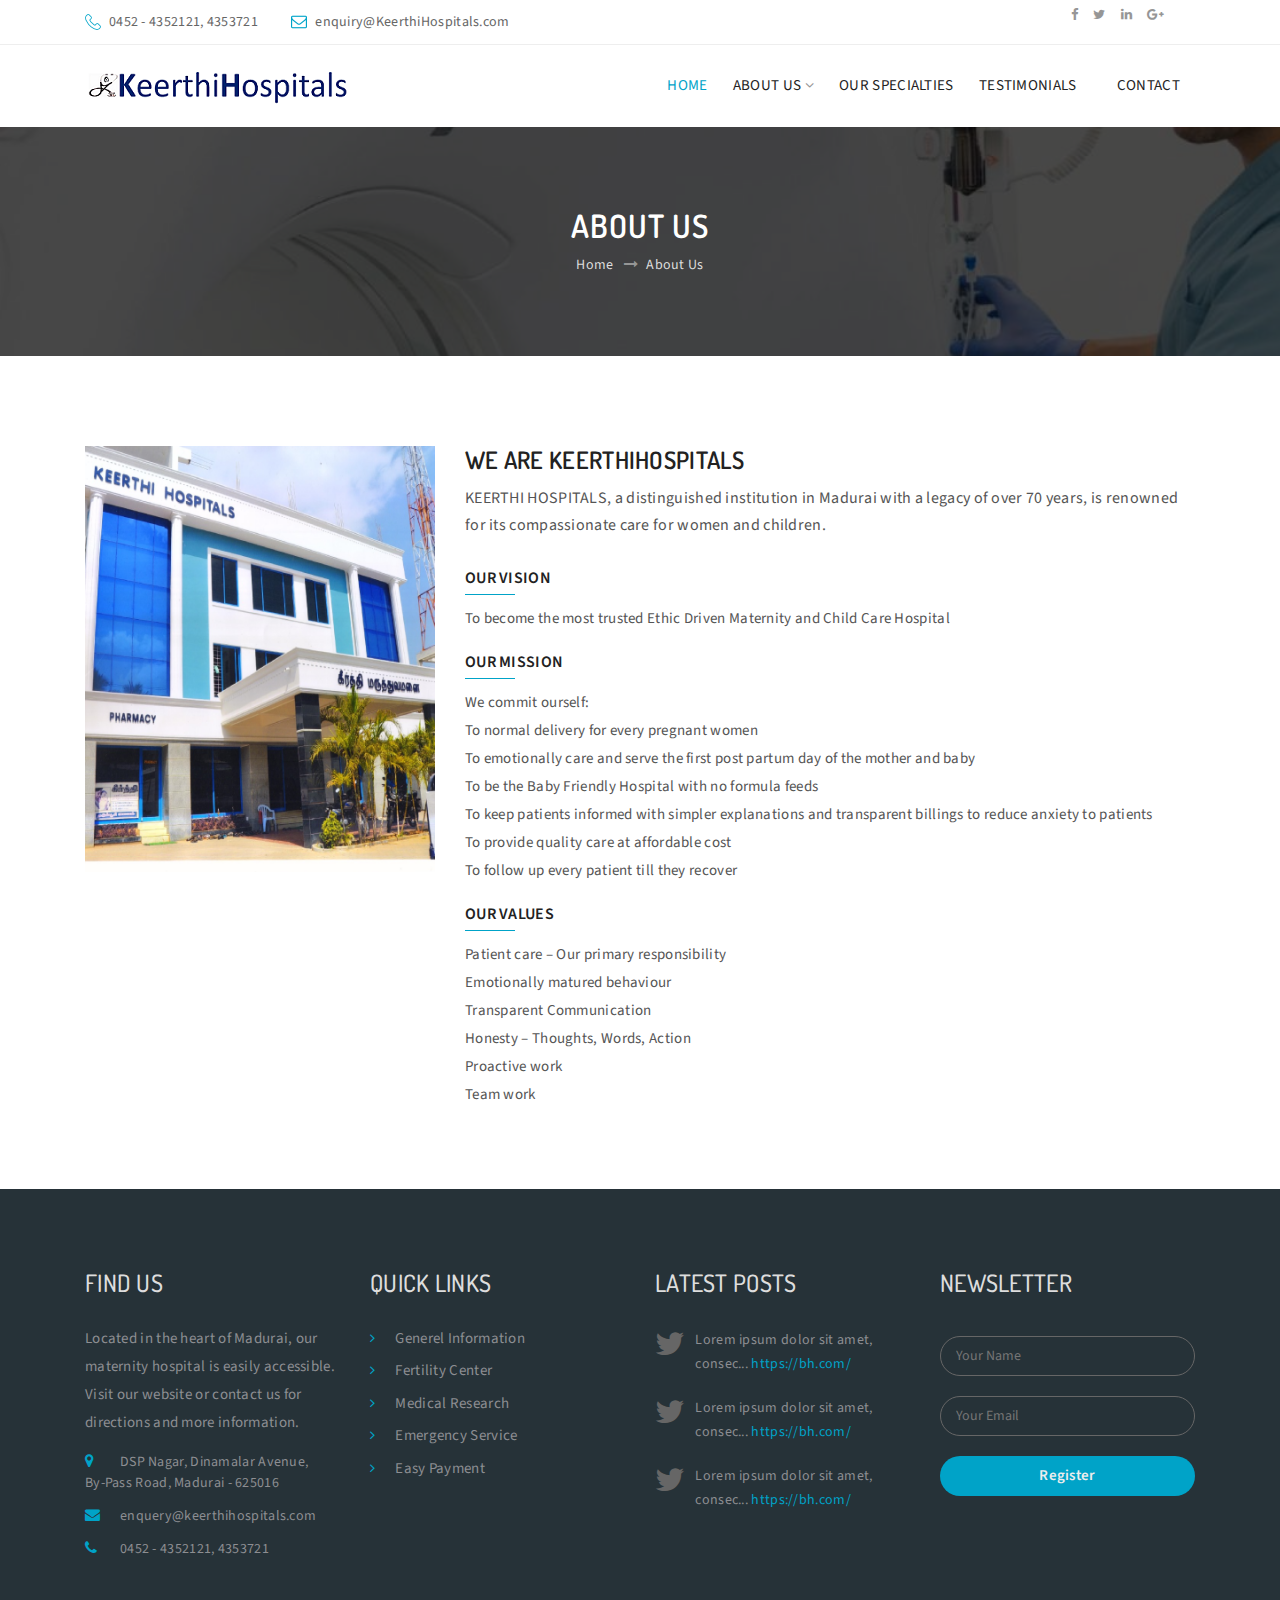
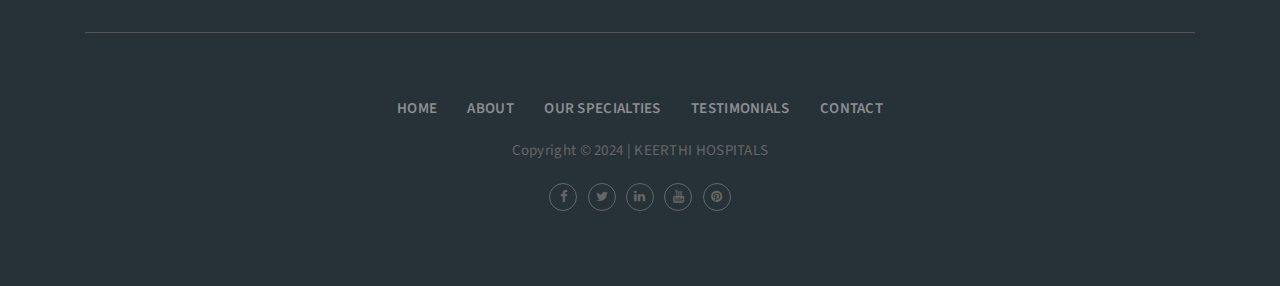
<file: aboutus.html>
<!DOCTYPE html>
<html class="no-js" lang="zxx">
  <head>
    <meta charset="utf-8" />
    <meta http-equiv="x-ua-compatible" content="ie=edge" />
    <title>KeerthiHospitals - MATERNITY & CHILD CARE HOSPITAL</title>
    <meta name="description" content="" />
    <meta name="viewport" content="width=device-width, initial-scale=1" />

    <!-- Favicon -->
    <link rel="shortcut icon" href="images/favicon.ico" type="image/x-icon" />
    <link rel="icon" href="images/favicon.ico" type="image/x-icon" />

    <!-- Google Fonts -->
    <link
      href="https://fonts.googleapis.com/css?family=Source+Sans+Pro:200,300,400,600,700,900"
      rel="stylesheet"
    />
    <link
      href="https://fonts.googleapis.com/css?family=Dosis:200,300,400,500,600,700,800"
      rel="stylesheet"
    />

    <!-- Bootstrap -->
    <link rel="stylesheet" href="css/assets/bootstrap.min.css" />

    <!-- Fontawesome Icon -->
    <link rel="stylesheet" href="css/assets/font-awesome.min.css" />

    <!-- Animate Css -->
    <link rel="stylesheet" href="css/assets/animate.css" />

    <!-- Owl Slider -->
    <link rel="stylesheet" href="css/assets/owl.carousel.min.css" />

    <!-- Date Picker -->
    <link
      rel="stylesheet"
      href="css/assets/tempusdominus-bootstrap-4.min.css"
    />

    <!-- Magnific PopUp -->
    <link rel="stylesheet" href="css/assets/magnific-popup.css" />

    <!-- Custom Style -->
    <link rel="stylesheet" href="css/assets/normalize.css" />
    <link rel="stylesheet" href="css/style.css" />
    <link rel="stylesheet" href="css/assets/responsive.css" />
  </head>
  <body>
    <!-- Preloader -->
    <div id="preloader">
      <div class="pr-circle">
        <div class="pr-circle1 pr-child"></div>
        <div class="pr-circle2 pr-child"></div>
        <div class="pr-circle3 pr-child"></div>
        <div class="pr-circle4 pr-child"></div>
        <div class="pr-circle5 pr-child"></div>
        <div class="pr-circle6 pr-child"></div>
        <div class="pr-circle7 pr-child"></div>
        <div class="pr-circle8 pr-child"></div>
        <div class="pr-circle9 pr-child"></div>
        <div class="pr-circle10 pr-child"></div>
        <div class="pr-circle11 pr-child"></div>
        <div class="pr-circle12 pr-child"></div>
      </div>
    </div>
    <!-- End Preloader -->

    <!-- Top Bar -->
    <section class="top-bar" id="btt">
      <div class="container">
        <div class="row">
          <div class="col-lg-7 col-md-9">
            <div class="bar-content">
              <ul class="list-unstyled list-inline">
                <li class="list-inline-item">
                  <img src="images/phone.png" alt="" />0452 - 4352121, 4353721
                </li>
                <li class="list-inline-item">
                  <img
                    src="images/mail.png"
                    alt=""
                  />enquiry@KeerthiHospitals.com
                </li>
              </ul>
            </div>
          </div>
          <div class="col-lg-5 col-md-3">
            <div class="top-social text-right">
              <ul class="list-unstyled list-inline">
                <li class="list-inline-item">
                  <a href=""><i class="fa fa-facebook"></i></a>
                </li>
                <li class="list-inline-item">
                  <a href=""><i class="fa fa-twitter"></i></a>
                </li>
                <li class="list-inline-item">
                  <a href=""><i class="fa fa-linkedin"></i></a>
                </li>
                <li class="list-inline-item">
                  <a href=""><i class="fa fa-google-plus"></i></a>
                </li>
                <li class="list-inline-item">
                  <!-- Appointment Box -->
                  <div class="modal fade" id="model-box">
                    <div class="modal-dialog modal-dialog-centered">
                      <div class="modal-content text-center">
                        <div class="medel-box-top">
                          <h4>Book An Appointment</h4>
                          <img src="images/heartbeat.png" alt="" />
                          <button
                            type="button"
                            class="close"
                            data-dismiss="modal"
                            aria-label="Close"
                          >
                            <i class="fa fa-times"></i>
                          </button>
                        </div>
                        <form action="#">
                          <input
                            type="text"
                            name="name"
                            placeholder="Full Name"
                            required
                          />
                          <input
                            type="text"
                            name="phone"
                            placeholder="Phone Number"
                            required
                          />
                          <input
                            type="text"
                            name="email"
                            placeholder="Email Address"
                            required
                          />
                          <input
                            type="text"
                            id="datetimepicker"
                            data-toggle="datetimepicker"
                            data-target="#datetimepicker"
                            name="appdate"
                            placeholder="Appointment Date"
                          />
                          <textarea
                            name="message"
                            placeholder="Message"
                            required
                          ></textarea>
                          <button type="submit">Book Now</button>
                        </form>
                      </div>
                    </div>
                  </div>
                </li>
              </ul>
            </div>
          </div>
        </div>
      </div>
    </section>
    <!-- End Top Bar -->

    <!-- Logo Area -->
    <section class="logo-area menu-sticky">
      <div class="container">
        <div class="row">
          <div class="col-md-3">
            <div class="logo">
              <a href=""><img src="images/logo.png" alt="" /></a>
            </div>
          </div>
          <div class="col-md-9">
            <div class="main-menu text-right">
              <ul class="list-unstyled list-inline">
                <li class="list-inline-item active">
                  <a href="index.html">HOME</a>
                </li>
                <li class="list-inline-item">
                  <a href="aboutus.html"
                    >ABOUT US <i class="fa fa-angle-down"></i
                  ></a>
                  <ul class="dropdown list-unstyled">
                    <li><a href="infrastructure.html">Gallery</a></li>
                    <li><a href="careers.html">Careers</a></li>
                  </ul>
                </li>
                <li class="list-inline-item">
                  <a href="services.html">OUR SPECIALTIES</a>
                </li>
                <li class="list-inline-item">
                  <a href="testimonials.html">TESTIMONIALS</a>
                </li>
                <li class="list-inline-item">
                  <a href="contact.html">CONTACT</a>
                </li>
              </ul>
            </div>
          </div>
        </div>
      </div>
    </section>
    <!-- End Logo Area -->

    <!-- Mobile Menu -->
    <section class="mobile-menu-area">
      <div class="container">
        <div class="row">
          <div class="col-md-12">
            <div class="mobile-menu">
              <nav id="dropdown">
                <a href=""><img src="images/logo.png" alt="" /></a>
                <a href=""><i class="fa fa-bell-o"></i></a>
                <ul class="list-unstyled">
                  <li>
                    <a href="index.html">Home</a>
                  </li>
                  <li>
                    <a href="aboutus.html">About Us</a>
                    <ul class="list-unstyled">
                      <li><a href="infrastructure.html">Infrastructure</a></li>
                      <li><a href="careers.html">Careers</a></li>
                    </ul>
                  </li>
                  <li><a href="services.html">Our Specialties</a></li>
                  <li><a href="testimonials.html">Testimonials</a></li>
                  <li><a href="contact.html">Contact</a></li>
                </ul>
              </nav>
            </div>
          </div>
        </div>
      </div>
    </section>
    <!-- End Mobile Menu -->

    <!-- Breadcrumb Area -->
    <section class="breadcrumb-area text-center">
      <div class="container">
        <div class="row">
          <div class="col-md-12">
            <h2>About Us</h2>
            <ul class="list-unstyled list-inline">
              <li class="list-inline-item"><a href="">Home</a></li>
              <li class="list-inline-item">
                <i class="fa fa-long-arrow-right"></i>About Us
              </li>
            </ul>
          </div>
        </div>
      </div>
    </section>
    <!-- End Breadcrumb Area -->

        <!-- Doctor Details -->
        <section class="doc-details">
          <div class="container">
              <div class="row">
                  <div class="col-md-4">
                      <div class="row">
                          <div class="col-md-12">
                              <div class="doc-image">
                                  <img src="images/spe-3.png" alt="" class="img-fluid" style="box-shadow: 0 0 0px rgb(0 0 0 / 55%);">
                              </div>
                          </div>
                          <!-- <div class="col-md-12">
                              <div class="open-hr">
                                  <h6><i class="fa fa-clock-o"></i>Opening Hours</h6>
                                  <ul class="list-unstyled">
                                      <li>Monday - Friday <span>8:30am - 9:00pm</span></li>
                                      <li>Saturday <span>10:30am - 2:30pm</span></li>
                                      <li>Sunday <span>10:00am - 5:00pm</span></li>
                                  </ul>
                                  <a href="">Book an Appointment</a>
                              </div>
                          </div> -->
                      </div>
                  </div>
                  <div class="col-md-8">
                      <div class="row">
                          <div class="col-md-12">
                              <div class="doc-pro">
                                  <h4>We are KeerthiHospitals</h4>
                                  
                                  <p>KEERTHI HOSPITALS, a distinguished institution in Madurai with a
                                    legacy of over 70 years, is renowned for its compassionate care
                                    for women and children.</p>
                              </div>
                          </div>
                          <div class="col-md-12">
                              <div class="doc-pbox">
                                  <ul class="list-unstyled">
                                      <li>Our VISION</li>
                                      <li>To become the most trusted Ethic Driven Maternity and Child Care Hospital </li>
                                     
                                  </ul>
                                  <ul class="list-unstyled">
                                      <li>Our MISSION</li>
                                      <li>We commit ourself: </li>
                                      <li>To normal delivery for every pregnant women </li>
                                      <li>To emotionally care and serve the first post partum day of the mother and 
                                        baby </li>
                                      <li>To be the Baby Friendly Hospital with no formula feeds </li>
                                      <li>To keep patients informed with simpler explanations and transparent billings 
                                        to reduce anxiety to patients </li>
                                      <li>To provide quality care at affordable cost </li>
                                      <li>To follow up every patient till they recover </li>
                                    

                                  </ul>
                                  <ul class="list-unstyled">
                                      <li>Our VALUES</li>
                                      <li>Patient care – Our primary responsibility </li>
                                      <li>Emotionally matured behaviour </li>
                                      <li>Transparent Communication </li>
                                      <li>Honesty – Thoughts, Words, Action  </li>
                                      <li>Proactive work </li>
                                      <li>Team work</li>
                                  </ul>
                                 
                              </div>
                          </div>
                      </div>
                  </div>
              </div>
          </div>
      </section>
      <!-- End Doctor Details -->

    <!-- Footer Section -->
    <footer>
      <div class="container">
        <div class="row">
          <div class="col-md-3">
            <div class="findus">
              <h4>Find Us</h4>
              <p>
                Located in the heart of Madurai, our maternity hospital is
                easily accessible. Visit our website or contact us for
                directions and more information.
              </p>
              <ul class="list-unstyled">
                <li>
                  <i class="fa fa-map-marker"></i>DSP Nagar, Dinamalar
                  Avenue,<br />
                  By-Pass Road, Madurai - 625016
                </li>
                <li>
                  <i class="fa fa-envelope"></i>enquery@keerthihospitals.com
                </li>
                <li><i class="fa fa-phone"></i>0452 - 4352121, 4353721</li>
              </ul>
            </div>
          </div>
          <div class="col-md-3">
            <div class="qlink">
              <h4>Quick Links</h4>
              <ul class="list-unstyled">
                <li>
                  <i class="fa fa-angle-right"></i
                  ><a href="">Generel Information</a>
                </li>
                <li>
                  <i class="fa fa-angle-right"></i
                  ><a href="">Fertility Center</a>
                </li>
                <li>
                  <i class="fa fa-angle-right"></i
                  ><a href="">Medical Research</a>
                </li>
                <li>
                  <i class="fa fa-angle-right"></i
                  ><a href="">Emergency Service</a>
                </li>
                <!-- <li>
                    <i class="fa fa-angle-right"></i><a href="">Ambulance</a>
                  </li> -->
                <li>
                  <i class="fa fa-angle-right"></i><a href="">Easy Payment</a>
                </li>
              </ul>
            </div>
          </div>
          <div class="col-md-3">
            <div class="tpost">
              <h4>Latest Posts</h4>
              <ul class="list-unstyled">
                <li>
                  <i class="fa fa-twitter"></i>Lorem ipsum dolor sit amet,
                  consec... <a href="">https://bh.com/</a>
                </li>
                <li>
                  <i class="fa fa-twitter"></i>Lorem ipsum dolor sit amet,
                  consec... <a href="">https://bh.com/</a>
                </li>
                <li>
                  <i class="fa fa-twitter"></i>Lorem ipsum dolor sit amet,
                  consec... <a href="">https://bh.com/</a>
                </li>
              </ul>
            </div>
          </div>
          <div class="col-md-3">
            <div class="newsletter">
              <h4>Newsletter</h4>
              <form action="#">
                <input
                  type="text"
                  name="name"
                  placeholder="Your Name"
                  required
                />
                <input
                  type="text"
                  name="email"
                  placeholder="Your Email"
                  required
                />
                <button type="submit">Register</button>
              </form>
            </div>
          </div>
          <div class="col-md-12">
            <div class="f-menu text-center">
              <ul class="menu list-unstyled list-inline">
                <li class="list-inline-item"><a href="index.html">Home</a></li>
                <li class="list-inline-item">
                  <a href="aboutus.html">About</a>
                </li>
                <li class="list-inline-item">
                  <a href="services.html">Our Specialties</a>
                </li>
              
                <li class="list-inline-item">
                  <a href="testimonials.html">Testimonials</a>
                </li>
                <li class="list-inline-item">
                  <a href="contact.html">Contact</a>
                </li>
              </ul>
              <p>Copyright &copy; 2024 | KEERTHI HOSPITALS</p>
              <ul class="social list-unstyled list-inline">
                <li class="list-inline-item">
                  <a href=""><i class="fa fa-facebook"></i></a>
                </li>
                <li class="list-inline-item">
                  <a href=""><i class="fa fa-twitter"></i></a>
                </li>
                <li class="list-inline-item">
                  <a href=""><i class="fa fa-linkedin"></i></a>
                </li>
                <li class="list-inline-item">
                  <a href=""><i class="fa fa-youtube"></i></a>
                </li>
                <li class="list-inline-item">
                  <a href=""><i class="fa fa-pinterest"></i></a>
                </li>
              </ul>
            </div>
            <div class="back-to-top text-center">
              <a data-scroll href="#btt"
                ><img src="images/backtotop.png" alt="" class="img-fluid"
              /></a>
            </div>
          </div>
        </div>
      </div>
    </footer>
    <!-- End Footer Section -->

    <!-- =========================================
        JavaScript Files
        ========================================== -->

    <!-- jQuery JS -->
    <script src="js/assets/vendor/jquery-1.12.4.min.js"></script>

    <!-- Bootstrap -->
    <script src="js/assets/popper.min.js"></script>
    <script src="js/assets/bootstrap.min.js"></script>

    <!-- Wow Animation -->
    <script src="js/assets/wow.min.js"></script>

    <!-- Owl Slider -->
    <script src="js/assets/owl.carousel.min.js"></script>

    <!-- Date Picker -->
    <script src="js/assets/moment.min.js"></script>
    <script src="js/assets/tempusdominus-bootstrap-4.min.js"></script>

    <!-- Isotope -->
    <script src="js/assets/isotope.pkgd.min.js"></script>

    <!-- Magnific PopUp -->
    <script src="js/assets/magnific-popup.min.js"></script>

    <!-- Counter Up -->
    <script src="js/assets/counterup.min.js"></script>
    <script src="js/assets/waypoints.min.js"></script>

    <!-- Smooth Scroll -->
    <script src="js/assets/smooth-scroll.js"></script>

    <!-- Syotimer -->
    <script src="js/assets/jquery.syotimer.min.js"></script>

    <!-- Mean Menu -->
    <script src="js/assets/jquery.meanmenu.min.js"></script>

    <!-- Form Validation -->
    <script src="js/assets/form.js"></script>

    <!-- Custom JS -->
    <script src="js/plugins.js"></script>
    <script src="js/custom.js"></script>

    <!-- Google Map -->
    <!-- <script src="https://maps.googleapis.com/maps/api/js?key=AIzaSyATY4Rxc8jNvDpsK8ZetC7JyN4PFVYGCGM"></script> -->
    <script src="js/assets/map.js"></script>
  </body>
</html>
</file>
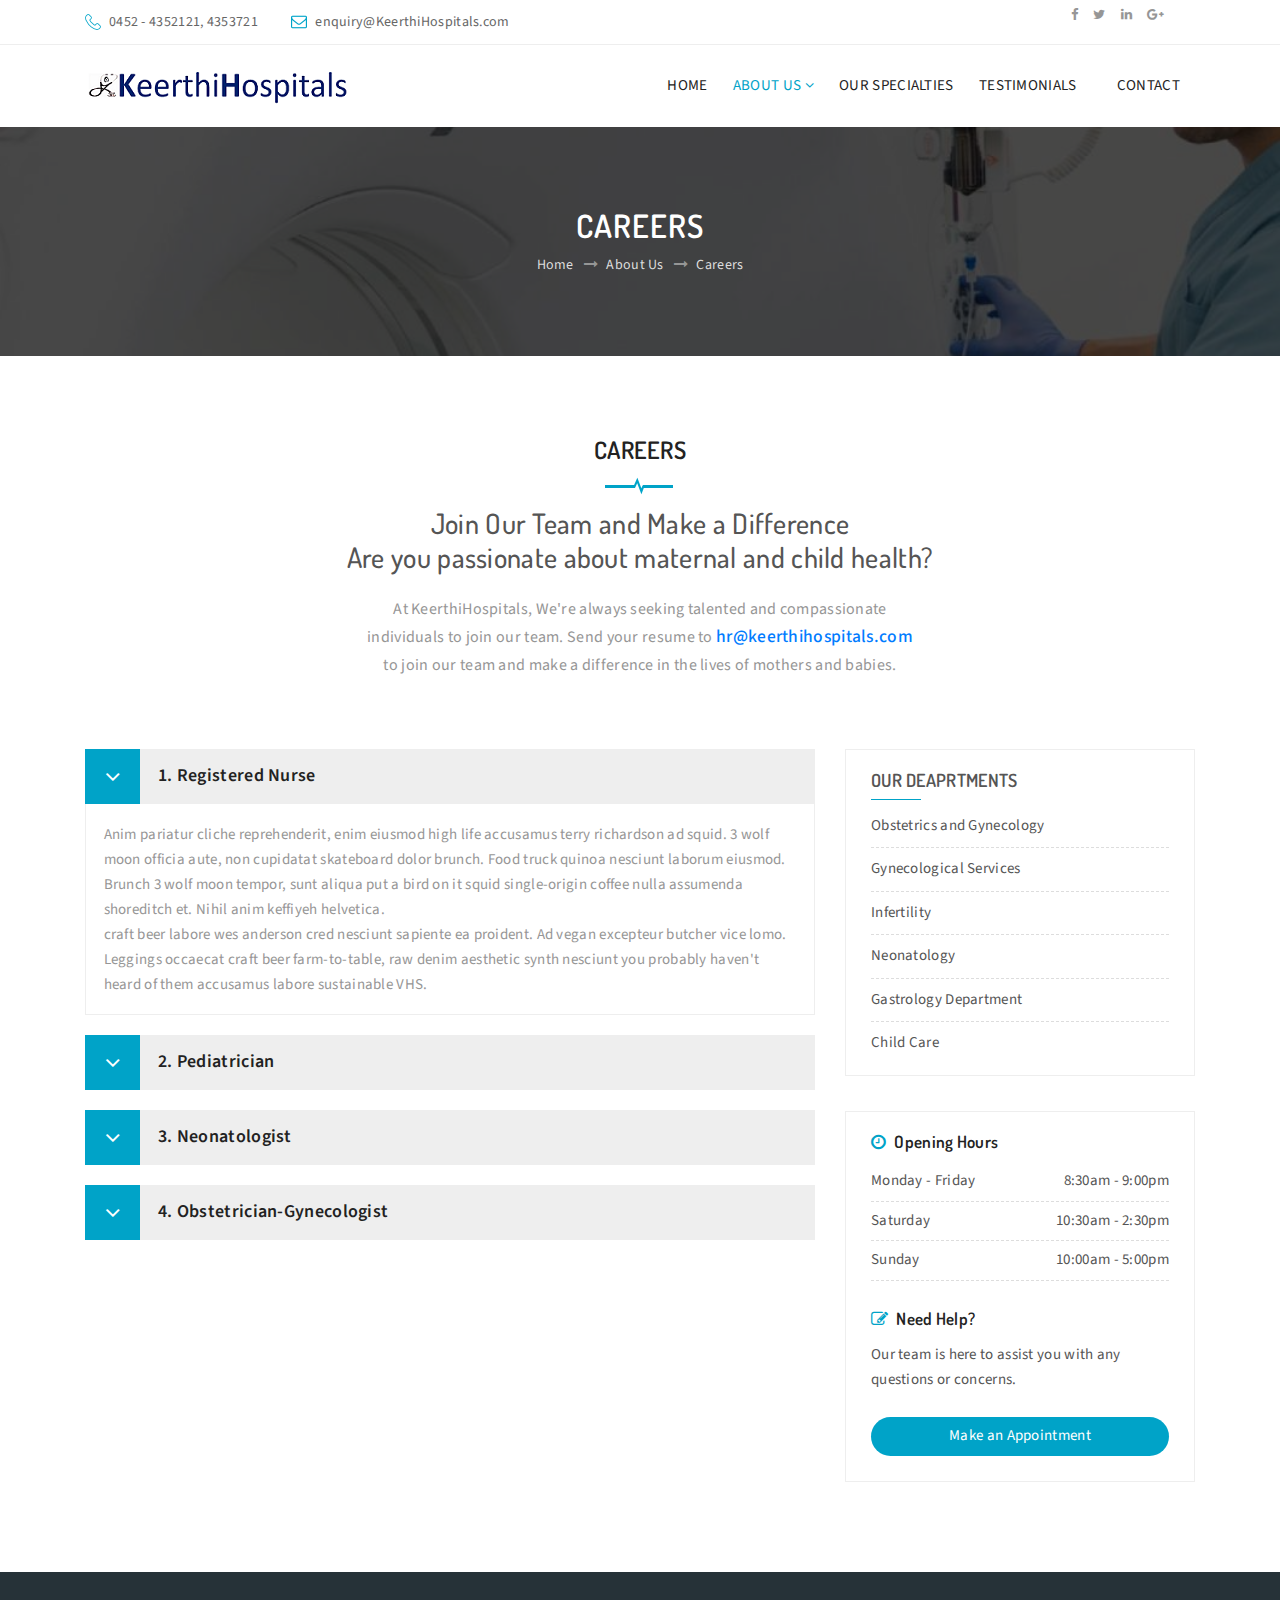
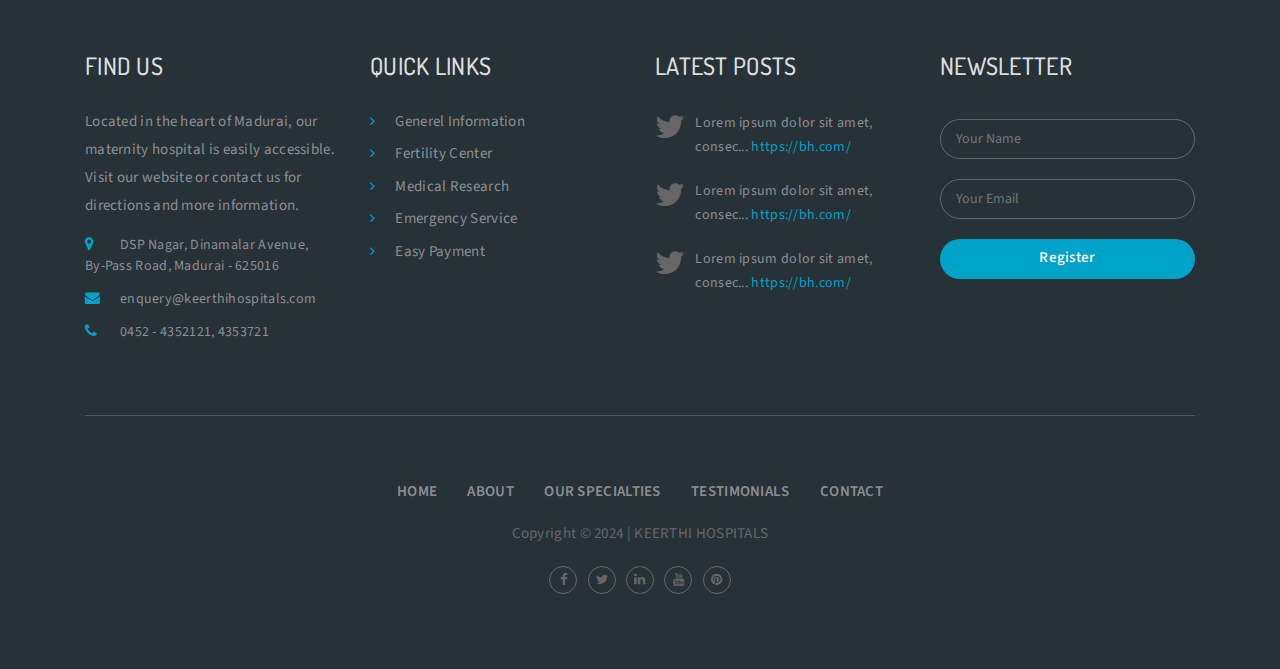
<file: careers.html>
<!doctype html>
<html class="no-js" lang="zxx">
    <head>
        <meta charset="utf-8">
        <meta http-equiv="x-ua-compatible" content="ie=edge">
        <title>KeerthiHospitals - MATERNITY & CHILD CARE HOSPITAL</title>
        <meta name="description" content="">
        <meta name="viewport" content="width=device-width, initial-scale=1">

        <!-- Favicon -->
        <link rel="shortcut icon" href="images/favicon.ico" type="image/x-icon">
        <link rel="icon" href="images/favicon.ico" type="image/x-icon">

        <!-- Google Fonts -->
        <link href="https://fonts.googleapis.com/css?family=Source+Sans+Pro:200,300,400,600,700,900" rel="stylesheet">
        <link href="https://fonts.googleapis.com/css?family=Dosis:200,300,400,500,600,700,800" rel="stylesheet">

        <!-- Bootstrap -->
        <link rel="stylesheet" href="css/assets/bootstrap.min.css">

        <!-- Fontawesome Icon -->
        <link rel="stylesheet" href="css/assets/font-awesome.min.css">

        <!-- Animate Css -->
        <link rel="stylesheet" href="css/assets/animate.css">

        <!-- Owl Slider -->
        <link rel="stylesheet" href="css/assets/owl.carousel.min.css">

        <!-- Date Picker -->
        <link rel="stylesheet" href="css/assets/tempusdominus-bootstrap-4.min.css">

        <!-- Magnific PopUp -->
        <link rel="stylesheet" href="css/assets/magnific-popup.css">

        <!-- Custom Style -->
        <link rel="stylesheet" href="css/assets/normalize.css">
        <link rel="stylesheet" href="css/style.css">
        <link rel="stylesheet" href="css/assets/responsive.css">

    </head>
    <body>

        <!-- Preloader -->
        <div id="preloader">
            <div class="pr-circle">
                <div class="pr-circle1 pr-child"></div>
                <div class="pr-circle2 pr-child"></div>
                <div class="pr-circle3 pr-child"></div>
                <div class="pr-circle4 pr-child"></div>
                <div class="pr-circle5 pr-child"></div>
                <div class="pr-circle6 pr-child"></div>
                <div class="pr-circle7 pr-child"></div>
                <div class="pr-circle8 pr-child"></div>
                <div class="pr-circle9 pr-child"></div>
                <div class="pr-circle10 pr-child"></div>
                <div class="pr-circle11 pr-child"></div>
                <div class="pr-circle12 pr-child"></div>
            </div>
        </div>
        <!-- End Preloader -->

    <!-- Top Bar -->
    <section class="top-bar" id="btt">
        <div class="container">
          <div class="row">
            <div class="col-lg-7 col-md-9">
              <div class="bar-content">
                <ul class="list-unstyled list-inline">
                  <li class="list-inline-item">
                    <img src="images/phone.png" alt="" />0452 - 4352121, 4353721
                  </li>
                  <li class="list-inline-item">
                    <img
                      src="images/mail.png"
                      alt=""
                    />enquiry@KeerthiHospitals.com
                  </li>
                </ul>
              </div>
            </div>
            <div class="col-lg-5 col-md-3">
              <div class="top-social text-right">
                <ul class="list-unstyled list-inline">
                  <li class="list-inline-item">
                    <a href=""><i class="fa fa-facebook"></i></a>
                  </li>
                  <li class="list-inline-item">
                    <a href=""><i class="fa fa-twitter"></i></a>
                  </li>
                  <li class="list-inline-item">
                    <a href=""><i class="fa fa-linkedin"></i></a>
                  </li>
                  <li class="list-inline-item">
                    <a href=""><i class="fa fa-google-plus"></i></a>
                  </li>
                  <li class="list-inline-item">
                   
                    <!-- Appointment Box -->
                    <div class="modal fade" id="model-box">
                        <div class="modal-dialog modal-dialog-centered">
                            <div class="modal-content text-center">
                                <div class="medel-box-top">
                                    <h4>Book An Appointment</h4>
                                    <img src="images/heartbeat.png" alt="">
                                    <button type="button" class="close" data-dismiss="modal" aria-label="Close">
                                        <i class="fa fa-times"></i>
                                    </button>
                                </div>
                                <form action="#">
                                    <input type="text" name="name" placeholder="Full Name" required>
                                    <input type="text" name="phone" placeholder="Phone Number" required>
                                    <input type="text" name="email" placeholder="Email Address" required>
                                    <input type="text" id="datetimepicker" data-toggle="datetimepicker" data-target="#datetimepicker" name="appdate" placeholder="Appointment Date">
                                    <textarea name="message" placeholder="Message" required></textarea>
                                    <button type="submit">Book Now</button>
                                </form>
                            </div>
                        </div>
                    </div>
                </li>
                </ul>
              </div>
            </div>
          </div>
        </div>
      </section>
      <!-- End Top Bar -->
  
      <!-- Logo Area -->
      <section class="logo-area menu-sticky">
        <div class="container">
          <div class="row">
            <div class="col-md-3">
              <div class="logo">
                <a href=""><img src="images/logo.png" alt="" /></a>
              </div>
            </div>
            <div class="col-md-9">
              <div class="main-menu text-right">
                <ul class="list-unstyled list-inline">
                  <li class="list-inline-item">
                    <a href="index.html">HOME</a>
                  </li>
                  <li class="list-inline-item active">
                    <a href="aboutus.html">ABOUT US <i class="fa fa-angle-down"></i></a>
                    <ul class="dropdown list-unstyled">
                      <li><a href="infrastructure.html">Gallery</a></li>
                      <li class="active"><a href="careers.html">Careers</a></li>
                    </ul>
                  </li>
                  <li class="list-inline-item"><a href="services.html">OUR SPECIALTIES</a></li>
                  <li class="list-inline-item"><a href="testimonials.html">TESTIMONIALS</a></li>
                  <li class="list-inline-item"><a href="contact.html">CONTACT</a></li>
                </ul>
              </div>
            </div>
          </div>
        </div>
      </section>
      <!-- End Logo Area -->
  
      <!-- Mobile Menu -->
      <section class="mobile-menu-area">
        <div class="container">
          <div class="row">
            <div class="col-md-12">
              <div class="mobile-menu">
                <nav id="dropdown">
                  <a href=""><img src="images/logo.png" alt="" /></a>
                  <a href=""><i class="fa fa-bell-o"></i></a>
                  <ul class="list-unstyled">
                    <li>
                      <a href="index.html">Home</a>
                      
                    </li>
                    <li><a href="aboutus.html">About Us</a>
                      <ul class="list-unstyled">
                        <li><a href="infrastructure.html">Infrastructure</a></li>
                        <li><a href="careers.html">Careers</a></li>
                      </ul>  
                    </li>
                    <li><a href="services.html">Our Specialties</a></li>
                    <li><a href="testimonials.html">Testimonials</a></li>
                    <li><a href="contact.html">Contact</a></li>
                  </ul>
                </nav>
              </div>
            </div>
          </div>
        </div>
      </section>
      <!-- End Mobile Menu -->
  

        <!-- Breadcrumb Area -->
        <section class="breadcrumb-area text-center">
            <div class="container">
                <div class="row">
                    <div class="col-md-12">
                        <h2>Careers</h2>
                        <ul class="list-unstyled list-inline">
                            <li class="list-inline-item"><a href="">Home</a></li>
                            <li class="list-inline-item"><i class="fa fa-long-arrow-right"></i><a href="aboutus.html">About Us</a></li>
                            <li class="list-inline-item"><i class="fa fa-long-arrow-right"></i>Careers</li>
                        </ul>
                    </div>
                </div>
            </div>
        </section>
        <!-- End Breadcrumb Area -->

           <!-- Gallery Area -->
           <section class="gallery" style="padding-bottom: 20px;">
            <div class="container">
                <div class="row">
                    <div class="col-md-12">
                        <div class="gallery-top text-center">
                            <h4>Careers</h4>
                            <img src="images/heartbeat.png" alt="">
                            <h3>  Join Our Team and Make a Difference <br>
                              Are you passionate about maternal and child health?</h3> <br>
                              
                             <p> At KeerthiHospitals, We're always seeking talented and compassionate individuals to join our team.

                              Send your resume to <a href="mailto:hr@keerthihospitals.com " class="h5">hr@keerthihospitals.com </a>to join our team and make a difference in the lives of mothers and babies.
                             </p>
                            








                             </p>
                        </div>
                    </div>

                </div>
            </div>
        </section>
        <!-- End Gallery Area -->

               <!-- Careers Area -->
               <section class="faq" style="padding-top: 0px;">
                <div class="container">
                    <div class="row">

                     

                        <div class="col-lg-8 col-md-7">
                            <div class="faq-box" id="accordion">
                                <div class="card">
                                    <div class="card-header">
                                        <a href="" class="hvr-effect" data-toggle="collapse" data-target="#collapse1">
                                            <i class="fa fa-angle-down"></i>
                                            <span>1. Registered Nurse</span>
                                        </a>
                                    </div>
                                    <div id="collapse1" class="collapse show" data-parent="#accordion">
                                        <div class="card-body">
                                            <p>Anim pariatur cliche reprehenderit, enim eiusmod high life accusamus terry richardson ad squid. 3 wolf moon officia aute, non cupidatat skateboard dolor brunch. Food truck quinoa nesciunt laborum eiusmod. Brunch 3 wolf moon tempor, sunt aliqua put a bird on it squid single-origin coffee nulla assumenda shoreditch et. Nihil anim keffiyeh helvetica.<br> craft beer labore wes anderson cred nesciunt sapiente ea proident. Ad vegan excepteur butcher vice lomo. Leggings occaecat craft beer farm-to-table, raw denim aesthetic synth nesciunt you probably haven't heard of them accusamus labore sustainable VHS.
                                            </p>
                                        </div>
                                    </div>
                                </div>
                                <div class="card">
                                    <div class="card-header">
                                        <a href="" class="hvr-effect" data-toggle="collapse" data-target="#collapse2">
                                            <i class="fa fa-angle-down"></i>
                                            <span>2. Pediatrician</span>
                                        </a>
                                    </div>
                                    <div id="collapse2" class="collapse" data-parent="#accordion">
                                        <div class="card-body">
                                            <p>Anim pariatur cliche reprehenderit, enim eiusmod high life accusamus terry richardson ad squid. 3 wolf moon officia aute, non cupidatat skateboard dolor brunch. Food truck quinoa nesciunt laborum eiusmod. Brunch 3 wolf moon tempor, sunt aliqua put a bird on it squid single-origin coffee nulla assumenda shoreditch et. Nihil anim keffiyeh helvetica.<br> craft beer labore wes anderson cred nesciunt sapiente ea proident. Ad vegan excepteur butcher vice lomo. Leggings occaecat craft beer farm-to-table, raw denim aesthetic synth nesciunt you probably haven't heard of them accusamus labore sustainable VHS.
                                            </p>
                                        </div>
                                    </div>
                                </div>
                                <div class="card">
                                    <div class="card-header">
                                        <a href="" class="hvr-effect" data-toggle="collapse" data-target="#collapse3">
                                            <i class="fa fa-angle-down"></i>
                                            <span>3. Neonatologist</span>
                                        </a>
                                    </div>
                                    <div id="collapse3" class="collapse" data-parent="#accordion">
                                        <div class="card-body">
                                            <p>Anim pariatur cliche reprehenderit, enim eiusmod high life accusamus terry richardson ad squid. 3 wolf moon officia aute, non cupidatat skateboard dolor brunch. Food truck quinoa nesciunt laborum eiusmod. Brunch 3 wolf moon tempor, sunt aliqua put a bird on it squid single-origin coffee nulla assumenda shoreditch et. Nihil anim keffiyeh helvetica.<br> craft beer labore wes anderson cred nesciunt sapiente ea proident. Ad vegan excepteur butcher vice lomo. Leggings occaecat craft beer farm-to-table, raw denim aesthetic synth nesciunt you probably haven't heard of them accusamus labore sustainable VHS.
                                            </p>
                                        </div>
                                    </div>
                                </div>

                                <div class="card">
                                    <div class="card-header">
                                        <a href="" class="hvr-effect" data-toggle="collapse" data-target="#collapse7">
                                            <i class="fa fa-angle-down"></i>
                                            <span>4. Obstetrician-Gynecologist</span>
                                        </a>
                                    </div>
                                    <div id="collapse7" class="collapse" data-parent="#accordion">
                                        <div class="card-body">
                                            <p>Anim pariatur cliche reprehenderit, enim eiusmod high life accusamus terry richardson ad squid. 3 wolf moon officia aute, non cupidatat skateboard dolor brunch. Food truck quinoa nesciunt laborum eiusmod. Brunch 3 wolf moon tempor, sunt aliqua put a bird on it squid single-origin coffee nulla assumenda shoreditch et. Nihil anim keffiyeh helvetica.<br> craft beer labore wes anderson cred nesciunt sapiente ea proident. Ad vegan excepteur butcher vice lomo. Leggings occaecat craft beer farm-to-table, raw denim aesthetic synth nesciunt you probably haven't heard of them accusamus labore sustainable VHS.
                                            </p>
                                        </div>
                                    </div>
                                </div>
                            </div>
                        </div>
                        <div class="col-lg-4 col-md-5">
                            <div class="faq-widgets">
                                <div class="row">
                                    <div class="col-md-12">
                                        <div class="faq-widget">
                                            <h5>Our Deaprtments</h5>
                                            <ul class="list-unstyled">
                                                <li><a href="services.html">Obstetrics and Gynecology</a></li>
                                                <li><a href="services.html">Gynecological Services</a></li>
                                                <li><a href="services.html">Infertility</a></li>
                                                <li><a href="services.html">Neonatology</a></li>
                                                <li><a href="services.html">Gastrology Department</a></li>
                                                <li><a href="services.html">Child Care</a></li>
                                            </ul>
                                        </div>
                                    </div>
                                    <div class="col-md-12">
                                        <div class="shedule-box">
                                            <div class="open-hr">
                                                <h6><i class="fa fa-clock-o"></i>Opening Hours</h6>
                                                <ul class="list-unstyled">
                                                    <li>Monday - Friday <span>8:30am - 9:00pm</span></li>
                                                    <li>Saturday <span>10:30am - 2:30pm</span></li>
                                                    <li>Sunday <span>10:00am - 5:00pm</span></li>
                                                </ul>
                                            </div>
                                            <div class="help-box">
                                                <h6><i class="fa fa-pencil-square-o"></i>Need Help?</h6>
                                                <p>Our team is here to assist you with any questions or concerns.</p>
                                                <a href="" type="button" data-toggle="modal" data-target="#model-box">Make an Appointment</a>
                                            </div>
                                        </div>
                                    </div>
                                </div>
                            </div>
                        </div>
                    </div>
                </div>
            </section>
            <!-- End careers Area -->



    <!-- Footer Section -->
    <footer>
        <div class="container">
          <div class="row">
            <div class="col-md-3">
              <div class="findus">
                <h4>Find Us</h4>
                <p>
                  Located in the heart of Madurai, our maternity hospital is
                  easily accessible. Visit our website or contact us for
                  directions and more information.
                </p>
                <ul class="list-unstyled">
                  <li>
                    <i class="fa fa-map-marker"></i>DSP Nagar, Dinamalar
                    Avenue,<br />
                    By-Pass Road, Madurai - 625016
                  </li>
                  <li>
                    <i class="fa fa-envelope"></i>enquery@keerthihospitals.com
                  </li>
                  <li><i class="fa fa-phone"></i>0452 - 4352121, 4353721</li>
                </ul>
              </div>
            </div>
            <div class="col-md-3">
              <div class="qlink">
                <h4>Quick Links</h4>
                <ul class="list-unstyled">
                  <li>
                    <i class="fa fa-angle-right"></i
                    ><a href="">Generel Information</a>
                  </li>
                  <li>
                    <i class="fa fa-angle-right"></i
                    ><a href="">Fertility Center</a>
                  </li>
                  <li>
                    <i class="fa fa-angle-right"></i
                    ><a href="">Medical Research</a>
                  </li>
                  <li>
                    <i class="fa fa-angle-right"></i
                    ><a href="">Emergency Service</a>
                  </li>
                  <!-- <li>
                      <i class="fa fa-angle-right"></i><a href="">Ambulance</a>
                    </li> -->
                  <li>
                    <i class="fa fa-angle-right"></i><a href="">Easy Payment</a>
                  </li>
                </ul>
              </div>
            </div>
            <div class="col-md-3">
              <div class="tpost">
                <h4>Latest Posts</h4>
                <ul class="list-unstyled">
                  <li>
                    <i class="fa fa-twitter"></i>Lorem ipsum dolor sit amet,
                    consec... <a href="">https://bh.com/</a>
                  </li>
                  <li>
                    <i class="fa fa-twitter"></i>Lorem ipsum dolor sit amet,
                    consec... <a href="">https://bh.com/</a>
                  </li>
                  <li>
                    <i class="fa fa-twitter"></i>Lorem ipsum dolor sit amet,
                    consec... <a href="">https://bh.com/</a>
                  </li>
                </ul>
              </div>
            </div>
            <div class="col-md-3">
              <div class="newsletter">
                <h4>Newsletter</h4>
                <form action="#">
                  <input
                    type="text"
                    name="name"
                    placeholder="Your Name"
                    required
                  />
                  <input
                    type="text"
                    name="email"
                    placeholder="Your Email"
                    required
                  />
                  <button type="submit">Register</button>
                </form>
              </div>
            </div>
            <div class="col-md-12">
              <div class="f-menu text-center">
                <ul class="menu list-unstyled list-inline">
                  <li class="list-inline-item"><a href="index.html">Home</a></li>
                  <li class="list-inline-item">
                    <a href="aboutus.html">About</a>
                  </li>
                  <li class="list-inline-item">
                    <a href="services.html">Our Specialties</a>
                  </li>
                
                  <li class="list-inline-item">
                    <a href="testimonials.html">Testimonials</a>
                  </li>
                  <li class="list-inline-item">
                    <a href="contact.html">Contact</a>
                  </li>
                </ul>
                <p>Copyright &copy; 2024 | KEERTHI HOSPITALS</p>
                <ul class="social list-unstyled list-inline">
                  <li class="list-inline-item">
                    <a href=""><i class="fa fa-facebook"></i></a>
                  </li>
                  <li class="list-inline-item">
                    <a href=""><i class="fa fa-twitter"></i></a>
                  </li>
                  <li class="list-inline-item">
                    <a href=""><i class="fa fa-linkedin"></i></a>
                  </li>
                  <li class="list-inline-item">
                    <a href=""><i class="fa fa-youtube"></i></a>
                  </li>
                  <li class="list-inline-item">
                    <a href=""><i class="fa fa-pinterest"></i></a>
                  </li>
                </ul>
              </div>
              <div class="back-to-top text-center">
                <a data-scroll href="#btt"
                  ><img src="images/backtotop.png" alt="" class="img-fluid"
                /></a>
              </div>
            </div>
          </div>
        </div>
      </footer>
      <!-- End Footer Section -->
        <!-- =========================================
        JavaScript Files
        ========================================== -->

        <!-- jQuery JS -->
        <script src="js/assets/vendor/jquery-1.12.4.min.js"></script>

        <!-- Bootstrap -->
        <script src="js/assets/popper.min.js"></script>
        <script src="js/assets/bootstrap.min.js"></script>

        <!-- Wow Animation -->
        <script src="js/assets/wow.min.js"></script>

        <!-- Owl Slider -->
        <script src="js/assets/owl.carousel.min.js"></script>

        <!-- Date Picker -->
        <script src="js/assets/moment.min.js"></script>
        <script src="js/assets/tempusdominus-bootstrap-4.min.js"></script>

        <!-- Isotope -->
        <script src="js/assets/isotope.pkgd.min.js"></script>

        <!-- Magnific PopUp -->
        <script src="js/assets/magnific-popup.min.js"></script>

        <!-- Counter Up -->
        <script src="js/assets/counterup.min.js"></script>
        <script src="js/assets/waypoints.min.js"></script>

        <!-- Smooth Scroll -->
        <script src="js/assets/smooth-scroll.js"></script>

        <!-- Syotimer -->
        <script src="js/assets/jquery.syotimer.min.js"></script>

        <!-- Mean Menu -->
        <script src="js/assets/jquery.meanmenu.min.js"></script>

        <!-- Form Validation -->
        <script src="js/assets/form.js"></script>

        <!-- Custom JS -->
        <script src="js/plugins.js"></script>
        <script src="js/custom.js"></script>

    </body>
</html>
</file>
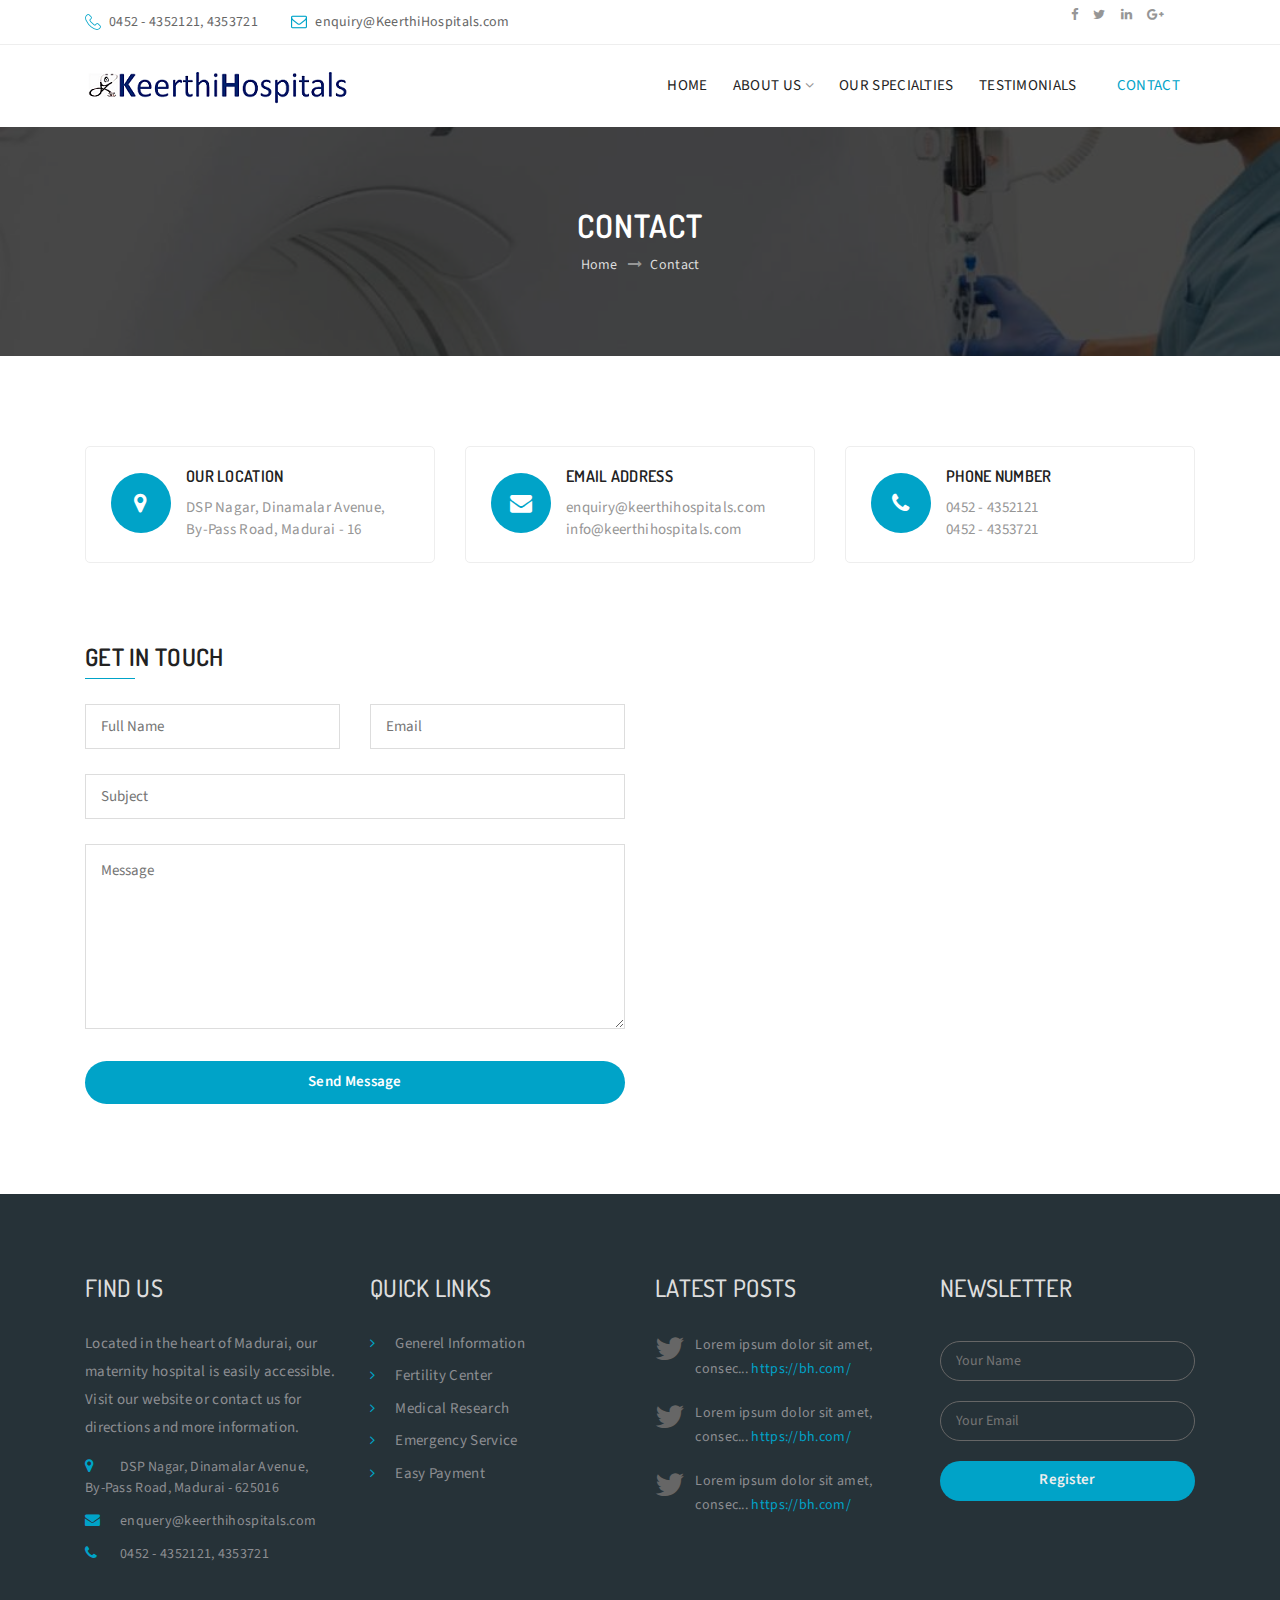
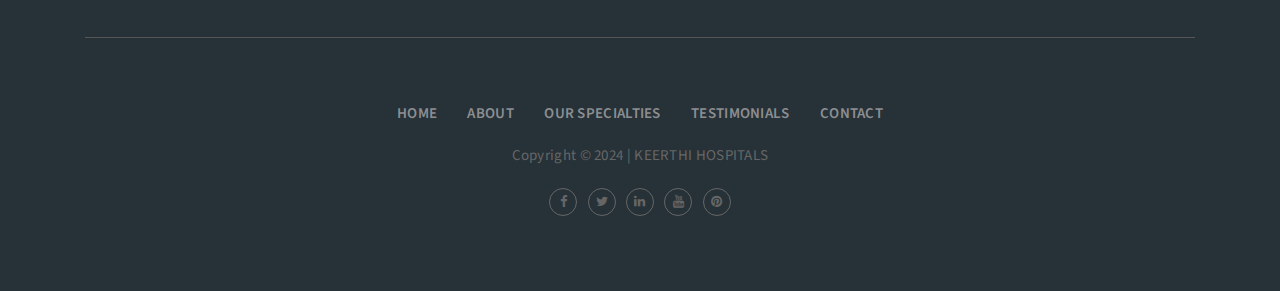
<file: contact.html>
<!DOCTYPE html>
<html class="no-js" lang="zxx">
  <head>
    <meta charset="utf-8" />
    <meta http-equiv="x-ua-compatible" content="ie=edge" />
    <title>KeerthiHospitals - MATERNITY & CHILD CARE HOSPITAL</title>
    <meta name="description" content="" />
    <meta name="viewport" content="width=device-width, initial-scale=1" />

    <!-- Favicon -->
    <link rel="shortcut icon" href="images/favicon.ico" type="image/x-icon" />
    <link rel="icon" href="images/favicon.ico" type="image/x-icon" />

    <!-- Google Fonts -->
    <link
      href="https://fonts.googleapis.com/css?family=Source+Sans+Pro:200,300,400,600,700,900"
      rel="stylesheet"
    />
    <link
      href="https://fonts.googleapis.com/css?family=Dosis:200,300,400,500,600,700,800"
      rel="stylesheet"
    />

    <!-- Bootstrap -->
    <link rel="stylesheet" href="css/assets/bootstrap.min.css" />

    <!-- Fontawesome Icon -->
    <link rel="stylesheet" href="css/assets/font-awesome.min.css" />

    <!-- Animate Css -->
    <link rel="stylesheet" href="css/assets/animate.css" />

    <!-- Owl Slider -->
    <link rel="stylesheet" href="css/assets/owl.carousel.min.css" />

    <!-- Date Picker -->
    <link
      rel="stylesheet"
      href="css/assets/tempusdominus-bootstrap-4.min.css"
    />

    <!-- Magnific PopUp -->
    <link rel="stylesheet" href="css/assets/magnific-popup.css" />

    <!-- Custom Style -->
    <link rel="stylesheet" href="css/assets/normalize.css" />
    <link rel="stylesheet" href="css/style.css" />
    <link rel="stylesheet" href="css/assets/responsive.css" />
  </head>
  <body>
    <!-- Preloader -->
    <div id="preloader">
      <div class="pr-circle">
        <div class="pr-circle1 pr-child"></div>
        <div class="pr-circle2 pr-child"></div>
        <div class="pr-circle3 pr-child"></div>
        <div class="pr-circle4 pr-child"></div>
        <div class="pr-circle5 pr-child"></div>
        <div class="pr-circle6 pr-child"></div>
        <div class="pr-circle7 pr-child"></div>
        <div class="pr-circle8 pr-child"></div>
        <div class="pr-circle9 pr-child"></div>
        <div class="pr-circle10 pr-child"></div>
        <div class="pr-circle11 pr-child"></div>
        <div class="pr-circle12 pr-child"></div>
      </div>
    </div>
    <!-- End Preloader -->

    <!-- Top Bar -->
    <section class="top-bar" id="btt">
      <div class="container">
        <div class="row">
          <div class="col-lg-7 col-md-9">
            <div class="bar-content">
              <ul class="list-unstyled list-inline">
                <li class="list-inline-item">
                  <img src="images/phone.png" alt="" />0452 - 4352121, 4353721
                </li>
                <li class="list-inline-item">
                  <img
                    src="images/mail.png"
                    alt=""
                  />enquiry@KeerthiHospitals.com
                </li>
              </ul>
            </div>
          </div>
          <div class="col-lg-5 col-md-3">
            <div class="top-social text-right">
              <ul class="list-unstyled list-inline">
                <li class="list-inline-item">
                  <a href=""><i class="fa fa-facebook"></i></a>
                </li>
                <li class="list-inline-item">
                  <a href=""><i class="fa fa-twitter"></i></a>
                </li>
                <li class="list-inline-item">
                  <a href=""><i class="fa fa-linkedin"></i></a>
                </li>
                <li class="list-inline-item">
                  <a href=""><i class="fa fa-google-plus"></i></a>
                </li>
                <li class="list-inline-item">
                  <!-- Appointment Box -->
                  <div class="modal fade" id="model-box">
                    <div class="modal-dialog modal-dialog-centered">
                      <div class="modal-content text-center">
                        <div class="medel-box-top">
                          <h4>Book An Appointment</h4>
                          <img src="images/heartbeat.png" alt="" />
                          <button
                            type="button"
                            class="close"
                            data-dismiss="modal"
                            aria-label="Close"
                          >
                            <i class="fa fa-times"></i>
                          </button>
                        </div>
                        <form action="#">
                          <input
                            type="text"
                            name="name"
                            placeholder="Full Name"
                            required
                          />
                          <input
                            type="text"
                            name="phone"
                            placeholder="Phone Number"
                            required
                          />
                          <input
                            type="text"
                            name="email"
                            placeholder="Email Address"
                            required
                          />
                          <input
                            type="text"
                            id="datetimepicker"
                            data-toggle="datetimepicker"
                            data-target="#datetimepicker"
                            name="appdate"
                            placeholder="Appointment Date"
                          />
                          <textarea
                            name="message"
                            placeholder="Message"
                            required
                          ></textarea>
                          <button type="submit">Book Now</button>
                        </form>
                      </div>
                    </div>
                  </div>
                </li>
              </ul>
            </div>
          </div>
        </div>
      </div>
    </section>
    <!-- End Top Bar -->

    <!-- Logo Area -->
    <section class="logo-area menu-sticky">
      <div class="container">
        <div class="row">
          <div class="col-md-3">
            <div class="logo">
              <a href=""><img src="images/logo.png" alt="" /></a>
            </div>
          </div>
          <div class="col-md-9">
            <div class="main-menu text-right">
              <ul class="list-unstyled list-inline">
                <li class="list-inline-item">
                  <a href="index.html">HOME</a>
                </li>
                <li class="list-inline-item">
                  <a href="aboutus.html"
                    >ABOUT US <i class="fa fa-angle-down"></i
                  ></a>
                  <ul class="dropdown list-unstyled">
                    <li><a href="infrastructure.html">Gallery</a></li>
                    <li><a href="careers.html">Careers</a></li>
                  </ul>
                </li>
                <li class="list-inline-item">
                  <a href="services.html">OUR SPECIALTIES</a>
                </li>
                <li class="list-inline-item">
                  <a href="testimonials.html">TESTIMONIALS</a>
                </li>
                <li class="list-inline-item active">
                  <a href="contact.html">CONTACT</a>
                </li>
              </ul>
            </div>
          </div>
        </div>
      </div>
    </section>
    <!-- End Logo Area -->

    <!-- Mobile Menu -->
    <section class="mobile-menu-area">
      <div class="container">
        <div class="row">
          <div class="col-md-12">
            <div class="mobile-menu">
              <nav id="dropdown">
                <a href=""><img src="images/logo.png" alt="" /></a>
                <a href=""><i class="fa fa-bell-o"></i></a>
                <ul class="list-unstyled">
                  <li>
                    <a href="index.html">Home</a>
                  </li>
                  <li>
                    <a href="aboutus.html">About Us</a>
                    <ul class="list-unstyled">
                      <li><a href="infrastructure.html">Infrastructure</a></li>
                      <li><a href="careers.html">Careers</a></li>
                    </ul>
                  </li>
                  <li><a href="services.html">Our Specialties</a></li>
                  <li><a href="testimonials.html">Testimonials</a></li>
                  <li><a href="contact.html">Contact</a></li>
                </ul>
              </nav>
            </div>
          </div>
        </div>
      </div>
    </section>
    <!-- End Mobile Menu -->

    <!-- Breadcrumb Area -->
    <section class="breadcrumb-area text-center">
      <div class="container">
        <div class="row">
          <div class="col-md-12">
            <h2>Contact</h2>
            <ul class="list-unstyled list-inline">
              <li class="list-inline-item"><a href="">Home</a></li>
              <li class="list-inline-item">
                <i class="fa fa-long-arrow-right"></i>Contact
              </li>
            </ul>
          </div>
        </div>
      </div>
    </section>
    <!-- End Breadcrumb Area -->

    <!-- Contact Area -->
    <section class="contact-two">
      <div class="container">
        <div class="row">
          <div class="col-md-4">
            <div class="contact-box d-flex">
              <div class="contact-icon">
                <i class="fa fa-map-marker"></i>
              </div>
              <div class="contact-content">
                <h6>Our Location</h6>
                <p>DSP Nagar, Dinamalar Avenue, By-Pass Road, Madurai - 16</p>
              </div>
            </div>
          </div>
          <div class="col-md-4">
            <div class="contact-box d-flex">
              <div class="contact-icon">
                <i class="fa fa-envelope"></i>
              </div>
              <div class="contact-content">
                <h6>Email Address</h6>
                <p>
                  enquiry@keerthihospitals.com <br />info@keerthihospitals.com
                </p>
              </div>
            </div>
          </div>
          <div class="col-md-4">
            <div class="contact-box d-flex">
              <div class="contact-icon">
                <i class="fa fa-phone"></i>
              </div>
              <div class="contact-content">
                <h6>Phone Number</h6>
                <p>
                  0452 - 4352121 <br />
                  0452 - 4353721
                </p>
              </div>
            </div>
          </div>
          <div class="col-lg-6 col-md-12">
            <div class="contact-form">
              <h4>Get In Touch</h4>
              <form id="ajax-contact" method="post" action="send.php">
                <div class="row">
                  <div class="col-md-6">
                    <p>
                      <input
                        type="text"
                        id="name"
                        name="name"
                        placeholder="Full Name"
                        required=""
                      />
                    </p>
                  </div>
                  <div class="col-md-6">
                    <p>
                      <input
                        type="text"
                        id="email"
                        name="email"
                        placeholder="Email"
                        required=""
                      />
                    </p>
                  </div>
                  <div class="col-md-12">
                    <p>
                      <input
                        type="text"
                        id="subject"
                        name="subject"
                        placeholder="Subject"
                      />
                    </p>
                  </div>
                  <div class="col-md-12">
                    <p>
                      <textarea
                        name="message"
                        id="message"
                        placeholder="Message"
                        required=""
                      ></textarea>
                    </p>
                  </div>
                  <div class="col-md-12">
                    <button type="submit">Send Message</button>
                  </div>
                </div>
                <div id="form-messages"></div>
              </form>
            </div>
          </div>
          <div class="col-lg-6 col-md-12">
            <div id="map"><iframe src="https://www.google.com/maps/embed?pb=!1m14!1m8!1m3!1d7860.18354518649!2d78.09372058465576!3d9.92631476463145!3m2!1i1024!2i768!4f13.1!3m3!1m2!1s0x3b00cf6e8059ea35%3A0x5ff8a891bcbac95!2sKeerthi%20Hospitals!5e0!3m2!1sen!2sin!4v1732513202509!5m2!1sen!2sin" width="600" height="450" style="border:0;" allowfullscreen="" loading="lazy" referrerpolicy="no-referrer-when-downgrade"></iframe></div>
          </div>
        </div>
      </div>
    </section>
    <!-- End Contact Area -->

    <!-- Footer Section -->
    <footer>
      <div class="container">
        <div class="row">
          <div class="col-md-3">
            <div class="findus">
              <h4>Find Us</h4>
              <p>
                Located in the heart of Madurai, our maternity hospital is
                easily accessible. Visit our website or contact us for
                directions and more information.
              </p>
              <ul class="list-unstyled">
                <li>
                  <i class="fa fa-map-marker"></i>DSP Nagar, Dinamalar
                  Avenue,<br />
                  By-Pass Road, Madurai - 625016
                </li>
                <li>
                  <i class="fa fa-envelope"></i>enquery@keerthihospitals.com
                </li>
                <li><i class="fa fa-phone"></i>0452 - 4352121, 4353721</li>
              </ul>
            </div>
          </div>
          <div class="col-md-3">
            <div class="qlink">
              <h4>Quick Links</h4>
              <ul class="list-unstyled">
                <li>
                  <i class="fa fa-angle-right"></i
                  ><a href="">Generel Information</a>
                </li>
                <li>
                  <i class="fa fa-angle-right"></i
                  ><a href="">Fertility Center</a>
                </li>
                <li>
                  <i class="fa fa-angle-right"></i
                  ><a href="">Medical Research</a>
                </li>
                <li>
                  <i class="fa fa-angle-right"></i
                  ><a href="">Emergency Service</a>
                </li>
                <!-- <li>
                    <i class="fa fa-angle-right"></i><a href="">Ambulance</a>
                  </li> -->
                <li>
                  <i class="fa fa-angle-right"></i><a href="">Easy Payment</a>
                </li>
              </ul>
            </div>
          </div>
          <div class="col-md-3">
            <div class="tpost">
              <h4>Latest Posts</h4>
              <ul class="list-unstyled">
                <li>
                  <i class="fa fa-twitter"></i>Lorem ipsum dolor sit amet,
                  consec... <a href="">https://bh.com/</a>
                </li>
                <li>
                  <i class="fa fa-twitter"></i>Lorem ipsum dolor sit amet,
                  consec... <a href="">https://bh.com/</a>
                </li>
                <li>
                  <i class="fa fa-twitter"></i>Lorem ipsum dolor sit amet,
                  consec... <a href="">https://bh.com/</a>
                </li>
              </ul>
            </div>
          </div>
          <div class="col-md-3">
            <div class="newsletter">
              <h4>Newsletter</h4>
              <form action="#">
                <input
                  type="text"
                  name="name"
                  placeholder="Your Name"
                  required
                />
                <input
                  type="text"
                  name="email"
                  placeholder="Your Email"
                  required
                />
                <button type="submit">Register</button>
              </form>
            </div>
          </div>
          <div class="col-md-12">
            <div class="f-menu text-center">
              <ul class="menu list-unstyled list-inline">
                <li class="list-inline-item"><a href="index.html">Home</a></li>
                <li class="list-inline-item">
                  <a href="aboutus.html">About</a>
                </li>
                <li class="list-inline-item">
                  <a href="services.html">Our Specialties</a>
                </li>
              
                <li class="list-inline-item">
                  <a href="testimonials.html">Testimonials</a>
                </li>
                <li class="list-inline-item">
                  <a href="contact.html">Contact</a>
                </li>
              </ul>
              <p>Copyright &copy; 2024 | KEERTHI HOSPITALS</p>
              <ul class="social list-unstyled list-inline">
                <li class="list-inline-item">
                  <a href=""><i class="fa fa-facebook"></i></a>
                </li>
                <li class="list-inline-item">
                  <a href=""><i class="fa fa-twitter"></i></a>
                </li>
                <li class="list-inline-item">
                  <a href=""><i class="fa fa-linkedin"></i></a>
                </li>
                <li class="list-inline-item">
                  <a href=""><i class="fa fa-youtube"></i></a>
                </li>
                <li class="list-inline-item">
                  <a href=""><i class="fa fa-pinterest"></i></a>
                </li>
              </ul>
            </div>
            <div class="back-to-top text-center">
              <a data-scroll href="#btt"
                ><img src="images/backtotop.png" alt="" class="img-fluid"
              /></a>
            </div>
          </div>
        </div>
      </div>
    </footer>
    <!-- End Footer Section -->

    <!-- =========================================
        JavaScript Files
        ========================================== -->

    <!-- jQuery JS -->
    <script src="js/assets/vendor/jquery-1.12.4.min.js"></script>

    <!-- Bootstrap -->
    <script src="js/assets/popper.min.js"></script>
    <script src="js/assets/bootstrap.min.js"></script>

    <!-- Wow Animation -->
    <script src="js/assets/wow.min.js"></script>

    <!-- Owl Slider -->
    <script src="js/assets/owl.carousel.min.js"></script>

    <!-- Date Picker -->
    <script src="js/assets/moment.min.js"></script>
    <script src="js/assets/tempusdominus-bootstrap-4.min.js"></script>

    <!-- Isotope -->
    <script src="js/assets/isotope.pkgd.min.js"></script>

    <!-- Magnific PopUp -->
    <script src="js/assets/magnific-popup.min.js"></script>

    <!-- Counter Up -->
    <script src="js/assets/counterup.min.js"></script>
    <script src="js/assets/waypoints.min.js"></script>

    <!-- Smooth Scroll -->
    <script src="js/assets/smooth-scroll.js"></script>

    <!-- Syotimer -->
    <script src="js/assets/jquery.syotimer.min.js"></script>

    <!-- Mean Menu -->
    <script src="js/assets/jquery.meanmenu.min.js"></script>

    <!-- Form Validation -->
    <script src="js/assets/form.js"></script>

    <!-- Custom JS -->
    <script src="js/plugins.js"></script>
    <script src="js/custom.js"></script>

    <!-- Google Map -->
    <!-- <script src="https://maps.googleapis.com/maps/api/js?key=AIzaSyATY4Rxc8jNvDpsK8ZetC7JyN4PFVYGCGM"></script> -->
    <script src="js/assets/map.js"></script>
  </body>
</html>
</file>
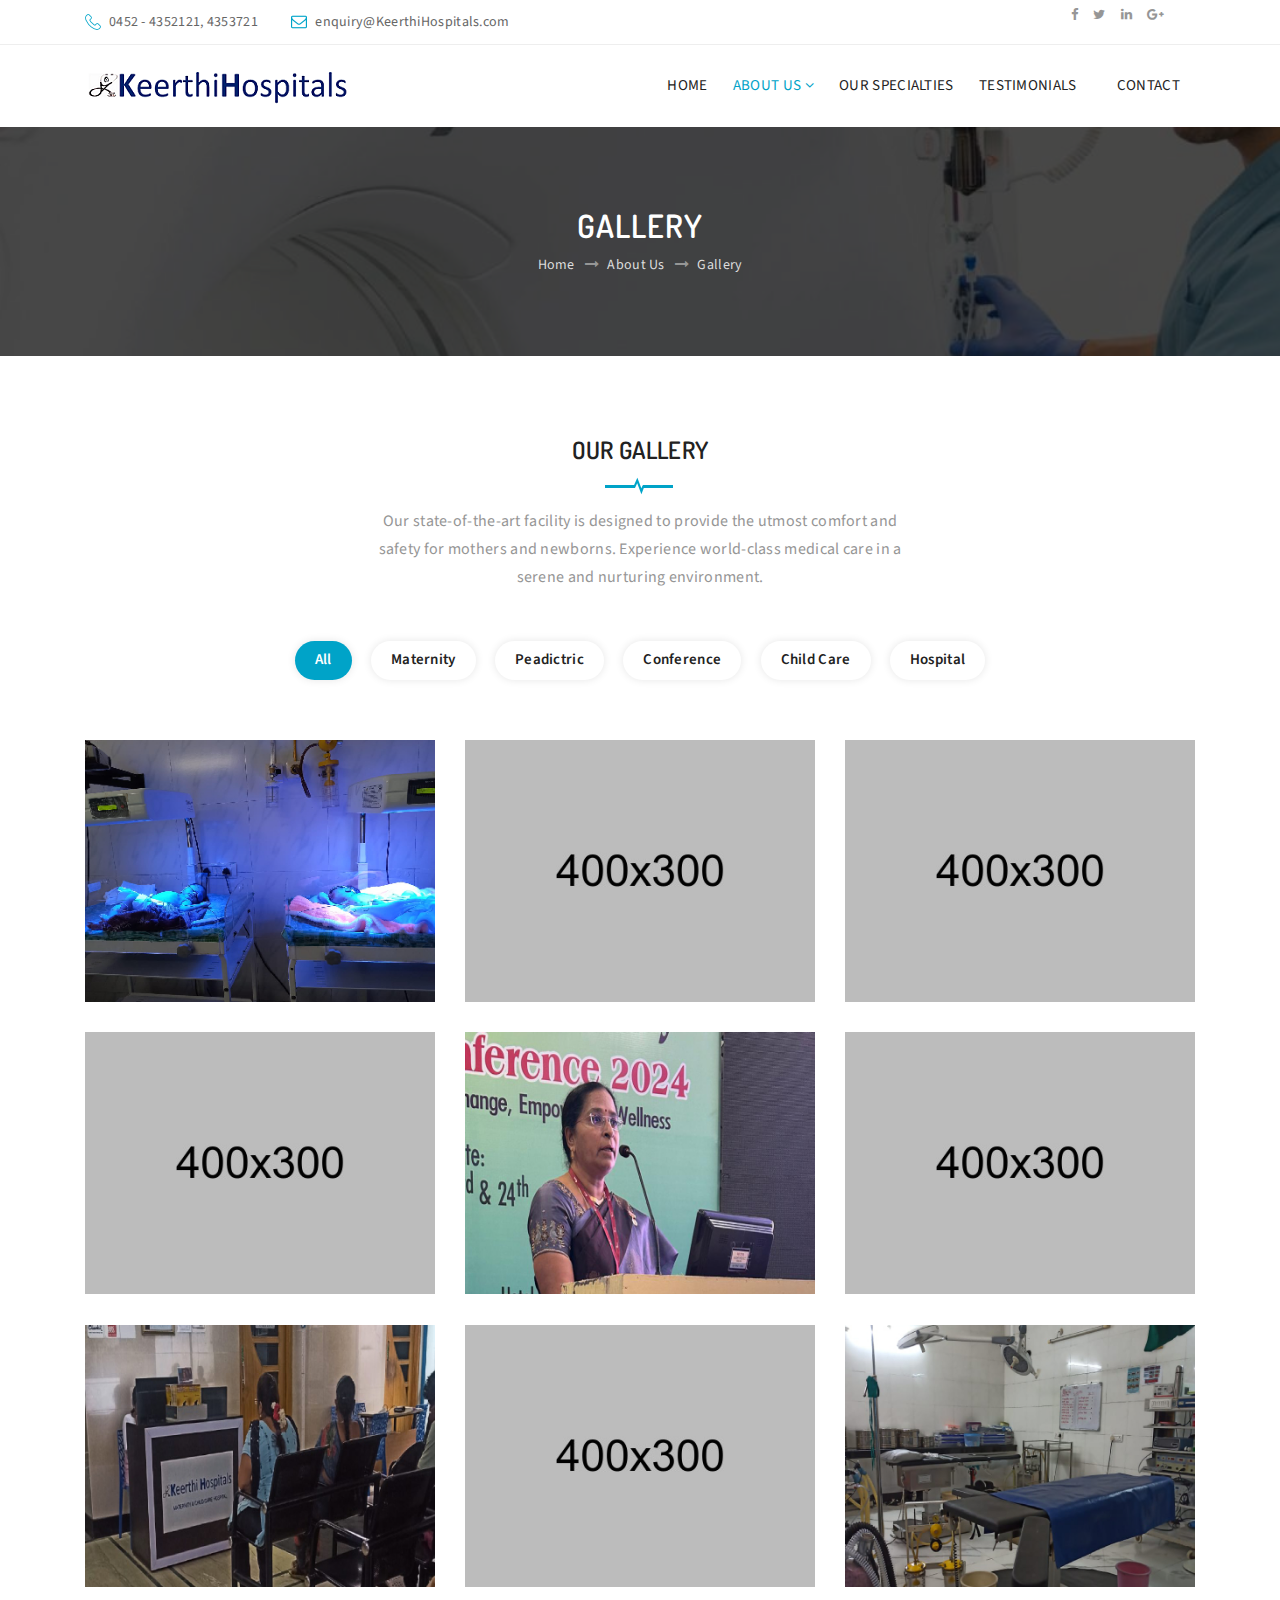
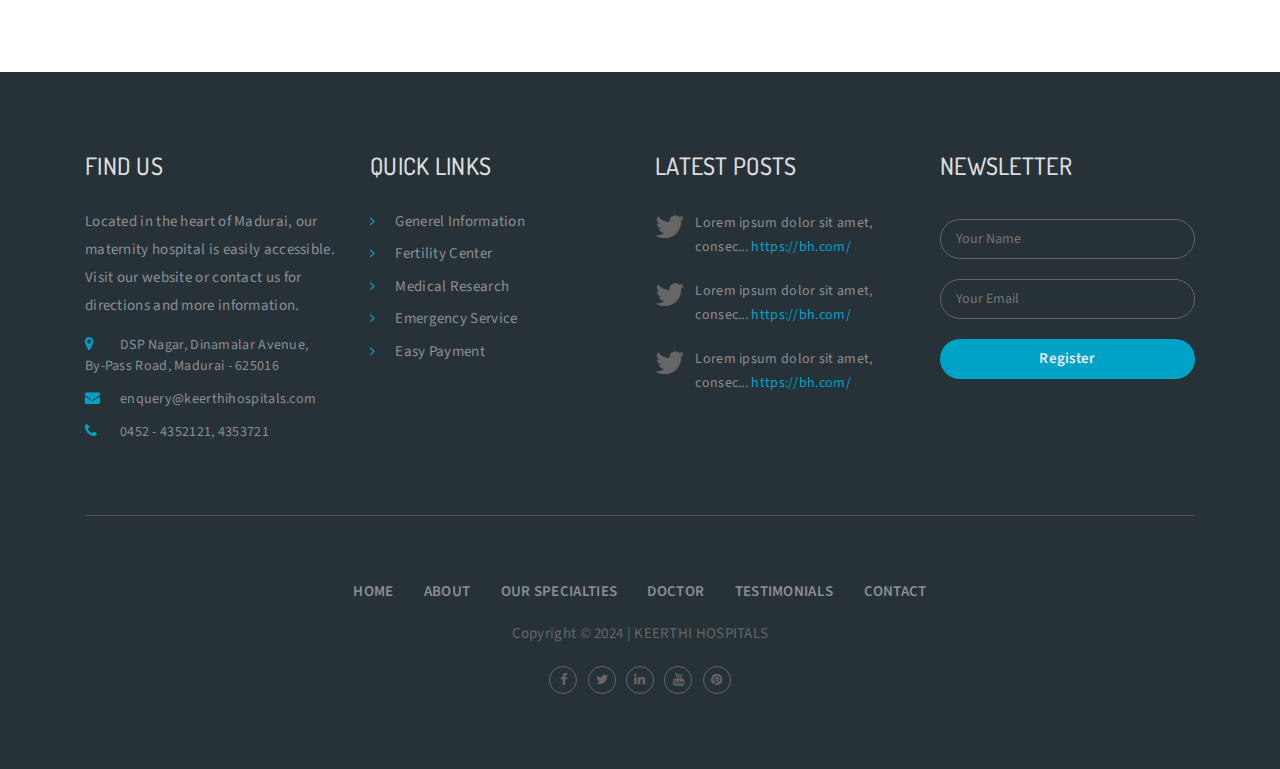
<file: infrastructure.html>
<!DOCTYPE html>
<html class="no-js" lang="zxx">
  <head>
    <meta charset="utf-8" />
    <meta http-equiv="x-ua-compatible" content="ie=edge" />
    <title>KeerthiHospitals - MATERNITY & CHILD CARE HOSPITAL</title>
    <meta name="description" content="" />
    <meta name="viewport" content="width=device-width, initial-scale=1" />

    <!-- Favicon -->
    <link rel="shortcut icon" href="images/favicon.ico" type="image/x-icon" />
    <link rel="icon" href="images/favicon.ico" type="image/x-icon" />

    <!-- Google Fonts -->
    <link
      href="https://fonts.googleapis.com/css?family=Source+Sans+Pro:200,300,400,600,700,900"
      rel="stylesheet"
    />
    <link
      href="https://fonts.googleapis.com/css?family=Dosis:200,300,400,500,600,700,800"
      rel="stylesheet"
    />

    <!-- Bootstrap -->
    <link rel="stylesheet" href="css/assets/bootstrap.min.css" />

    <!-- Fontawesome Icon -->
    <link rel="stylesheet" href="css/assets/font-awesome.min.css" />

    <!-- Animate Css -->
    <link rel="stylesheet" href="css/assets/animate.css" />

    <!-- Owl Slider -->
    <link rel="stylesheet" href="css/assets/owl.carousel.min.css" />

    <!-- Date Picker -->
    <link
      rel="stylesheet"
      href="css/assets/tempusdominus-bootstrap-4.min.css"
    />

    <!-- Magnific PopUp -->
    <link rel="stylesheet" href="css/assets/magnific-popup.css" />

    <!-- Custom Style -->
    <link rel="stylesheet" href="css/assets/normalize.css" />
    <link rel="stylesheet" href="css/style.css" />
    <link rel="stylesheet" href="css/assets/responsive.css" />
  </head>
  <body>
    <!-- Preloader -->
    <div id="preloader">
      <div class="pr-circle">
        <div class="pr-circle1 pr-child"></div>
        <div class="pr-circle2 pr-child"></div>
        <div class="pr-circle3 pr-child"></div>
        <div class="pr-circle4 pr-child"></div>
        <div class="pr-circle5 pr-child"></div>
        <div class="pr-circle6 pr-child"></div>
        <div class="pr-circle7 pr-child"></div>
        <div class="pr-circle8 pr-child"></div>
        <div class="pr-circle9 pr-child"></div>
        <div class="pr-circle10 pr-child"></div>
        <div class="pr-circle11 pr-child"></div>
        <div class="pr-circle12 pr-child"></div>
      </div>
    </div>
    <!-- End Preloader -->

    <!-- Top Bar -->
    <section class="top-bar" id="btt">
      <div class="container">
        <div class="row">
          <div class="col-lg-7 col-md-9">
            <div class="bar-content">
              <ul class="list-unstyled list-inline">
                <li class="list-inline-item">
                  <img src="images/phone.png" alt="" />0452 - 4352121, 4353721
                </li>
                <li class="list-inline-item">
                  <img
                    src="images/mail.png"
                    alt=""
                  />enquiry@KeerthiHospitals.com
                </li>
              </ul>
            </div>
          </div>
          <div class="col-lg-5 col-md-3">
            <div class="top-social text-right">
              <ul class="list-unstyled list-inline">
                <li class="list-inline-item">
                  <a href=""><i class="fa fa-facebook"></i></a>
                </li>
                <li class="list-inline-item">
                  <a href=""><i class="fa fa-twitter"></i></a>
                </li>
                <li class="list-inline-item">
                  <a href=""><i class="fa fa-linkedin"></i></a>
                </li>
                <li class="list-inline-item">
                  <a href=""><i class="fa fa-google-plus"></i></a>
                </li>
                <li class="list-inline-item">
                  <!-- Appointment Box -->
                  <div class="modal fade" id="model-box">
                    <div class="modal-dialog modal-dialog-centered">
                      <div class="modal-content text-center">
                        <div class="medel-box-top">
                          <h4>Book An Appointment</h4>
                          <img src="images/heartbeat.png" alt="" />
                          <button
                            type="button"
                            class="close"
                            data-dismiss="modal"
                            aria-label="Close"
                          >
                            <i class="fa fa-times"></i>
                          </button>
                        </div>
                        <form action="#">
                          <input
                            type="text"
                            name="name"
                            placeholder="Full Name"
                            required
                          />
                          <input
                            type="text"
                            name="phone"
                            placeholder="Phone Number"
                            required
                          />
                          <input
                            type="text"
                            name="email"
                            placeholder="Email Address"
                            required
                          />
                          <input
                            type="text"
                            id="datetimepicker"
                            data-toggle="datetimepicker"
                            data-target="#datetimepicker"
                            name="appdate"
                            placeholder="Appointment Date"
                          />
                          <textarea
                            name="message"
                            placeholder="Message"
                            required
                          ></textarea>
                          <button type="submit">Book Now</button>
                        </form>
                      </div>
                    </div>
                  </div>
                </li>
              </ul>
            </div>
          </div>
        </div>
      </div>
    </section>
    <!-- End Top Bar -->

    <!-- Logo Area -->
    <section class="logo-area menu-sticky">
      <div class="container">
        <div class="row">
          <div class="col-md-3">
            <div class="logo">
              <a href=""><img src="images/logo.png" alt="" /></a>
            </div>
          </div>
          <div class="col-md-9">
            <div class="main-menu text-right">
              <ul class="list-unstyled list-inline">
                <li class="list-inline-item">
                  <a href="index.html">HOME</a>
                </li>
                <li class="list-inline-item active">
                  <a href="aboutus.html"
                    >ABOUT US <i class="fa fa-angle-down"></i
                  ></a>
                  <ul class="dropdown list-unstyled">
                    <li class="active"><a href="infrastructure.html">Gallery</a></li>
                    <li><a href="careers.html">Careers</a></li>
                  </ul>
                </li>
                <li class="list-inline-item">
                  <a href="services.html">OUR SPECIALTIES</a>
                </li>
                <li class="list-inline-item">
                  <a href="testimonials.html">TESTIMONIALS</a>
                </li>
                <li class="list-inline-item">
                  <a href="contact.html">CONTACT</a>
                </li>
              </ul>
            </div>
          </div>
        </div>
      </div>
    </section>
    <!-- End Logo Area -->

    <!-- Mobile Menu -->
    <section class="mobile-menu-area">
      <div class="container">
        <div class="row">
          <div class="col-md-12">
            <div class="mobile-menu">
              <nav id="dropdown">
                <a href=""><img src="images/logo.png" alt="" /></a>
                <a href=""><i class="fa fa-bell-o"></i></a>
                <ul class="list-unstyled">
                  <li>
                    <a href="index.html">Home</a>
                  </li>
                  <li>
                    <a href="aboutus.html">About Us</a>
                    <ul class="list-unstyled">
                      <li><a href="infrastructure.html">Gallery</a></li>
                      <li><a href="careers.html">Careers</a></li>
                    </ul>
                  </li>
                  <li><a href="services.html">Our Specialties</a></li>
                  <li><a href="testimonials.html">Testimonials</a></li>
                  <li><a href="contact.html">Contact</a></li>
                </ul>
              </nav>
            </div>
          </div>
        </div>
      </div>
    </section>
    <!-- End Mobile Menu -->

    <!-- Breadcrumb Area -->
    <section class="breadcrumb-area text-center">
      <div class="container">
        <div class="row">
          <div class="col-md-12">
            <h2>Gallery</h2>
            <ul class="list-unstyled list-inline">
                <li class="list-inline-item"><a href="">Home</a></li>
                <li class="list-inline-item"><i class="fa fa-long-arrow-right"></i><a href="aboutus.html">About Us</a></li>
              <li class="list-inline-item">
                <i class="fa fa-long-arrow-right"></i>Gallery
              </li>
            </ul>
          </div>
        </div>
      </div>
    </section>
    <!-- End Breadcrumb Area -->

        <!-- Gallery Area -->
        <section class="gallery">
            <div class="container">
                <div class="row">
                    <div class="col-md-12">
                        <div class="gallery-top text-center">
                            <h4>Our Gallery</h4>
                            <img src="images/heartbeat.png" alt="">
                            <p>Our state-of-the-art facility is designed to provide the utmost comfort and safety for mothers and newborns. Experience world-class medical care in a serene and nurturing environment.</p>
                        </div>
                    </div>
                    <div class="col-md-12">
                        <ul class="gallery-filter list-unstyled list-inline text-center">
                            <li class="list-inline-item active" data-filter="*">All</li>
                            <li class="list-inline-item" data-filter=".car">Maternity</li>
                            <li class="list-inline-item" data-filter=".neur">Peadictric</li>
                            <li class="list-inline-item" data-filter=".den">Conference</li>
                            <li class="list-inline-item" data-filter=".chi">Child Care</li>
                            <li class="list-inline-item" data-filter=".hos">Hospital</li>
                        </ul>
                    </div>
                    <div class="col-md-12">
                        <div class="gallery-items row">
                            <div class="col-md-4 grid-item car">
                                <div class="gallery-content">
                                    <img src="images/gallery-1.jpg" alt="" class="img-fluid">
                                    <div class="fc-icon text-center">
                                        <a href="images/gallery-1b.jpg"><img src="images/focus.png" alt=""></a>
                                    </div>
                                </div>
                            </div>
                            <div class="col-md-4 grid-item neur">
                                <div class="gallery-content">
                                    <img src="images/gallery-2.jpg" alt="" class="img-fluid">
                                    <div class="fc-icon text-center">
                                        <a href="images/gallery-2.jpg"><img src="images/focus.png" alt=""></a>
                                    </div>
                                </div>
                            </div>
                            <div class="col-md-4 grid-item car">
                                <div class="gallery-content">
                                    <img src="images/gallery-3.jpg" alt="" class="img-fluid">
                                    <div class="fc-icon text-center">
                                        <a href="images/gallery-3.jpg"><img src="images/focus.png" alt=""></a>
                                    </div>
                                </div>
                            </div>
                            <div class="col-md-4 grid-item neur">
                                <div class="gallery-content">
                                    <img src="images/gallery-4.jpg" alt="" class="img-fluid">
                                    <div class="fc-icon text-center">
                                        <a href="images/gallery-4.jpg"><img src="images/focus.png" alt=""></a>
                                    </div>
                                </div>
                            </div>
                            <div class="col-md-4 grid-item den">
                                <div class="gallery-content">
                                    <img src="images/gallery-5.jpg" alt="" class="img-fluid">
                                    <div class="fc-icon text-center">
                                        <a href="images/gallery-5b.jpg"><img src="images/focus.png" alt=""></a>
                                    </div>
                                </div>
                            </div>
                            <div class="col-md-4 grid-item chi">
                                <div class="gallery-content">
                                    <img src="images/gallery-6.jpg" alt="" class="img-fluid">
                                    <div class="fc-icon text-center">
                                        <a href="images/gallery-6.jpg"><img src="images/focus.png" alt=""></a>
                                    </div>
                                </div>
                            </div>
                            <div class="col-md-4 grid-item hos">
                                <div class="gallery-content">
                                    <img src="images/gallery-8.jpg" alt="" class="img-fluid">
                                    <div class="fc-icon text-center">
                                        <a href="images/gallery-8b.jpg"><img src="images/focus.png" alt=""></a>
                                    </div>
                                </div>
                            </div>
                            <div class="col-md-4 grid-item den">
                                <div class="gallery-content">
                                    <img src="images/gallery-7.jpg" alt="" class="img-fluid">
                                    <div class="fc-icon text-center">
                                        <a href="images/gallery-7.jpg"><img src="images/focus.png" alt=""></a>
                                    </div>
                                </div>
                            </div>
                            <div class="col-md-4 grid-item car">
                                <div class="gallery-content">
                                    <img src="images/gallery-9.jpg" alt="" class="img-fluid">
                                    <div class="fc-icon text-center">
                                        <a href="images/gallery-9b.jpg"><img src="images/focus.png" alt=""></a>
                                    </div>
                                </div>
                            </div>
                        </div>
                    </div>
                </div>
            </div>
        </section>
        <!-- End Gallery Area -->

    <!-- Footer Section -->
    <footer>
      <div class="container">
        <div class="row">
          <div class="col-md-3">
            <div class="findus">
              <h4>Find Us</h4>
              <p>
                Located in the heart of Madurai, our maternity hospital is
                easily accessible. Visit our website or contact us for
                directions and more information.
              </p>
              <ul class="list-unstyled">
                <li>
                  <i class="fa fa-map-marker"></i>DSP Nagar, Dinamalar
                  Avenue,<br />
                  By-Pass Road, Madurai - 625016
                </li>
                <li>
                  <i class="fa fa-envelope"></i>enquery@keerthihospitals.com
                </li>
                <li><i class="fa fa-phone"></i>0452 - 4352121, 4353721</li>
              </ul>
            </div>
          </div>
          <div class="col-md-3">
            <div class="qlink">
              <h4>Quick Links</h4>
              <ul class="list-unstyled">
                <li>
                  <i class="fa fa-angle-right"></i
                  ><a href="">Generel Information</a>
                </li>
                <li>
                  <i class="fa fa-angle-right"></i
                  ><a href="">Fertility Center</a>
                </li>
                <li>
                  <i class="fa fa-angle-right"></i
                  ><a href="">Medical Research</a>
                </li>
                <li>
                  <i class="fa fa-angle-right"></i
                  ><a href="">Emergency Service</a>
                </li>
                <!-- <li>
                    <i class="fa fa-angle-right"></i><a href="">Ambulance</a>
                  </li> -->
                <li>
                  <i class="fa fa-angle-right"></i><a href="">Easy Payment</a>
                </li>
              </ul>
            </div>
          </div>
          <div class="col-md-3">
            <div class="tpost">
              <h4>Latest Posts</h4>
              <ul class="list-unstyled">
                <li>
                  <i class="fa fa-twitter"></i>Lorem ipsum dolor sit amet,
                  consec... <a href="">https://bh.com/</a>
                </li>
                <li>
                  <i class="fa fa-twitter"></i>Lorem ipsum dolor sit amet,
                  consec... <a href="">https://bh.com/</a>
                </li>
                <li>
                  <i class="fa fa-twitter"></i>Lorem ipsum dolor sit amet,
                  consec... <a href="">https://bh.com/</a>
                </li>
              </ul>
            </div>
          </div>
          <div class="col-md-3">
            <div class="newsletter">
              <h4>Newsletter</h4>
              <form action="#">
                <input
                  type="text"
                  name="name"
                  placeholder="Your Name"
                  required
                />
                <input
                  type="text"
                  name="email"
                  placeholder="Your Email"
                  required
                />
                <button type="submit">Register</button>
              </form>
            </div>
          </div>
          <div class="col-md-12">
            <div class="f-menu text-center">
              <ul class="menu list-unstyled list-inline">
                <li class="list-inline-item"><a href="index.html">Home</a></li>
                <li class="list-inline-item">
                  <a href="aboutus.html">About</a>
                </li>
                <li class="list-inline-item">
                  <a href="services.html">Our Specialties</a>
                </li>
                <li class="list-inline-item">
                  <a href="doctors.html">Doctor</a>
                </li>
                <li class="list-inline-item">
                  <a href="testimonials.html">Testimonials</a>
                </li>
                <li class="list-inline-item">
                  <a href="contact.html">Contact</a>
                </li>
              </ul>
              <p>Copyright &copy; 2024 | KEERTHI HOSPITALS</p>
              <ul class="social list-unstyled list-inline">
                <li class="list-inline-item">
                  <a href=""><i class="fa fa-facebook"></i></a>
                </li>
                <li class="list-inline-item">
                  <a href=""><i class="fa fa-twitter"></i></a>
                </li>
                <li class="list-inline-item">
                  <a href=""><i class="fa fa-linkedin"></i></a>
                </li>
                <li class="list-inline-item">
                  <a href=""><i class="fa fa-youtube"></i></a>
                </li>
                <li class="list-inline-item">
                  <a href=""><i class="fa fa-pinterest"></i></a>
                </li>
              </ul>
            </div>
            <div class="back-to-top text-center">
              <a data-scroll href="#btt"
                ><img src="images/backtotop.png" alt="" class="img-fluid"
              /></a>
            </div>
          </div>
        </div>
      </div>
    </footer>
    <!-- End Footer Section -->

    <!-- =========================================
        JavaScript Files
        ========================================== -->

    <!-- jQuery JS -->
    <script src="js/assets/vendor/jquery-1.12.4.min.js"></script>

    <!-- Bootstrap -->
    <script src="js/assets/popper.min.js"></script>
    <script src="js/assets/bootstrap.min.js"></script>

    <!-- Wow Animation -->
    <script src="js/assets/wow.min.js"></script>

    <!-- Owl Slider -->
    <script src="js/assets/owl.carousel.min.js"></script>

    <!-- Date Picker -->
    <script src="js/assets/moment.min.js"></script>
    <script src="js/assets/tempusdominus-bootstrap-4.min.js"></script>

    <!-- Isotope -->
    <script src="js/assets/isotope.pkgd.min.js"></script>

    <!-- Magnific PopUp -->
    <script src="js/assets/magnific-popup.min.js"></script>

    <!-- Counter Up -->
    <script src="js/assets/counterup.min.js"></script>
    <script src="js/assets/waypoints.min.js"></script>

    <!-- Smooth Scroll -->
    <script src="js/assets/smooth-scroll.js"></script>

    <!-- Syotimer -->
    <script src="js/assets/jquery.syotimer.min.js"></script>

    <!-- Mean Menu -->
    <script src="js/assets/jquery.meanmenu.min.js"></script>

    <!-- Form Validation -->
    <script src="js/assets/form.js"></script>

    <!-- Custom JS -->
    <script src="js/plugins.js"></script>
    <script src="js/custom.js"></script>

    <!-- Google Map -->
    <!-- <script src="https://maps.googleapis.com/maps/api/js?key=AIzaSyATY4Rxc8jNvDpsK8ZetC7JyN4PFVYGCGM"></script> -->
    <script src="js/assets/map.js"></script>
  </body>
</html>
</file>
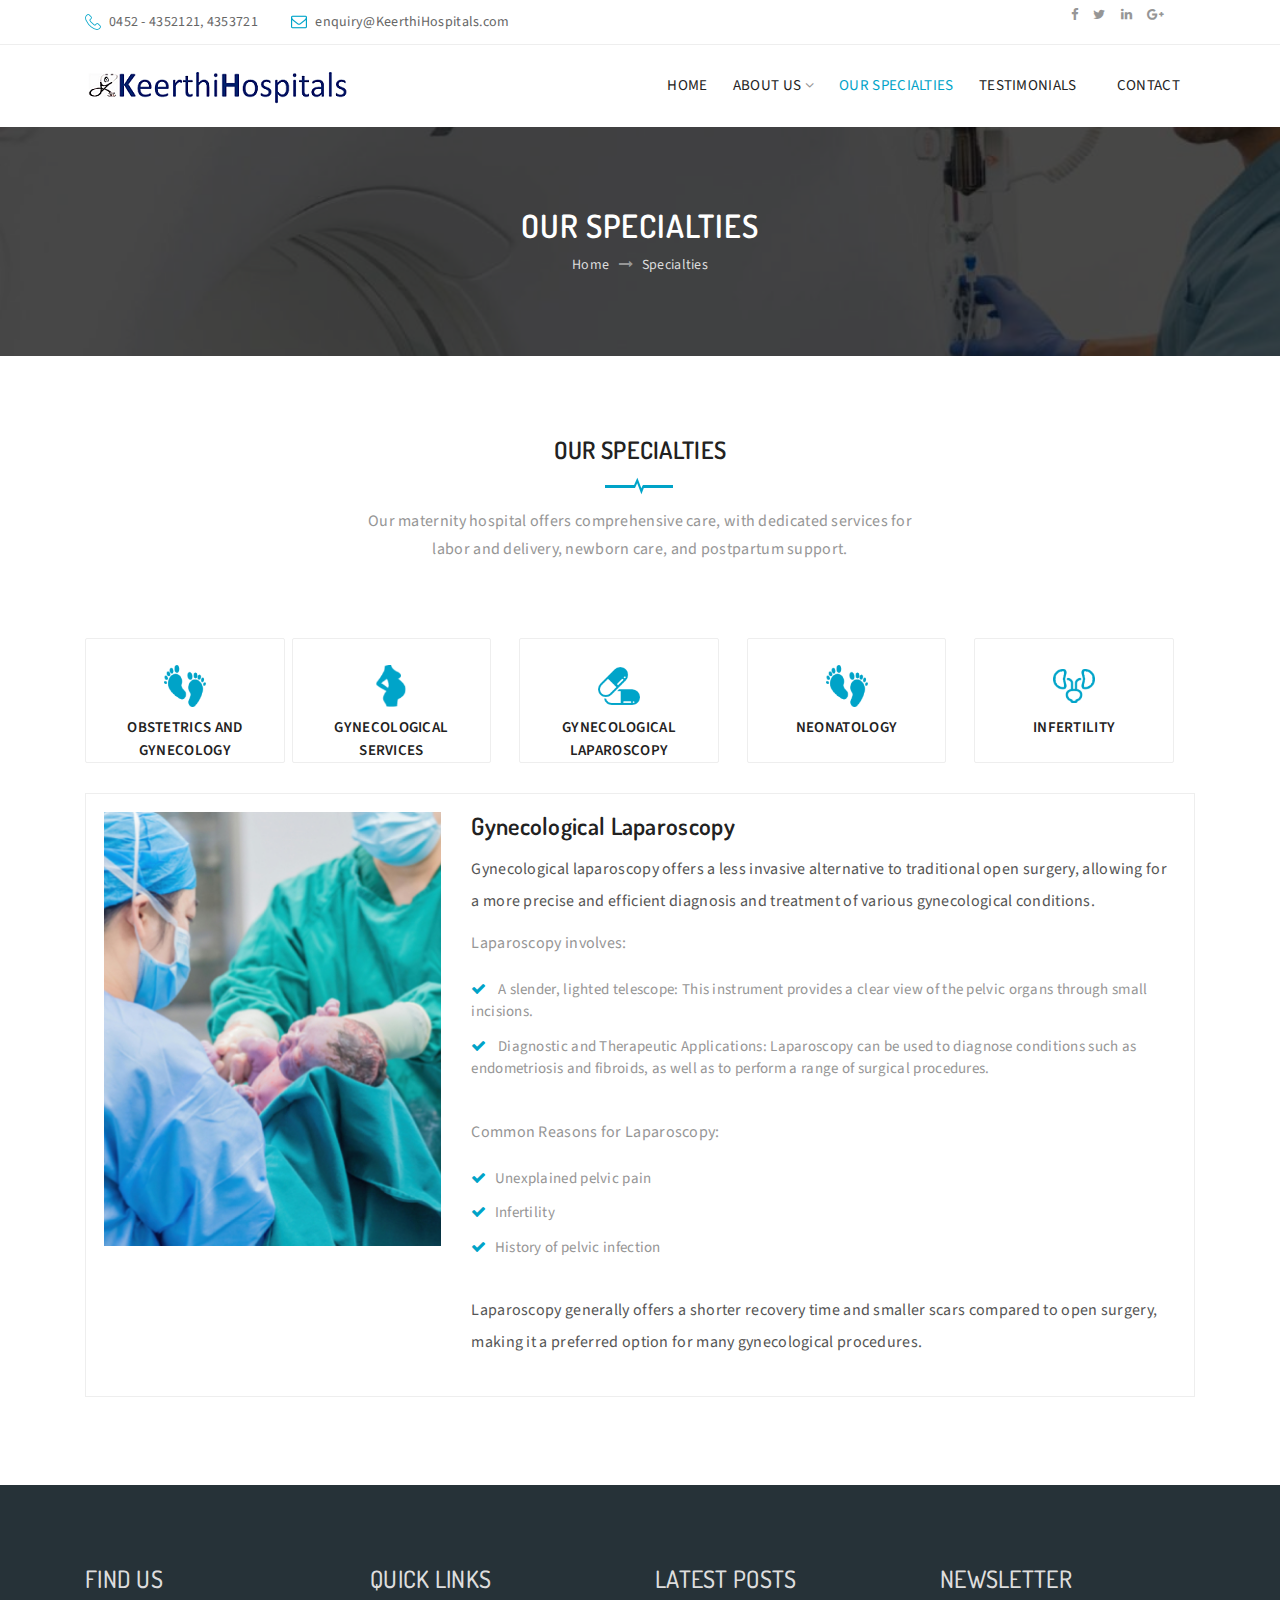
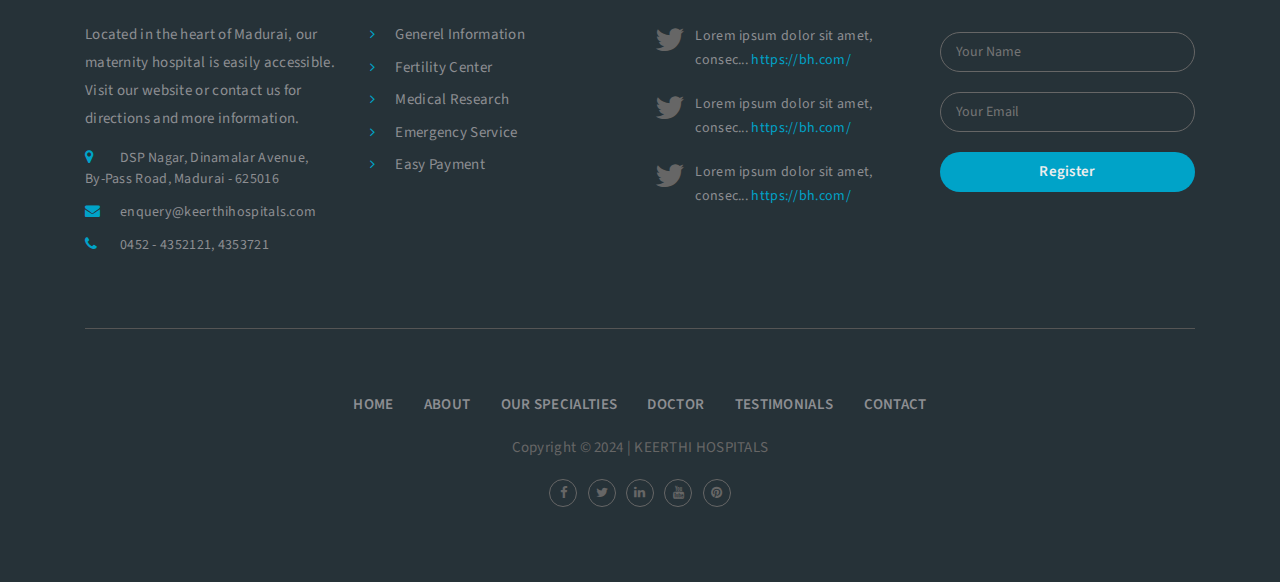
<file: services.html>
<!DOCTYPE html>
<html class="no-js" lang="zxx">
  <head>
    <meta charset="utf-8" />
    <meta http-equiv="x-ua-compatible" content="ie=edge" />
    <title>KeerthiHospitals - MATERNITY & CHILD CARE HOSPITAL</title>
    <meta name="description" content="" />
    <meta name="viewport" content="width=device-width, initial-scale=1" />

    <!-- Favicon -->
    <link rel="shortcut icon" href="images/favicon.ico" type="image/x-icon" />
    <link rel="icon" href="images/favicon.ico" type="image/x-icon" />

    <!-- Google Fonts -->
    <link
      href="https://fonts.googleapis.com/css?family=Source+Sans+Pro:200,300,400,600,700,900"
      rel="stylesheet"
    />
    <link
      href="https://fonts.googleapis.com/css?family=Dosis:200,300,400,500,600,700,800"
      rel="stylesheet"
    />

    <!-- Bootstrap -->
    <link rel="stylesheet" href="css/assets/bootstrap.min.css" />

    <!-- Fontawesome Icon -->
    <link rel="stylesheet" href="css/assets/font-awesome.min.css" />

    <!-- Animate Css -->
    <link rel="stylesheet" href="css/assets/animate.css" />

    <!-- Owl Slider -->
    <link rel="stylesheet" href="css/assets/owl.carousel.min.css" />

    <!-- Date Picker -->
    <link
      rel="stylesheet"
      href="css/assets/tempusdominus-bootstrap-4.min.css"
    />

    <!-- Magnific PopUp -->
    <link rel="stylesheet" href="css/assets/magnific-popup.css" />

    <!-- Custom Style -->
    <link rel="stylesheet" href="css/assets/normalize.css" />
    <link rel="stylesheet" href="css/style.css" />
    <link rel="stylesheet" href="css/assets/responsive.css" />
  </head>
  <body>
    <!-- Preloader -->
    <div id="preloader">
      <div class="pr-circle">
        <div class="pr-circle1 pr-child"></div>
        <div class="pr-circle2 pr-child"></div>
        <div class="pr-circle3 pr-child"></div>
        <div class="pr-circle4 pr-child"></div>
        <div class="pr-circle5 pr-child"></div>
        <div class="pr-circle6 pr-child"></div>
        <div class="pr-circle7 pr-child"></div>
        <div class="pr-circle8 pr-child"></div>
        <div class="pr-circle9 pr-child"></div>
        <div class="pr-circle10 pr-child"></div>
        <div class="pr-circle11 pr-child"></div>
        <div class="pr-circle12 pr-child"></div>
      </div>
    </div>
    <!-- End Preloader -->

    <!-- Top Bar -->
    <section class="top-bar" id="btt">
      <div class="container">
        <div class="row">
          <div class="col-lg-7 col-md-9">
            <div class="bar-content">
              <ul class="list-unstyled list-inline">
                <li class="list-inline-item">
                  <img src="images/phone.png" alt="" />0452 - 4352121, 4353721
                </li>
                <li class="list-inline-item">
                  <img
                    src="images/mail.png"
                    alt=""
                  />enquiry@KeerthiHospitals.com
                </li>
              </ul>
            </div>
          </div>
          <div class="col-lg-5 col-md-3">
            <div class="top-social text-right">
              <ul class="list-unstyled list-inline">
                <li class="list-inline-item">
                  <a href=""><i class="fa fa-facebook"></i></a>
                </li>
                <li class="list-inline-item">
                  <a href=""><i class="fa fa-twitter"></i></a>
                </li>
                <li class="list-inline-item">
                  <a href=""><i class="fa fa-linkedin"></i></a>
                </li>
                <li class="list-inline-item">
                  <a href=""><i class="fa fa-google-plus"></i></a>
                </li>
                <li class="list-inline-item">
                  <!-- Appointment Box -->
                  <div class="modal fade" id="model-box">
                    <div class="modal-dialog modal-dialog-centered">
                      <div class="modal-content text-center">
                        <div class="medel-box-top">
                          <h4>Book An Appointment</h4>
                          <img src="images/heartbeat.png" alt="" />
                          <button
                            type="button"
                            class="close"
                            data-dismiss="modal"
                            aria-label="Close"
                          >
                            <i class="fa fa-times"></i>
                          </button>
                        </div>
                        <form action="#">
                          <input
                            type="text"
                            name="name"
                            placeholder="Full Name"
                            required
                          />
                          <input
                            type="text"
                            name="phone"
                            placeholder="Phone Number"
                            required
                          />
                          <input
                            type="text"
                            name="email"
                            placeholder="Email Address"
                            required
                          />
                          <input
                            type="text"
                            id="datetimepicker"
                            data-toggle="datetimepicker"
                            data-target="#datetimepicker"
                            name="appdate"
                            placeholder="Appointment Date"
                          />
                          <textarea
                            name="message"
                            placeholder="Message"
                            required
                          ></textarea>
                          <button type="submit">Book Now</button>
                        </form>
                      </div>
                    </div>
                  </div>
                </li>
              </ul>
            </div>
          </div>
        </div>
      </div>
    </section>
    <!-- End Top Bar -->

    <!-- Logo Area -->
    <section class="logo-area menu-sticky">
      <div class="container">
        <div class="row">
          <div class="col-md-3">
            <div class="logo">
              <a href=""><img src="images/logo.png" alt="" /></a>
            </div>
          </div>
          <div class="col-md-9">
            <div class="main-menu text-right">
              <ul class="list-unstyled list-inline">
                <li class="list-inline-item">
                  <a href="index.html">HOME</a>
                </li>
                <li class="list-inline-item">
                  <a href="aboutus.html"
                    >ABOUT US <i class="fa fa-angle-down"></i
                  ></a>
                  <ul class="dropdown list-unstyled">
                    <li><a href="infrastructure.html">Gallery</a></li>
                    <li><a href="careers.html">Careers</a></li>
                  </ul>
                </li>
                <li class="list-inline-item active">
                  <a href="services.html">OUR SPECIALTIES</a>
                </li>
                <li class="list-inline-item">
                  <a href="testimonials.html">TESTIMONIALS</a>
                </li>
                <li class="list-inline-item">
                  <a href="contact.html">CONTACT</a>
                </li>
              </ul>
            </div>
          </div>
        </div>
      </div>
    </section>
    <!-- End Logo Area -->

    <!-- Mobile Menu -->
    <section class="mobile-menu-area">
      <div class="container">
        <div class="row">
          <div class="col-md-12">
            <div class="mobile-menu">
              <nav id="dropdown">
                <a href=""><img src="images/logo.png" alt="" /></a>
                <a href=""><i class="fa fa-bell-o"></i></a>
                <ul class="list-unstyled">
                  <li>
                    <a href="index.html">Home</a>
                  </li>
                  <li>
                    <a href="aboutus.html">About Us</a>
                    <ul class="list-unstyled">
                      <li><a href="infrastructure.html">Gallery</a></li>
                      <li><a href="careers.html">Careers</a></li>
                    </ul>
                  </li>
                  <li><a href="services.html">Our Specialties</a></li>
                  <li><a href="testimonials.html">Testimonials</a></li>
                  <li><a href="contact.html">Contact</a></li>
                </ul>
              </nav>
            </div>
          </div>
        </div>
      </div>
    </section>
    <!-- End Mobile Menu -->

    <!-- Breadcrumb Area -->
    <section class="breadcrumb-area text-center">
      <div class="container">
        <div class="row">
          <div class="col-md-12">
            <h2>Our Specialties</h2>
            <ul class="list-unstyled list-inline">
              <li class="list-inline-item"><a href="">Home</a></li>

              <li class="list-inline-item">
                <i class="fa fa-long-arrow-right"></i>Specialties
              </li>
            </ul>
          </div>
        </div>
      </div>
    </section>
    <!-- End Breadcrumb Area -->

    <!-- Department Area -->
    <section class="department-area2 department-padding">
      <div class="container">
        <div class="row">
          <div class="col-md-12">
            <div class="department2-top text-center">
              <h4>Our Specialties</h4>
              <img src="images/heartbeat.png" alt="" />
              <p>
                Our maternity hospital offers comprehensive care, with dedicated
                services for labor and delivery, newborn care, and postpartum
                support.
              </p>
            </div>
          </div>
          <div class="col-md-12 nav justify-content-between">
            <a class="nav-link" data-toggle="pill" href="#obs">
              <img src="images/dep-6.png" alt="" />
              <p>Obstetrics and Gynecology</p>
            </a>
            <a class="nav-link mr-4" data-toggle="pill" href="#gynec">
              <img src="images/dep-5.png" alt="" />
              <p>Gynecological Services</p>
            </a>
            <a class="nav-link mr-4" data-toggle="pill" href="#medicine">
              <img src="images/dep-1.png" alt="" />
              <p>Gynecological Laparoscopy</p>
            </a>

            <a class="nav-link mr-4" data-toggle="pill" href="#neo">
              <img src="images/dep-6.png" alt="" />
              <p>Neonatology</p>
            </a>
            <a class="nav-link mr-4" data-toggle="pill" href="#infertility">
              <img src="images/dep-2.png" alt="" />
              <p>Infertility</p>
            </a>
          </div>
          <div class="col-md-12 tab-content">
            <div
              class="tab-pane fade show active"
              id="medicine"
              role="tabpanel"
            >
              <div class="row">
                <div class="col-md-4 image-box">
                  <img src="images/tab-3.jpg" alt="" class="img-fluid" />
                </div>
                <div class="col-md-8 content-box">
                  <h4>Gynecological Laparoscopy</h4>
                  <p>
                    Gynecological laparoscopy offers a less invasive alternative
                    to traditional open surgery, allowing for a more precise and
                    efficient diagnosis and treatment of various gynecological
                    conditions.
                    <span>Laparoscopy involves:</span>
                  </p>
                  <ul class="list-unstyled">
                    <li>
                      <i class="fa fa-check"></i> A slender, lighted telescope:
                      This instrument provides a clear view of the pelvic organs
                      through small incisions.
                    </li>
                    <li>
                      <i class="fa fa-check"></i> Diagnostic and Therapeutic
                      Applications: Laparoscopy can be used to diagnose
                      conditions such as endometriosis and fibroids, as well as
                      to perform a range of surgical procedures.
                    </li>
                  </ul>
                  <p>
                    <span>Common Reasons for Laparoscopy:</span>
                  </p>
                  <ul class="list-unstyled" style="padding-bottom: 0px;">
                    <li><i class="fa fa-check"></i>Unexplained pelvic pain</li>
                    <li><i class="fa fa-check"></i>Infertility</li>
                    <li>
                      <i class="fa fa-check"></i>History of pelvic infection
                    </li>
                  </ul>
                  <p>Laparoscopy generally offers a shorter recovery time and smaller scars compared to open surgery, making it a preferred option for many gynecological procedures.</p>
                </div>
              </div>
            </div>
            <div class="tab-pane fade" id="infertility" role="tabpanel">
              <div class="row">
                <div class="col-md-4 image-box">
                  <img src="images/tab-2.jpg" alt="" class="img-fluid" />
                </div>
                <div class="col-md-8 content-box">
                  <h4>Infertility</h4>
                  <p>
                    If you're experiencing symptoms of infertility, it's crucial
                    to consult a doctor at Keerthi Hospital in Madurai as soon
                    as possible. Early diagnosis and treatment can significantly
                    improve your chances of conceiving. Additionally,
                    infertility can sometimes indicate underlying health issues
                    like PCOS or endometriosis, which can have long-term effects
                    on your overall well-being.
                    <span
                      >Common Causes of Female Infertility: Infertility in women
                      can be caused by various factors. Some of the most common
                      include:</span
                    >
                  </p>
                  <ul class="list-unstyled">
                    <li>
                      <i class="fa fa-check"></i>
                      Hormonal Imbalance: Hormones play a vital role in
                      reproductive health. An imbalance can disrupt ovulation
                      and fertility.
                    </li>
                    <li>
                      <i class="fa fa-check"></i>
                      Polycystic Ovary Syndrome (PCOS): This hormonal disorder
                      can interfere with ovulation due to excess androgen
                      production.
                    </li>
                    <li>
                      <i class="fa fa-check"></i> Thyroid Problems: An
                      overactive or underactive thyroid can affect fertility.
                    </li>
                    <li>
                      <i class="fa fa-check"></i>
                      Structural Issues: Problems with the reproductive organs,
                      such as blocked fallopian tubes or endometriosis, can
                      hinder fertility.
                    </li>
                  </ul>
                </div>
              </div>
            </div>
            <div class="tab-pane fade" id="obs" role="tabpanel">
              <div class="row">
                <div class="col-md-4 image-box">
                  <img src="images/tab-1.jpg" alt="" class="img-fluid" />
                </div>
                <div class="col-md-8 content-box">
                  <h4>Obstetrics and Gynecology</h4>
                  <p>
                    Obstetrics and Gynecology (OB/GYN) is a specialized medical
                    field dedicated to the health and well-being of women
                    throughout their reproductive lives. OB/GYNs offer a wide
                    range of services, including prenatal care, childbirth,
                    gynecological examinations, and the diagnosis and treatment
                    of various gynecological conditions.
                    <span>Key Services Provided by OB/GYNs:</span>
                  </p>
                  <ul class="list-unstyled">
                    <li>
                      <i class="fa fa-check"></i> Prenatal Care: Comprehensive
                      monitoring of pregnancy, including regular check-ups,
                      ultrasounds, and guidance on maternal and fetal health.
                    </li>
                    <li>
                      <i class="fa fa-check"></i> Childbirth: Assistance with
                      labor and delivery, ensuring a safe and positive
                      experience for both mother and child.
                    </li>
                    <li>
                      <i class="fa fa-check"></i> Gynecological Examinations:
                      Routine pelvic and breast exams, Pap smears, and
                      evaluation of menstrual health.
                    </li>
                    <li>
                      <i class="fa fa-check"></i> Family Planning: Counseling on
                      contraception, fertility evaluation, and family planning.
                    </li>
                  </ul>
                </div>
              </div>
            </div>
            <div class="tab-pane fade" id="neo" role="tabpanel">
              <div class="row">
                <div class="col-md-4 image-box">
                  <img src="images/tab-4.jpg" alt="" class="img-fluid" />
                </div>
                <div class="col-md-8 content-box">
                  <h4>Neonatology</h4>
                  <p>
                    Premature infants often face unique challenges due to their
                    underdeveloped organs and systems. They may require
                    specialized care for conditions such as respiratory distress
                    syndrome, heart defects, or jaundice.
                    <span
                      >Our Comprehensive Neonatology Services At Keerthi
                      Hospitals, our neonatology department is equipped with
                      state-of-the-art technology and staffed by highly skilled
                      neonatologists to provide the best possible care for
                      premature and vulnerable infants. Our range of treatments
                      includes:</span
                    >
                  </p>
                  <ul class="list-unstyled">
                    <li>
                      <i class="fa fa-check"></i> Respiratory Support: Advanced
                      ventilators and oxygen therapy for infants with breathing
                      difficulties.
                    </li>
                    <li>
                      <i class="fa fa-check"></i> Temperature Regulation:
                      Incubators and warmers to maintain optimal body
                      temperature.
                    </li>
                    <li>
                      <i class="fa fa-check"></i> Phototherapy: Treatment for
                      jaundice, a common condition in newborns.
                    </li>
                    <li>
                      <i class="fa fa-check"></i> Feeding Assistance:
                      Specialized feeding methods and support for infants with
                      swallowing or digestion issues.
                    </li>
                  </ul>
                </div>
              </div>
            </div>
            <div class="tab-pane fade" id="gynec" role="tabpanel">
              <div class="row">
                <div class="col-md-4 image-box">
                  <img src="images/tab-6.jpg" alt="" class="img-fluid" />
                </div>
                <div class="col-md-8 content-box">
                  <h4>Gynecological Services</h4>
                  <p>
                    Lorem ipsum dolor sit amet, consectetur adipisicing elit.
                    Consectetur quod labore animi ratione. Deleniti quidem,
                    delectus nihil? Porro, ipsam rem dolorem. Iusto iste
                    perferendis molestias, magni necessitatibus explicabo illum
                    quaerat fuga recusandae delectus, tempora voluptate. Facilis
                    voluptatibus nesciunt voluptate, totam tempore quia culpa.
                    <span
                      >Lorem ipsum dolor sit amet, consectetur adipisicing elit.
                      Cupiditate, vitae facilis. Deserunt consequatur possimus
                      ratione voluptate perspiciatis.</span
                    >
                  </p>
                  <ul class="list-unstyled">
                    <li>
                      <i class="fa fa-check"></i> Facilis voluptatibus nesciunt.
                    </li>
                    <li>
                      <i class="fa fa-check"></i> Consectetur adipisicing elit.
                    </li>
                    <li><i class="fa fa-check"></i> Deserunt consequatur.</li>
                  </ul>
                </div>
              </div>
            </div>
          </div>
        </div>
      </div>
    </section>
    <!-- End Department Area -->

    <!-- Footer Section -->
    <footer>
      <div class="container">
        <div class="row">
          <div class="col-md-3">
            <div class="findus">
              <h4>Find Us</h4>
              <p>
                Located in the heart of Madurai, our maternity hospital is
                easily accessible. Visit our website or contact us for
                directions and more information.
              </p>
              <ul class="list-unstyled">
                <li>
                  <i class="fa fa-map-marker"></i>DSP Nagar, Dinamalar
                  Avenue,<br />
                  By-Pass Road, Madurai - 625016
                </li>
                <li>
                  <i class="fa fa-envelope"></i>enquery@keerthihospitals.com
                </li>
                <li><i class="fa fa-phone"></i>0452 - 4352121, 4353721</li>
              </ul>
            </div>
          </div>
          <div class="col-md-3">
            <div class="qlink">
              <h4>Quick Links</h4>
              <ul class="list-unstyled">
                <li>
                  <i class="fa fa-angle-right"></i
                  ><a href="">Generel Information</a>
                </li>
                <li>
                  <i class="fa fa-angle-right"></i
                  ><a href="">Fertility Center</a>
                </li>
                <li>
                  <i class="fa fa-angle-right"></i
                  ><a href="">Medical Research</a>
                </li>
                <li>
                  <i class="fa fa-angle-right"></i
                  ><a href="">Emergency Service</a>
                </li>
                <!-- <li>
                      <i class="fa fa-angle-right"></i><a href="">Ambulance</a>
                    </li> -->
                <li>
                  <i class="fa fa-angle-right"></i><a href="">Easy Payment</a>
                </li>
              </ul>
            </div>
          </div>
          <div class="col-md-3">
            <div class="tpost">
              <h4>Latest Posts</h4>
              <ul class="list-unstyled">
                <li>
                  <i class="fa fa-twitter"></i>Lorem ipsum dolor sit amet,
                  consec... <a href="">https://bh.com/</a>
                </li>
                <li>
                  <i class="fa fa-twitter"></i>Lorem ipsum dolor sit amet,
                  consec... <a href="">https://bh.com/</a>
                </li>
                <li>
                  <i class="fa fa-twitter"></i>Lorem ipsum dolor sit amet,
                  consec... <a href="">https://bh.com/</a>
                </li>
              </ul>
            </div>
          </div>
          <div class="col-md-3">
            <div class="newsletter">
              <h4>Newsletter</h4>
              <form action="#">
                <input
                  type="text"
                  name="name"
                  placeholder="Your Name"
                  required
                />
                <input
                  type="text"
                  name="email"
                  placeholder="Your Email"
                  required
                />
                <button type="submit">Register</button>
              </form>
            </div>
          </div>
          <div class="col-md-12">
            <div class="f-menu text-center">
              <ul class="menu list-unstyled list-inline">
                <li class="list-inline-item"><a href="index.html">Home</a></li>
                <li class="list-inline-item">
                  <a href="aboutus.html">About</a>
                </li>
                <li class="list-inline-item">
                  <a href="services.html">Our Specialties</a>
                </li>
                <li class="list-inline-item">
                  <a href="doctors.html">Doctor</a>
                </li>
                <li class="list-inline-item">
                  <a href="testimonials.html">Testimonials</a>
                </li>
                <li class="list-inline-item">
                  <a href="contact.html">Contact</a>
                </li>
              </ul>
              <p>Copyright &copy; 2024 | KEERTHI HOSPITALS</p>
              <ul class="social list-unstyled list-inline">
                <li class="list-inline-item">
                  <a href=""><i class="fa fa-facebook"></i></a>
                </li>
                <li class="list-inline-item">
                  <a href=""><i class="fa fa-twitter"></i></a>
                </li>
                <li class="list-inline-item">
                  <a href=""><i class="fa fa-linkedin"></i></a>
                </li>
                <li class="list-inline-item">
                  <a href=""><i class="fa fa-youtube"></i></a>
                </li>
                <li class="list-inline-item">
                  <a href=""><i class="fa fa-pinterest"></i></a>
                </li>
              </ul>
            </div>
            <div class="back-to-top text-center">
              <a data-scroll href="#btt"
                ><img src="images/backtotop.png" alt="" class="img-fluid"
              /></a>
            </div>
          </div>
        </div>
      </div>
    </footer>
    <!-- End Footer Section -->
    <!-- =========================================
        JavaScript Files
        ========================================== -->

    <!-- jQuery JS -->
    <script src="js/assets/vendor/jquery-1.12.4.min.js"></script>

    <!-- Bootstrap -->
    <script src="js/assets/popper.min.js"></script>
    <script src="js/assets/bootstrap.min.js"></script>

    <!-- Wow Animation -->
    <script src="js/assets/wow.min.js"></script>

    <!-- Owl Slider -->
    <script src="js/assets/owl.carousel.min.js"></script>

    <!-- Date Picker -->
    <script src="js/assets/moment.min.js"></script>
    <script src="js/assets/tempusdominus-bootstrap-4.min.js"></script>

    <!-- Isotope -->
    <script src="js/assets/isotope.pkgd.min.js"></script>

    <!-- Magnific PopUp -->
    <script src="js/assets/magnific-popup.min.js"></script>

    <!-- Counter Up -->
    <script src="js/assets/counterup.min.js"></script>
    <script src="js/assets/waypoints.min.js"></script>

    <!-- Smooth Scroll -->
    <script src="js/assets/smooth-scroll.js"></script>

    <!-- Syotimer -->
    <script src="js/assets/jquery.syotimer.min.js"></script>

    <!-- Mean Menu -->
    <script src="js/assets/jquery.meanmenu.min.js"></script>

    <!-- Form Validation -->
    <script src="js/assets/form.js"></script>

    <!-- Custom JS -->
    <script src="js/plugins.js"></script>
    <script src="js/custom.js"></script>
  </body>
</html>
</file>
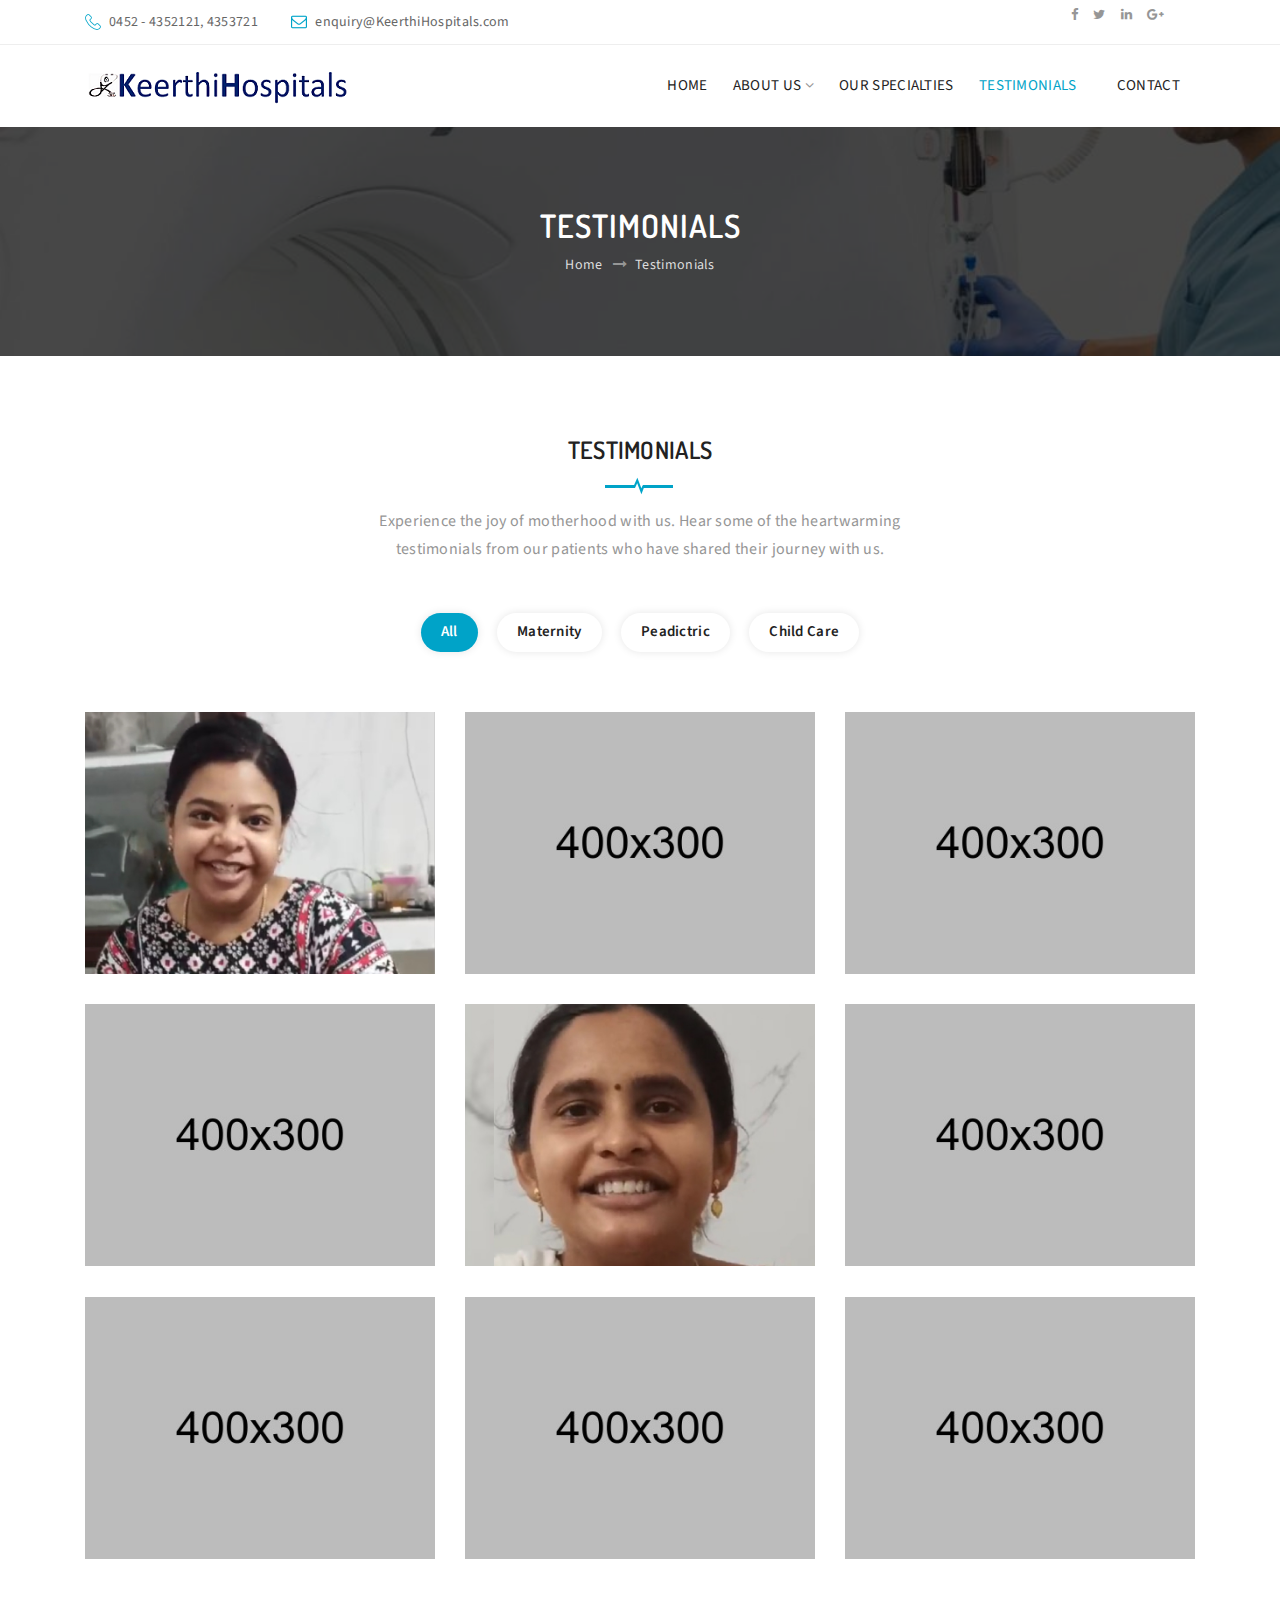
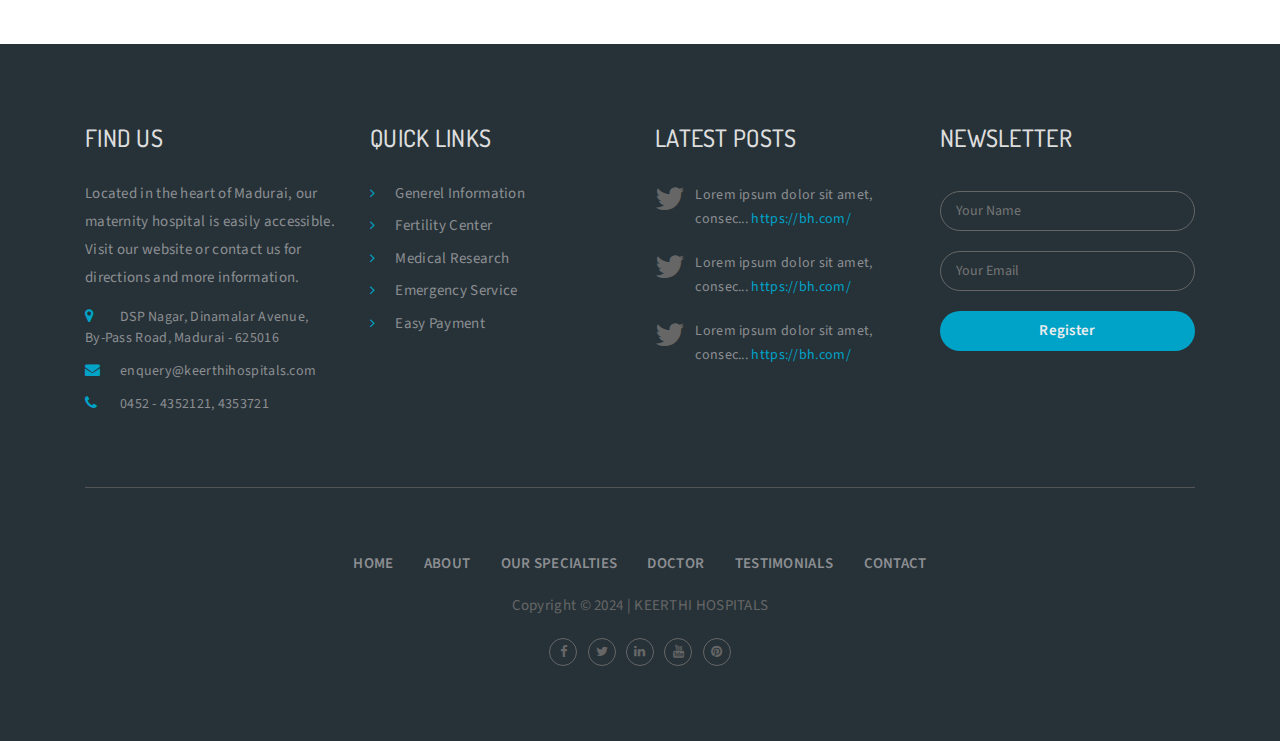
<file: testimonials.html>
<!doctype html>
<html class="no-js" lang="zxx">
    <head>
        <meta charset="utf-8">
        <meta http-equiv="x-ua-compatible" content="ie=edge">
        <title>KeerthiHospitals - MATERNITY & CHILD CARE HOSPITAL</title>
        <meta name="description" content="">
        <meta name="viewport" content="width=device-width, initial-scale=1">

        <!-- Favicon -->
        <link rel="shortcut icon" href="images/favicon.ico" type="image/x-icon">
        <link rel="icon" href="images/favicon.ico" type="image/x-icon">

        <!-- Google Fonts -->
        <link href="https://fonts.googleapis.com/css?family=Source+Sans+Pro:200,300,400,600,700,900" rel="stylesheet">
        <link href="https://fonts.googleapis.com/css?family=Dosis:200,300,400,500,600,700,800" rel="stylesheet">

        <!-- Bootstrap -->
        <link rel="stylesheet" href="css/assets/bootstrap.min.css">

        <!-- Fontawesome Icon -->
        <link rel="stylesheet" href="css/assets/font-awesome.min.css">

        <!-- Animate Css -->
        <link rel="stylesheet" href="css/assets/animate.css">

        <!-- Owl Slider -->
        <link rel="stylesheet" href="css/assets/owl.carousel.min.css">

        <!-- Date Picker -->
        <link rel="stylesheet" href="css/assets/tempusdominus-bootstrap-4.min.css">

        <!-- Magnific PopUp -->
        <link rel="stylesheet" href="css/assets/magnific-popup.css">

        <!-- Custom Style -->
        <link rel="stylesheet" href="css/assets/normalize.css">
        <link rel="stylesheet" href="css/style.css">
        <link rel="stylesheet" href="css/assets/responsive.css">

    </head>
    <body>

        <!-- Preloader -->
        <div id="preloader">
            <div class="pr-circle">
                <div class="pr-circle1 pr-child"></div>
                <div class="pr-circle2 pr-child"></div>
                <div class="pr-circle3 pr-child"></div>
                <div class="pr-circle4 pr-child"></div>
                <div class="pr-circle5 pr-child"></div>
                <div class="pr-circle6 pr-child"></div>
                <div class="pr-circle7 pr-child"></div>
                <div class="pr-circle8 pr-child"></div>
                <div class="pr-circle9 pr-child"></div>
                <div class="pr-circle10 pr-child"></div>
                <div class="pr-circle11 pr-child"></div>
                <div class="pr-circle12 pr-child"></div>
            </div>
        </div>
        <!-- End Preloader -->

    <!-- Top Bar -->
    <section class="top-bar" id="btt">
        <div class="container">
          <div class="row">
            <div class="col-lg-7 col-md-9">
              <div class="bar-content">
                <ul class="list-unstyled list-inline">
                  <li class="list-inline-item">
                    <img src="images/phone.png" alt="" />0452 - 4352121, 4353721
                  </li>
                  <li class="list-inline-item">
                    <img
                      src="images/mail.png"
                      alt=""
                    />enquiry@KeerthiHospitals.com
                  </li>
                </ul>
              </div>
            </div>
            <div class="col-lg-5 col-md-3">
              <div class="top-social text-right">
                <ul class="list-unstyled list-inline">
                  <li class="list-inline-item">
                    <a href=""><i class="fa fa-facebook"></i></a>
                  </li>
                  <li class="list-inline-item">
                    <a href=""><i class="fa fa-twitter"></i></a>
                  </li>
                  <li class="list-inline-item">
                    <a href=""><i class="fa fa-linkedin"></i></a>
                  </li>
                  <li class="list-inline-item">
                    <a href=""><i class="fa fa-google-plus"></i></a>
                  </li>
                  <li class="list-inline-item">
                   
                    <!-- Appointment Box -->
                    <div class="modal fade" id="model-box">
                        <div class="modal-dialog modal-dialog-centered">
                            <div class="modal-content text-center">
                                <div class="medel-box-top">
                                    <h4>Book An Appointment</h4>
                                    <img src="images/heartbeat.png" alt="">
                                    <button type="button" class="close" data-dismiss="modal" aria-label="Close">
                                        <i class="fa fa-times"></i>
                                    </button>
                                </div>
                                <form action="#">
                                    <input type="text" name="name" placeholder="Full Name" required>
                                    <input type="text" name="phone" placeholder="Phone Number" required>
                                    <input type="text" name="email" placeholder="Email Address" required>
                                    <input type="text" id="datetimepicker" data-toggle="datetimepicker" data-target="#datetimepicker" name="appdate" placeholder="Appointment Date">
                                    <textarea name="message" placeholder="Message" required></textarea>
                                    <button type="submit">Book Now</button>
                                </form>
                            </div>
                        </div>
                    </div>
                </li>
                </ul>
              </div>
            </div>
          </div>
        </div>
      </section>
      <!-- End Top Bar -->
  
      <!-- Logo Area -->
      <section class="logo-area menu-sticky">
        <div class="container">
          <div class="row">
            <div class="col-md-3">
              <div class="logo">
                <a href=""><img src="images/logo.png" alt="" /></a>
              </div>
            </div>
            <div class="col-md-9">
              <div class="main-menu text-right">
                <ul class="list-unstyled list-inline">
                  <li class="list-inline-item">
                    <a href="index.html">HOME</a>
                  </li>
                  <li class="list-inline-item">
                    <a href="aboutus.html">ABOUT US <i class="fa fa-angle-down"></i></a>
                    <ul class="dropdown list-unstyled">
                      <li><a href="infrastructure.html">Gallery</a></li>
                      <li><a href="careers.html">Careers</a></li>
                    </ul>
                  </li>
                  <li class="list-inline-item"><a href="services.html">OUR SPECIALTIES</a></li>
                  <li class="list-inline-item active"><a href="testimonials.html">TESTIMONIALS</a></li>
                  <li class="list-inline-item"><a href="contact.html">CONTACT</a></li>
                </ul>
              </div>
            </div>
          </div>
        </div>
      </section>
      <!-- End Logo Area -->
  
      <!-- Mobile Menu -->
      <section class="mobile-menu-area">
        <div class="container">
          <div class="row">
            <div class="col-md-12">
              <div class="mobile-menu">
                <nav id="dropdown">
                  <a href=""><img src="images/logo.png" alt="" /></a>
                  <a href=""><i class="fa fa-bell-o"></i></a>
                  <ul class="list-unstyled">
                    <li>
                      <a href="index.html">Home</a>
                      
                    </li>
                    <li><a href="aboutus.html">About Us</a>
                      <ul class="list-unstyled">
                        <li><a href="infrastructure.html">Gallery</a></li>
                        <li><a href="careers.html">Careers</a></li>
                      </ul>  
                    </li>
                    <li><a href="services.html">Our Specialties</a></li>
                    <li><a href="testimonials.html">Testimonials</a></li>
                    <li><a href="contact.html">Contact</a></li>
                  </ul>
                </nav>
              </div>
            </div>
          </div>
        </div>
      </section>
      <!-- End Mobile Menu -->
  

        <!-- Breadcrumb Area -->
        <section class="breadcrumb-area text-center">
            <div class="container">
                <div class="row">
                    <div class="col-md-12">
                        <h2>Testimonials</h2>
                        <ul class="list-unstyled list-inline">
                            <li class="list-inline-item"><a href="">Home</a></li>
                           
                            <li class="list-inline-item"><i class="fa fa-long-arrow-right"></i>Testimonials</li>
                        </ul>
                    </div>
                </div>
            </div>
        </section>
        <!-- End Breadcrumb Area -->

        <!-- Gallery Area -->
        <section class="gallery">
          <div class="container">
              <div class="row">
                  <div class="col-md-12">
                      <div class="gallery-top text-center">
                          <h4>Testimonials</h4>
                          <img src="images/heartbeat.png" alt="">
                          <p>Experience the joy of motherhood with us. Hear some of the heartwarming testimonials from our patients who have shared their journey with us.</p>
                      </div>
                  </div>
                  <div class="col-md-12">
                      <ul class="gallery-filter list-unstyled list-inline text-center">
                          <li class="list-inline-item active" data-filter="*">All</li>
                          <li class="list-inline-item" data-filter=".car">Maternity</li>
                          <li class="list-inline-item" data-filter=".neur">Peadictric</li>
                          
                          <li class="list-inline-item" data-filter=".chi">Child Care</li>
                      </ul>
                  </div>
                  <div class="col-md-12">
                      <div class="gallery-items row">
                        <div class="col-md-4 grid-item car">
                          <div class="gallery-content">
                            <img src="images/feedbk-1.jpg" alt="" class="img-fluid">
                            <div class="fc-icon text-center">
                              <a class="video-youtube" href="images/feedback-1.mp4">
                                <img src="images/focus.png" alt="video__img">
                              </a>
                            </div>
                        </div>
                      </div>
                          <div class="col-md-4 grid-item neur">
                              <div class="gallery-content">
                                  <img src="images/feedbk-5.jpg" alt="" class="img-fluid">
                                  <div class="fc-icon text-center">
                                      <a class="video-youtube" href="images/feedbk-5.jpg"><img src="images/focus.png" alt=""></a>
                                  </div>
                              </div>
                          </div>
                          <div class="col-md-4 grid-item car">
                              <div class="gallery-content">
                                  <img src="images/feedbk-3.jpg" alt="" class="img-fluid">
                                  <div class="fc-icon text-center">
                                      <a href="images/feedbk-3.jpg"><img src="images/focus.png" alt=""></a>
                                  </div>
                              </div>
                          </div>
                          <div class="col-md-4 grid-item chi">
                              <div class="gallery-content">
                                  <img src="images/feedbk-4.jpg" alt="" class="img-fluid">
                                  <div class="fc-icon text-center">
                                      <a href="images/feedbk-4.jpg"><img src="images/focus.png" alt=""></a>
                                  </div>
                              </div>
                          </div>
                          <div class="col-md-4 grid-item car">
                              <div class="gallery-content">
                                  <img src="images/feedbk-2.jpg" alt="" class="img-fluid">
                                  <div class="fc-icon text-center">
                                    <a class="video-youtube"  href="images/feedback-2.mp4"><img src="images/focus.png" alt=""></a>
                                  </div>
                              </div>
                          </div>
                          <div class="col-md-4 grid-item chi">
                              <div class="gallery-content">
                                  <img src="images/feedbk-5.jpg" alt="" class="img-fluid">
                                  <div class="fc-icon text-center">
                                      <a href="images/feedbk-5.jpg"><img src="images/focus.png" alt=""></a>
                                  </div>
                              </div>
                          </div>
                          <div class="col-md-4 grid-item car">
                              <div class="gallery-content">
                                  <img src="images/feedbk-3.jpg" alt="" class="img-fluid">
                                  <div class="fc-icon text-center">
                                      <a href="images/feedbk-3.jpg"><img src="images/focus.png" alt=""></a>
                                  </div>
                              </div>
                          </div>
                          <div class="col-md-4 grid-item chi">
                              <div class="gallery-content">
                                  <img src="images/feedbk-5.jpg" alt="" class="img-fluid">
                                  <div class="fc-icon text-center">
                                      <a href="images/feedbk-5.jpg"><img src="images/focus.png" alt=""></a>
                                  </div>
                              </div>
                          </div>
                          <div class="col-md-4 grid-item car">
                              <div class="gallery-content">
                                  <img src="images/feedbk-5.jpg" alt="" class="img-fluid">
                                  <div class="fc-icon text-center">
                                      <a href="images/feedbk-5.jpg"><img src="images/focus.png" alt=""></a>
                                  </div>
                              </div>
                          </div>
                      </div>
                  </div>
              </div>
          </div>
      </section>
      <!-- End Gallery Area -->





    <!-- Footer Section -->
    <footer>
        <div class="container">
          <div class="row">
            <div class="col-md-3">
              <div class="findus">
                <h4>Find Us</h4>
                <p>
                  Located in the heart of Madurai, our maternity hospital is
                  easily accessible. Visit our website or contact us for
                  directions and more information.
                </p>
                <ul class="list-unstyled">
                  <li>
                    <i class="fa fa-map-marker"></i>DSP Nagar, Dinamalar
                    Avenue,<br />
                    By-Pass Road, Madurai - 625016
                  </li>
                  <li>
                    <i class="fa fa-envelope"></i>enquery@keerthihospitals.com
                  </li>
                  <li><i class="fa fa-phone"></i>0452 - 4352121, 4353721</li>
                </ul>
              </div>
            </div>
            <div class="col-md-3">
              <div class="qlink">
                <h4>Quick Links</h4>
                <ul class="list-unstyled">
                  <li>
                    <i class="fa fa-angle-right"></i
                    ><a href="">Generel Information</a>
                  </li>
                  <li>
                    <i class="fa fa-angle-right"></i
                    ><a href="">Fertility Center</a>
                  </li>
                  <li>
                    <i class="fa fa-angle-right"></i
                    ><a href="">Medical Research</a>
                  </li>
                  <li>
                    <i class="fa fa-angle-right"></i
                    ><a href="">Emergency Service</a>
                  </li>
                  <!-- <li>
                      <i class="fa fa-angle-right"></i><a href="">Ambulance</a>
                    </li> -->
                  <li>
                    <i class="fa fa-angle-right"></i><a href="">Easy Payment</a>
                  </li>
                </ul>
              </div>
            </div>
            <div class="col-md-3">
              <div class="tpost">
                <h4>Latest Posts</h4>
                <ul class="list-unstyled">
                  <li>
                    <i class="fa fa-twitter"></i>Lorem ipsum dolor sit amet,
                    consec... <a href="">https://bh.com/</a>
                  </li>
                  <li>
                    <i class="fa fa-twitter"></i>Lorem ipsum dolor sit amet,
                    consec... <a href="">https://bh.com/</a>
                  </li>
                  <li>
                    <i class="fa fa-twitter"></i>Lorem ipsum dolor sit amet,
                    consec... <a href="">https://bh.com/</a>
                  </li>
                </ul>
              </div>
            </div>
            <div class="col-md-3">
              <div class="newsletter">
                <h4>Newsletter</h4>
                <form action="#">
                  <input
                    type="text"
                    name="name"
                    placeholder="Your Name"
                    required
                  />
                  <input
                    type="text"
                    name="email"
                    placeholder="Your Email"
                    required
                  />
                  <button type="submit">Register</button>
                </form>
              </div>
            </div>
            <div class="col-md-12">
              <div class="f-menu text-center">
                <ul class="menu list-unstyled list-inline">
                  <li class="list-inline-item"><a href="index.html">Home</a></li>
                  <li class="list-inline-item">
                    <a href="aboutus.html">About</a>
                  </li>
                  <li class="list-inline-item">
                    <a href="services.html">Our Specialties</a>
                  </li>
                  <li class="list-inline-item">
                    <a href="doctors.html">Doctor</a>
                  </li>
                  <li class="list-inline-item">
                    <a href="testimonials.html">Testimonials</a>
                  </li>
                  <li class="list-inline-item">
                    <a href="contact.html">Contact</a>
                  </li>
                </ul>
                <p>Copyright &copy; 2024 | KEERTHI HOSPITALS</p>
                <ul class="social list-unstyled list-inline">
                  <li class="list-inline-item">
                    <a href=""><i class="fa fa-facebook"></i></a>
                  </li>
                  <li class="list-inline-item">
                    <a href=""><i class="fa fa-twitter"></i></a>
                  </li>
                  <li class="list-inline-item">
                    <a href=""><i class="fa fa-linkedin"></i></a>
                  </li>
                  <li class="list-inline-item">
                    <a href=""><i class="fa fa-youtube"></i></a>
                  </li>
                  <li class="list-inline-item">
                    <a href=""><i class="fa fa-pinterest"></i></a>
                  </li>
                </ul>
              </div>
              <div class="back-to-top text-center">
                <a data-scroll href="#btt"
                  ><img src="images/backtotop.png" alt="" class="img-fluid"
                /></a>
              </div>
            </div>
          </div>
        </div>
      </footer>
      <!-- End Footer Section -->
        <!-- =========================================
        JavaScript Files
        ========================================== -->

        <!-- jQuery JS -->
        <script src="js/assets/vendor/jquery-1.12.4.min.js"></script>

        <!-- Bootstrap -->
        <script src="js/assets/popper.min.js"></script>
        <script src="js/assets/bootstrap.min.js"></script>

        <!-- Wow Animation -->
        <script src="js/assets/wow.min.js"></script>

        <!-- Owl Slider -->
        <script src="js/assets/owl.carousel.min.js"></script>

        <!-- Date Picker -->
        <script src="js/assets/moment.min.js"></script>
        <script src="js/assets/tempusdominus-bootstrap-4.min.js"></script>

        <!-- Isotope -->
        <script src="js/assets/isotope.pkgd.min.js"></script>

        <!-- Magnific PopUp -->
        <script src="js/assets/magnific-popup.min.js"></script>

        <!-- Counter Up -->
        <script src="js/assets/counterup.min.js"></script>
        <script src="js/assets/waypoints.min.js"></script>

        <!-- Smooth Scroll -->
        <script src="js/assets/smooth-scroll.js"></script>

        <!-- Syotimer -->
        <script src="js/assets/jquery.syotimer.min.js"></script>

        <!-- Mean Menu -->
        <script src="js/assets/jquery.meanmenu.min.js"></script>

        <!-- Form Validation -->
        <script src="js/assets/form.js"></script>

        <!-- Custom JS -->
        <script src="js/plugins.js"></script>
        <script src="js/custom.js"></script>

    </body>
</html>
</file>
<file: css/style.css>
/*===========================================
Template Name: Mediseba - Healthcare & Medical Template
Author: Md Tahmidur Rahman
Author URL: http://snazzytheme.com/
Version: 1.2
---------------------------------------------

CSS INDEX
=========
##. Base Style
##. Preloader
##. Top Bar
##. Top Bar 2
##. Logo Area
##. Logo Area 2
##. Menu Area
##. Menu Area 2
##. Menu Area 3
##. Mobile Menu
##. Breadcrumb Area
##. Welcome Area
##. Welcome Area 2
##. Welcome Area 3
##. Home Slider
##. Hero Area
##. Hero Area 2
##. Hero Area 3
##. Service Area
##. Service Area 2
##. Service Area 3
##. Service Banner
##. Service Details
##. Appointment Area
##. Home About Area
##. About Area
##. Video Area
##. Banner Area
##. Department Area
##. Department Area 2
##. Department Area 3
##. Department Area 4
##. Specialist Area
##. Testimonial Area
##. Gallery Area
##. Pricing
##. Counter Area
##. News & Events
##. Footer Section
##. Faq Area
##. Coming Soon
##. Contact
##. Blog
##. Blog Details
##. Helper Class

==============================================*/
/* ====================
##. Base style
==================== */
html {
  color: #222222;
  font-size: 14px;
  line-height: 1.4;
}

::-moz-selection {
  background: #b3d4fc;
  text-shadow: none;
}

::selection {
  background: #b3d4fc;
  text-shadow: none;
}

hr {
  display: block;
  height: 1px;
  border: 0;
  border-top: 1px solid #dddddd;
  margin: 1em 0;
  padding: 0;
}

audio,
canvas,
iframe,
img,
svg,
video {
  vertical-align: middle;
}

fieldset {
  border: 0;
  margin: 0;
  padding: 0;
}

textarea {
  resize: vertical;
}

body {
  font-size: 14px;
  color: #555555;
  letter-spacing: 0.3px;
  font-family: "Source Sans Pro", sans-serif;
}

h1,
h1 a {
  font-size: 40px;
}

h2,
h2 a {
  font-size: 32px;
}

h3,
h3 a {
  font-size: 28px;
}

h4,
h4 a {
  font-size: 24px;
}

h5,
h5 a {
  font-size: 20px;
}

h6,
h6 a {
  font-size: 16px;
}

h1,
h2,
h2 a,
h3,
h3 a,
h4,
h4 a,
h5,
h5 a,
h6,
h6 a {
  font-family: "Dosis", sans-serif;
  margin: 0;
}

a,
button,
li,
p {
  font-size: 14px;
  font-family: "Source Sans Pro", sans-serif;
  margin: 0;
  letter-spacing: 0.3px;
}

ul {
  padding: 0;
  margin: 0;
}

a:active,
a:focus,
a:hover,
button:focus,
button:hover {
  text-decoration: none;
  outline: none;
}

a,
button {
  -webkit-transition: 0.2s ease;
  -moz-transition: 0.2s ease;
  -ms-transition: 0.2s ease;
  -o-transition: 0.2s ease;
  transition: 0.2s ease;
}

input:focus,
textarea:focus {
  outline: none;
}

.padding-fix {
  padding-left: 0;
  padding-right: 0;
}

.padding-fix-r {
  padding-right: 0;
}

.padding-fix-l {
  padding-left: 0;
}

.margin-fix {
  margin-left: 0;
  margin-right: 0;
}

/* ====================
##. Preloader
==================== */
#preloader {
  width: 100%;
  height: 100%;
  position: fixed;
  top: 0;
  left: 0;
  z-index: 9999;
  background: #fff;
}

.pr-circle {
  width: 100px;
  height: 100px;
  position: absolute;
  top: 50%;
  left: 50%;
  -ms-transform: translate(-50%, -50%);
  transform: translate(-50%, -50%);
  -webkit-transform: translate(-50%, -50%);
}

.pr-circle .pr-child {
  width: 100%;
  height: 100%;
  position: absolute;
  left: 0;
  top: 0;
}

.pr-circle .pr-child:before {
  content: '';
  display: block;
  margin: 0 auto;
  width: 15%;
  height: 15%;
  background-color: #00a3c8;
  border-radius: 100%;
  -webkit-animation: pr-circleBounceDelay 1.2s infinite ease-in-out both;
  animation: pr-circleBounceDelay 1.2s infinite ease-in-out both;
}

.pr-circle .pr-circle2 {
  -webkit-transform: rotate(30deg);
  -ms-transform: rotate(30deg);
  transform: rotate(30deg);
}

.pr-circle .pr-circle3 {
  -webkit-transform: rotate(60deg);
  -ms-transform: rotate(60deg);
  transform: rotate(60deg);
}

.pr-circle .pr-circle4 {
  -webkit-transform: rotate(90deg);
  -ms-transform: rotate(90deg);
  transform: rotate(90deg);
}

.pr-circle .pr-circle5 {
  -webkit-transform: rotate(120deg);
  -ms-transform: rotate(120deg);
  transform: rotate(120deg);
}

.pr-circle .pr-circle6 {
  -webkit-transform: rotate(150deg);
  -ms-transform: rotate(150deg);
  transform: rotate(150deg);
}

.pr-circle .pr-circle7 {
  -webkit-transform: rotate(180deg);
  -ms-transform: rotate(180deg);
  transform: rotate(180deg);
}

.pr-circle .pr-circle8 {
  -webkit-transform: rotate(210deg);
  -ms-transform: rotate(210deg);
  transform: rotate(210deg);
}

.pr-circle .pr-circle9 {
  -webkit-transform: rotate(240deg);
  -ms-transform: rotate(240deg);
  transform: rotate(240deg);
}

.pr-circle .pr-circle10 {
  -webkit-transform: rotate(270deg);
  -ms-transform: rotate(270deg);
  transform: rotate(270deg);
}

.pr-circle .pr-circle11 {
  -webkit-transform: rotate(300deg);
  -ms-transform: rotate(300deg);
  transform: rotate(300deg);
}

.pr-circle .pr-circle12 {
  -webkit-transform: rotate(330deg);
  -ms-transform: rotate(330deg);
  transform: rotate(330deg);
}

.pr-circle .pr-circle2:before {
  -webkit-animation-delay: -1.1s;
  animation-delay: -1.1s;
}

.pr-circle .pr-circle3:before {
  -webkit-animation-delay: -1s;
  animation-delay: -1s;
}

.pr-circle .pr-circle4:before {
  -webkit-animation-delay: -0.9s;
  animation-delay: -0.9s;
}

.pr-circle .pr-circle5:before {
  -webkit-animation-delay: -0.8s;
  animation-delay: -0.8s;
}

.pr-circle .pr-circle6:before {
  -webkit-animation-delay: -0.7s;
  animation-delay: -0.7s;
}

.pr-circle .pr-circle7:before {
  -webkit-animation-delay: -0.6s;
  animation-delay: -0.6s;
}

.pr-circle .pr-circle8:before {
  -webkit-animation-delay: -0.5s;
  animation-delay: -0.5s;
}

.pr-circle .pr-circle9:before {
  -webkit-animation-delay: -0.4s;
  animation-delay: -0.4s;
}

.pr-circle .pr-circle10:before {
  -webkit-animation-delay: -0.3s;
  animation-delay: -0.3s;
}

.pr-circle .pr-circle11:before {
  -webkit-animation-delay: -0.2s;
  animation-delay: -0.2s;
}

.pr-circle .pr-circle12:before {
  -webkit-animation-delay: -0.1s;
  animation-delay: -0.1s;
}

@-webkit-keyframes pr-circleBounceDelay {
  0%,
  100%,
  80% {
    -webkit-transform: scale(0);
    transform: scale(0);
  }
  40% {
    -webkit-transform: scale(1);
    transform: scale(1);
  }
}

@keyframes pr-circleBounceDelay {
  0%,
  100%,
  80% {
    -webkit-transform: scale(0);
    transform: scale(0);
  }
  40% {
    -webkit-transform: scale(1);
    transform: scale(1);
  }
}

/* ====================
##. Top Bar
==================== */
.top-bar {
  height: 45px;
  border-bottom: 1px solid #eeeeee;
}

.top-bar .bar-content {
  margin-top: 12px;
}

.top-bar .bar-content ul li {
  color: #666666;
  margin-right: 30px;
}

.top-bar .bar-content ul li img {
  margin-right: 8px;
  vertical-align: sub;
}

.top-bar .top-social {
  margin-top: 5px;
}

.top-bar .top-social ul li a i {
  font-size: 13px;
  color: #969696;
  padding-left: 5px;
}

.top-bar .top-social ul li a i:hover {
  color: #00a3c8;
}

.top-bar .top-social ul li:last-child {
  margin-left: 20px;
}

.top-bar .top-social ul li:last-child span button {
  color: #fff;
  background: #00a3c8;
  padding: 7px 20px;
  border: none;
  -webkit-border-radius: 25px;
  -moz-border-radius: 25px;
  -ms-border-radius: 25px;
  border-radius: 25px;
}

.top-bar .top-social ul li:last-child span button:hover {
  background: #008FD5;
}

.top-bar .top-social ul li:last-child .modal .modal-dialog .modal-content {
  padding: 40px 45px 50px;
}

.top-bar .top-social ul li:last-child .modal .modal-dialog .modal-content .medel-box-top {
  position: relative;
}

.top-bar .top-social ul li:last-child .modal .modal-dialog .modal-content .medel-box-top h4 {
  color: #222222;
  font-weight: 600;
  text-transform: uppercase;
  margin-bottom: 5px;
  position: relative;
}

.top-bar .top-social ul li:last-child .modal .modal-dialog .modal-content .medel-box-top h4:before {
  position: absolute;
  content: '';
  background: #00a3c8;
  width: 30px;
  height: 3px;
  bottom: 0;
  left: 50%;
  margin-left: -35px;
  margin-bottom: -23px;
}

.top-bar .top-social ul li:last-child .modal .modal-dialog .modal-content .medel-box-top h4:after {
  position: absolute;
  content: '';
  background: #00a3c8;
  width: 30px;
  height: 3px;
  bottom: 0;
  right: 50%;
  margin-right: -33px;
  margin-bottom: -23px;
}

.top-bar .top-social ul li:last-child .modal .modal-dialog .modal-content .medel-box-top img {
  margin-bottom: 15px;
}

.top-bar .top-social ul li:last-child .modal .modal-dialog .modal-content .medel-box-top button {
  position: absolute;
  top: -25px;
  right: -28px;
  font-size: 18px;
  color: #969696;
  opacity: 1;
}

.top-bar .top-social ul li:last-child .modal .modal-dialog .modal-content .medel-box-top button:hover {
  color: #222222;
}

.top-bar .top-social ul li:last-child .modal .modal-dialog .modal-content form input {
  display: block;
  width: 100%;
  margin: auto;
  border: none;
  border-bottom: 2px solid #dddddd;
  margin-bottom: 25px;
  padding: 10px 0;
  font-size: 15px;
  color: #222222;
}

.top-bar .top-social ul li:last-child .modal .modal-dialog .modal-content form input:focus {
  border-color: #00a3c8;
}

.top-bar .top-social ul li:last-child .modal .modal-dialog .modal-content form .bootstrap-datetimepicker-widget.dropdown-menu {
  width: 240px;
}

.top-bar .top-social ul li:last-child .modal .modal-dialog .modal-content form textarea {
  display: block;
  width: 100%;
  height: 100px;
  margin: auto;
  border: none;
  border-bottom: 2px solid #dddddd;
  margin-bottom: 25px;
  padding: 10px 0;
  font-size: 15px;
  color: #222222;
}

.top-bar .top-social ul li:last-child .modal .modal-dialog .modal-content form textarea:focus {
  border-color: #00a3c8;
}

.top-bar .top-social ul li:last-child .modal .modal-dialog .modal-content form button {
  font-size: 16px;
  color: #fff;
  background: #00a3c8;
  border: none;
  padding: 10px 40px;
  font-weight: 600;
  -webkit-border-radius: 25px;
  -moz-border-radius: 25px;
  -ms-border-radius: 25px;
  border-radius: 25px;
}

.top-bar .top-social ul li:last-child .modal .modal-dialog .modal-content form button:hover {
  background: #008FD5;
}

/* ====================
##. Top Bar 2
==================== */
.top-bar2 {
  height: 45px;
  border-bottom: 1px solid #eeeeee;
}

.top-bar2 .topbar-slider {
  margin-top: 12px;
}

.top-bar2 .topbar-slider .slider-item p {
  color: #00a3c8;
}

.top-bar2 .top-social-lang {
  margin-top: 12px;
}

.top-bar2 .top-social-lang ul li.location {
  color: #666666;
  margin-right: 40px;
  position: relative;
}

.top-bar2 .top-social-lang ul li.location::before {
  position: absolute;
  content: '';
  width: 1px;
  height: 16px;
  background: #dddddd;
  top: 3px;
  right: -25px;
}

.top-bar2 .top-social-lang ul li.location img {
  margin-right: 8px;
  vertical-align: sub;
}

.top-bar2 .top-social-lang ul li a.social i {
  font-size: 13px;
  color: #969696;
  padding-left: 5px;
}

.top-bar2 .top-social-lang ul li a.social i:hover {
  color: #00a3c8;
}

.top-bar2 .top-social-lang ul li.language {
  margin-left: 40px;
  position: relative;
}

.top-bar2 .top-social-lang ul li.language::before {
  position: absolute;
  content: '';
  width: 1px;
  height: 16px;
  background: #dddddd;
  top: 3px;
  left: -25px;
}

.top-bar2 .top-social-lang ul li.language .dropdown a.dropdown-toggle {
  color: #666666;
}

.top-bar2 .top-social-lang ul li.language .dropdown a.dropdown-toggle img {
  max-width: 21px;
  margin-right: 8px;
  vertical-align: bottom;
}

.top-bar2 .top-social-lang ul li.language .dropdown a.dropdown-toggle i {
  margin-left: 3px;
}

.top-bar2 .top-social-lang ul li.language .dropdown a.dropdown-toggle:after {
  display: none;
}

.top-bar2 .top-social-lang ul li.language .dropdown ul.dropdown-menu {
  top: 11px !important;
  left: inherit !important;
  right: -6px;
  padding: 0;
  border: 1px solid #eeeeee;
  -webkit-border-radius: 0;
  -moz-border-radius: 0;
  -ms-border-radius: 0;
  border-radius: 0;
}

.top-bar2 .top-social-lang ul li.language .dropdown ul.dropdown-menu li {
  margin-right: 0;
}

.top-bar2 .top-social-lang ul li.language .dropdown ul.dropdown-menu li a {
  display: block;
  color: #969696;
  padding: 6px 22px;
}

.top-bar2 .top-social-lang ul li.language .dropdown ul.dropdown-menu li a img {
  max-width: 20px;
  margin-right: 8px;
}

.top-bar2 .top-social-lang ul li.language .dropdown ul.dropdown-menu li a:hover {
  background: #00a3c8;
  color: #fff;
}

.top-bar2 .top-social-lang ul li.language .dropdown:hover {
  cursor: pointer;
}

/* ====================
##. Logo Area
==================== */
.logo-area {
  height: 82px;
  padding-top: 18px;
}

.logo-area .main-menu ul li {
  position: relative;
}

.logo-area .main-menu ul li a {
  font-size: 15px;
  color: #222222;
  display: block;
  margin-right: 15px;
  padding: 12px 0 20px;
}

.logo-area .main-menu ul li a i {
  font-size: 14px;
  color: #969696;
}

.logo-area .main-menu ul li a:hover {
  color: #00a3c8;
  cursor: pointer;
}

.logo-area .main-menu ul li a:hover i {
  color: #00a3c8;
}

.logo-area .main-menu ul li form {
  width: 190px;
  position: relative;
}

.logo-area .main-menu ul li form input {
  width: 100%;
  height: 38px;
  border: 1px solid #dddddd;
  background: transparent;
  -webkit-border-radius: 25px;
  -moz-border-radius: 25px;
  -ms-border-radius: 25px;
  border-radius: 25px;
  padding-left: 15px;
}

.logo-area .main-menu ul li form input:focus {
  border-color: #00a3c8;
}

.logo-area .main-menu ul li form button {
  position: absolute;
  top: 0;
  right: 0;
  height: 100%;
  width: 40px;
  background: transparent;
  border: none;
}

.logo-area .main-menu ul li:last-child {
  margin-left: 15px;
}

.logo-area .main-menu ul li ul.dropdown {
  position: absolute;
  left: 0;
  top: 100%;
  min-width: 190px;
  background: #fff;
  text-align: left;
  border: 1px solid #eeeeee;
  padding: 0;
  -webkit-transition: 0.2s ease;
  -moz-transition: 0.2s ease;
  -ms-transition: 0.2s ease;
  -o-transition: 0.2s ease;
  transition: 0.2s ease;
  opacity: 0;
  -webkit-transform: scaleY(0);
  -ms-transform: scaleY(0);
  transform: scaleY(0);
  visibility: hidden;
  z-index: 999;
  -webkit-transform-origin: center top 0;
  -ms-transform-origin: center top 0;
  transform-origin: center top 0;
}

.logo-area .main-menu ul li ul.dropdown li {
  position: relative;
}

.logo-area .main-menu ul li ul.dropdown li a {
  font-size: 14px;
  color: #555555;
  padding: 8px 20px;
  margin-right: 0;
  border-bottom: 1px solid #eeeeee;
}

.logo-area .main-menu ul li ul.dropdown li a:hover {
  background: #00a3c8;
  color: #fff;
}

.logo-area .main-menu ul li ul.dropdown li a:hover i {
  color: #fff;
}

.logo-area .main-menu ul li ul.dropdown li a i {
  float: right;
  margin-top: 4px;
}

.logo-area .main-menu ul li ul.dropdown li:last-child {
  margin-left: 0;
}

.logo-area .main-menu ul li ul.dropdown li:last-child a {
  border-bottom: none;
}

.logo-area .main-menu ul li ul.dropdown li ul.dropdown2 {
  position: absolute;
  top: 0;
  left: 100%;
  min-width: 180px;
  background: #fff;
  border: 1px solid #eeeeee;
  -webkit-transition: 0.2s ease;
  -moz-transition: 0.2s ease;
  -ms-transition: 0.2s ease;
  -o-transition: 0.2s ease;
  transition: 0.2s ease;
  opacity: 0;
  -webkit-transform: scaleY(0);
  -ms-transform: scaleY(0);
  transform: scaleY(0);
  visibility: hidden;
  z-index: 999;
  -webkit-transform-origin: center top 0;
  -ms-transform-origin: center top 0;
  transform-origin: center top 0;
}

.logo-area .main-menu ul li ul.dropdown li:hover ul.dropdown2 {
  opacity: 1;
  -webkit-transform: scaleY(1);
  -ms-transform: scaleY(1);
  transform: scaleY(1);
  visibility: visible;
}

.logo-area .main-menu ul li:hover ul.dropdown {
  opacity: 1;
  -webkit-transform: scaleY(1);
  -ms-transform: scaleY(1);
  transform: scaleY(1);
  visibility: visible;
}

.logo-area .main-menu ul li.active a {
  color: #00a3c8;
}

.logo-area .main-menu ul li.active a i {
  color: #00a3c8;
}

.logo-area .main-menu ul li.active ul.dropdown li.active a {
  color: #00a3c8;
}

.logo-area .main-menu ul li.active ul.dropdown li.active a:hover {
  color: #fff;
}

.logo-area .main-menu ul li.active ul.dropdown li.active ul.dropdown2 li a {
  color: #555555;
}

.logo-area .main-menu ul li.active ul.dropdown li.active ul.dropdown2 li a:hover {
  color: #fff;
}

.logo-area .main-menu ul li.active ul.dropdown li.active ul.dropdown2 li.active a {
  color: #00a3c8;
}

.logo-area .main-menu ul li.active ul.dropdown li.active ul.dropdown2 li.active a:hover {
  color: #fff;
}

.logo-area .main-menu ul li.mega-menu {
  position: inherit;
}

.logo-area .main-menu ul li.mega-menu .mega-box {
  width: calc(131% - 15px);
  margin: 0 auto;
  position: absolute;
  right: 15px;
  top: 100%;
  background: #fff;
  text-align: left;
  border: 1px solid #eeeeee;
  padding: 0;
  -webkit-transition: 0.2s ease;
  -moz-transition: 0.2s ease;
  -ms-transition: 0.2s ease;
  -o-transition: 0.2s ease;
  transition: 0.2s ease;
  opacity: 0;
  -webkit-transform: scaleY(0);
  -ms-transform: scaleY(0);
  transform: scaleY(0);
  visibility: hidden;
  z-index: 999;
  -webkit-transform-origin: center top 0;
  -ms-transform-origin: center top 0;
  transform-origin: center top 0;
}

.logo-area .main-menu ul li.mega-menu .mega-box .q-link {
  padding: 30px;
}

.logo-area .main-menu ul li.mega-menu .mega-box .q-link h6 {
  color: #222222;
  text-transform: uppercase;
  font-weight: 600;
  margin-bottom: 22px;
}

.logo-area .main-menu ul li.mega-menu .mega-box .q-link a {
  font-size: 14px;
  color: #555555;
  padding: 10px 0;
  margin: 0;
  border-bottom: 1px solid #eeeeee;
}

.logo-area .main-menu ul li.mega-menu .mega-box .q-link a:hover {
  color: #00a3c8;
}

.logo-area .main-menu ul li.mega-menu .mega-box .lt-news {
  padding: 30px 0;
}

.logo-area .main-menu ul li.mega-menu .mega-box .lt-news h6 {
  color: #222222;
  text-transform: uppercase;
  font-weight: 600;
  margin-bottom: 28px;
}

.logo-area .main-menu ul li.mega-menu .mega-box .lt-news .news-box {
  border-bottom: 1px solid #eeeeee;
  padding-bottom: 10px;
  margin-bottom: 10px;
}

.logo-area .main-menu ul li.mega-menu .mega-box .lt-news .news-box .news-img img {
  max-width: 65px;
  margin-right: 10px;
}

.logo-area .main-menu ul li.mega-menu .mega-box .lt-news .news-box .news-con p {
  margin-bottom: 5px;
}

.logo-area .main-menu ul li.mega-menu .mega-box .lt-news .news-box .news-con span {
  color: #969696;
}

.logo-area .main-menu ul li.mega-menu .mega-box .m-dept {
  padding: 30px;
}

.logo-area .main-menu ul li.mega-menu .mega-box .m-dept h6 {
  color: #222222;
  text-transform: uppercase;
  font-weight: 600;
  margin-bottom: 22px;
}

.logo-area .main-menu ul li.mega-menu .mega-box .m-dept a {
  font-size: 14px;
  color: #555555;
  padding: 10px 0;
  margin: 0;
  border-bottom: 1px solid #eeeeee;
}

.logo-area .main-menu ul li.mega-menu .mega-box .m-dept a:hover {
  color: #00a3c8;
}

.logo-area .main-menu ul li.mega-menu .mega-box .m-doc {
  padding: 30px 30px 0 0;
}

.logo-area .main-menu ul li.mega-menu .mega-box .m-doc h6 {
  color: #222222;
  text-transform: uppercase;
  font-weight: 600;
  margin-bottom: 28px;
}

.logo-area .main-menu ul li.mega-menu .mega-box .m-doc .m-slider .slider-item img {
  margin-bottom: 10px;
}

.logo-area .main-menu ul li.mega-menu .mega-box .m-doc .m-slider .slider-item p {
  font-size: 15px;
  text-align: center;
  font-weight: 600;
}

.logo-area .main-menu ul li.mega-menu:hover .mega-box {
  opacity: 1;
  -webkit-transform: scaleY(1);
  -ms-transform: scaleY(1);
  transform: scaleY(1);
  visibility: visible;
}

.menu-sticky.sticky {
  -webkit-animation: 300ms ease-in-out 0s normal none 1 fadeInDown;
  animation: 300ms ease-in-out 0s normal none 1 fadeInDown;
  left: 0;
  position: fixed;
  top: 0;
  width: 100%;
  z-index: 999;
  background: #fff;
  height: 75px;
  padding-top: 14px;
  -webkit-box-shadow: 0 0 20px -10px rgba(0, 0, 0, 0.4);
  box-shadow: 0 0 20px -10px rgba(0, 0, 0, 0.4);
}

/* ====================
##. Logo Area 2
==================== */
.logo-area2 {
  height: 78px;
  padding-top: 20px;
}

.logo-area2 .logo-contact-box .emcontact-box {
  margin-right: 45px;
}

.logo-area2 .logo-contact-box .emcontact-box .box-icon img {
  margin-right: 12px;
  margin-top: 6px;
}

.logo-area2 .logo-contact-box .emcontact-box .box-content p {
  color: #969696;
  margin-bottom: -5px;
}

.logo-area2 .logo-contact-box .emcontact-box .box-content span {
  font-size: 18px;
  color: #444444;
  font-weight: 600;
}

.logo-area2 .logo-contact-box .appointment-form {
  margin-top: 5px;
}

.logo-area2 .logo-contact-box .appointment-form span button {
  color: #fff;
  background: #00a3c8;
  padding: 7px 20px;
  border: none;
  -webkit-border-radius: 25px;
  -moz-border-radius: 25px;
  -ms-border-radius: 25px;
  border-radius: 25px;
}

.logo-area2 .logo-contact-box .appointment-form span button:hover {
  background: #008FD5;
}

.logo-area2 .logo-contact-box .appointment-form .modal .modal-dialog .modal-content {
  padding: 40px 45px 50px;
}

.logo-area2 .logo-contact-box .appointment-form .modal .modal-dialog .modal-content .medel-box-top {
  position: relative;
}

.logo-area2 .logo-contact-box .appointment-form .modal .modal-dialog .modal-content .medel-box-top h4 {
  color: #222222;
  font-weight: 600;
  text-transform: uppercase;
  margin-bottom: 5px;
  position: relative;
}

.logo-area2 .logo-contact-box .appointment-form .modal .modal-dialog .modal-content .medel-box-top h4:before {
  position: absolute;
  content: '';
  background: #00a3c8;
  width: 30px;
  height: 3px;
  bottom: 0;
  left: 50%;
  margin-left: -35px;
  margin-bottom: -23px;
}

.logo-area2 .logo-contact-box .appointment-form .modal .modal-dialog .modal-content .medel-box-top h4:after {
  position: absolute;
  content: '';
  background: #00a3c8;
  width: 30px;
  height: 3px;
  bottom: 0;
  right: 50%;
  margin-right: -33px;
  margin-bottom: -23px;
}

.logo-area2 .logo-contact-box .appointment-form .modal .modal-dialog .modal-content .medel-box-top img {
  margin-bottom: 15px;
}

.logo-area2 .logo-contact-box .appointment-form .modal .modal-dialog .modal-content .medel-box-top button {
  position: absolute;
  top: -25px;
  right: -28px;
  font-size: 18px;
  color: #969696;
  opacity: 1;
}

.logo-area2 .logo-contact-box .appointment-form .modal .modal-dialog .modal-content .medel-box-top button:hover {
  color: #222222;
}

.logo-area2 .logo-contact-box .appointment-form .modal .modal-dialog .modal-content form input {
  display: block;
  width: 100%;
  margin: auto;
  border: none;
  border-bottom: 2px solid #dddddd;
  margin-bottom: 25px;
  padding: 10px 0;
  font-size: 15px;
  color: #222222;
}

.logo-area2 .logo-contact-box .appointment-form .modal .modal-dialog .modal-content form input:focus {
  border-color: #00a3c8;
}

.logo-area2 .logo-contact-box .appointment-form .modal .modal-dialog .modal-content form .bootstrap-datetimepicker-widget.dropdown-menu {
  width: 240px;
}

.logo-area2 .logo-contact-box .appointment-form .modal .modal-dialog .modal-content form textarea {
  display: block;
  width: 100%;
  height: 100px;
  margin: auto;
  border: none;
  border-bottom: 2px solid #dddddd;
  margin-bottom: 25px;
  padding: 10px 0;
  font-size: 15px;
  color: #222222;
}

.logo-area2 .logo-contact-box .appointment-form .modal .modal-dialog .modal-content form textarea:focus {
  border-color: #00a3c8;
}

.logo-area2 .logo-contact-box .appointment-form .modal .modal-dialog .modal-content form button {
  font-size: 16px;
  color: #fff;
  background: #00a3c8;
  border: none;
  padding: 10px 40px;
  font-weight: 600;
  -webkit-border-radius: 25px;
  -moz-border-radius: 25px;
  -ms-border-radius: 25px;
  border-radius: 25px;
}

.logo-area2 .logo-contact-box .appointment-form .modal .modal-dialog .modal-content form button:hover {
  background: #008FD5;
}

.logo-area3 {
  height: 95px;
  padding-top: 25px;
  border-bottom: 1px solid #eeeeee;
}

/* ====================
##. Menu Area
==================== */
.menu-area .main-menu ul li {
  position: relative;
}

.menu-area .main-menu ul li a {
  font-size: 15px;
  color: #222222;
  display: block;
  margin-right: 15px;
  padding: 12px 0 15px;
}

.menu-area .main-menu ul li a i {
  font-size: 14px;
  color: #969696;
}

.menu-area .main-menu ul li a:hover {
  color: #00a3c8;
  cursor: pointer;
}

.menu-area .main-menu ul li a:hover i {
  color: #00a3c8;
}

.menu-area .main-menu ul li ul.dropdown {
  position: absolute;
  left: 0;
  top: 100%;
  min-width: 190px;
  background: #fff;
  text-align: left;
  border: 1px solid #eeeeee;
  padding: 0;
  -webkit-transition: 0.2s ease;
  -moz-transition: 0.2s ease;
  -ms-transition: 0.2s ease;
  -o-transition: 0.2s ease;
  transition: 0.2s ease;
  opacity: 0;
  -webkit-transform: scaleY(0);
  -ms-transform: scaleY(0);
  transform: scaleY(0);
  visibility: hidden;
  z-index: 999;
  -webkit-transform-origin: center top 0;
  -ms-transform-origin: center top 0;
  transform-origin: center top 0;
}

.menu-area .main-menu ul li ul.dropdown li {
  position: relative;
}

.menu-area .main-menu ul li ul.dropdown li a {
  font-size: 14px;
  color: #555555;
  padding: 8px 20px;
  margin-right: 0;
  border-bottom: 1px solid #eeeeee;
}

.menu-area .main-menu ul li ul.dropdown li a:hover {
  background: #00a3c8;
  color: #fff;
}

.menu-area .main-menu ul li ul.dropdown li a:hover i {
  color: #fff;
}

.menu-area .main-menu ul li ul.dropdown li a i {
  float: right;
  margin-top: 4px;
}

.menu-area .main-menu ul li ul.dropdown li:last-child {
  margin-left: 0;
}

.menu-area .main-menu ul li ul.dropdown li:last-child a {
  border-bottom: none;
}

.menu-area .main-menu ul li ul.dropdown li ul.dropdown2 {
  position: absolute;
  top: 0;
  left: 100%;
  min-width: 180px;
  background: #fff;
  border: 1px solid #eeeeee;
  -webkit-transition: 0.2s ease;
  -moz-transition: 0.2s ease;
  -ms-transition: 0.2s ease;
  -o-transition: 0.2s ease;
  transition: 0.2s ease;
  opacity: 0;
  -webkit-transform: scaleY(0);
  -ms-transform: scaleY(0);
  transform: scaleY(0);
  visibility: hidden;
  z-index: 999;
  -webkit-transform-origin: center top 0;
  -ms-transform-origin: center top 0;
  transform-origin: center top 0;
}

.menu-area .main-menu ul li ul.dropdown li:hover ul.dropdown2 {
  opacity: 1;
  -webkit-transform: scaleY(1);
  -ms-transform: scaleY(1);
  transform: scaleY(1);
  visibility: visible;
}

.menu-area .main-menu ul li:hover ul.dropdown {
  opacity: 1;
  -webkit-transform: scaleY(1);
  -ms-transform: scaleY(1);
  transform: scaleY(1);
  visibility: visible;
}

.menu-area .main-menu ul li.active a {
  color: #00a3c8;
}

.menu-area .main-menu ul li.active a i {
  color: #00a3c8;
}

.menu-area .main-menu ul li.active ul.dropdown li.active a {
  color: #00a3c8;
}

.menu-area .main-menu ul li.active ul.dropdown li.active a:hover {
  color: #fff;
}

.menu-area .main-menu ul li.mega-menu {
  position: inherit;
}

.menu-area .main-menu ul li.mega-menu .mega-box {
  width: calc(130% - 0px);
  margin: 0 auto;
  position: absolute;
  left: 15px;
  top: 100%;
  background: #fff;
  text-align: left;
  border: 1px solid #eeeeee;
  padding: 0;
  -webkit-transition: 0.2s ease;
  -moz-transition: 0.2s ease;
  -ms-transition: 0.2s ease;
  -o-transition: 0.2s ease;
  transition: 0.2s ease;
  opacity: 0;
  -webkit-transform: scaleY(0);
  -ms-transform: scaleY(0);
  transform: scaleY(0);
  visibility: hidden;
  z-index: 999;
  -webkit-transform-origin: center top 0;
  -ms-transform-origin: center top 0;
  transform-origin: center top 0;
}

.menu-area .main-menu ul li.mega-menu .mega-box .q-link {
  padding: 30px;
}

.menu-area .main-menu ul li.mega-menu .mega-box .q-link h6 {
  color: #222222;
  text-transform: uppercase;
  font-weight: 600;
  margin-bottom: 22px;
}

.menu-area .main-menu ul li.mega-menu .mega-box .q-link a {
  font-size: 14px;
  color: #555555;
  padding: 10px 0;
  margin: 0;
  border-bottom: 1px solid #eeeeee;
}

.menu-area .main-menu ul li.mega-menu .mega-box .q-link a:hover {
  color: #00a3c8;
}

.menu-area .main-menu ul li.mega-menu .mega-box .lt-news {
  padding: 30px 0;
}

.menu-area .main-menu ul li.mega-menu .mega-box .lt-news h6 {
  color: #222222;
  text-transform: uppercase;
  font-weight: 600;
  margin-bottom: 28px;
}

.menu-area .main-menu ul li.mega-menu .mega-box .lt-news .news-box {
  border-bottom: 1px solid #eeeeee;
  padding-bottom: 10px;
  margin-bottom: 10px;
}

.menu-area .main-menu ul li.mega-menu .mega-box .lt-news .news-box .news-img img {
  max-width: 65px;
  margin-right: 10px;
}

.menu-area .main-menu ul li.mega-menu .mega-box .lt-news .news-box .news-con p {
  margin-bottom: 5px;
}

.menu-area .main-menu ul li.mega-menu .mega-box .lt-news .news-box .news-con span {
  color: #969696;
}

.menu-area .main-menu ul li.mega-menu .mega-box .m-dept {
  padding: 30px;
}

.menu-area .main-menu ul li.mega-menu .mega-box .m-dept h6 {
  color: #222222;
  text-transform: uppercase;
  font-weight: 600;
  margin-bottom: 22px;
}

.menu-area .main-menu ul li.mega-menu .mega-box .m-dept a {
  font-size: 14px;
  color: #555555;
  padding: 10px 0;
  margin: 0;
  border-bottom: 1px solid #eeeeee;
}

.menu-area .main-menu ul li.mega-menu .mega-box .m-dept a:hover {
  color: #00a3c8;
}

.menu-area .main-menu ul li.mega-menu .mega-box .m-doc {
  padding: 30px 30px 0 0;
}

.menu-area .main-menu ul li.mega-menu .mega-box .m-doc h6 {
  color: #222222;
  text-transform: uppercase;
  font-weight: 600;
  margin-bottom: 28px;
}

.menu-area .main-menu ul li.mega-menu .mega-box .m-doc .m-slider .slider-item img {
  margin-bottom: 10px;
}

.menu-area .main-menu ul li.mega-menu .mega-box .m-doc .m-slider .slider-item p {
  font-size: 15px;
  text-align: center;
  font-weight: 600;
}

.menu-area .main-menu ul li.mega-menu:hover .mega-box {
  opacity: 1;
  -webkit-transform: scaleY(1);
  -ms-transform: scaleY(1);
  transform: scaleY(1);
  visibility: visible;
}

.menu-area .menu-cart-search .searchbar {
  margin-top: 11px;
  margin-right: 15px;
}

.menu-area .menu-cart-search .cartbar {
  margin-top: 11px;
  margin-right: 13px;
}

.menu-area .menu-cart-search .cartbar a.nav-cart {
  position: relative;
}

.menu-area .menu-cart-search .cartbar a.nav-cart span {
  position: absolute;
  top: -6px;
  right: -12px;
  display: block;
  background: #00a3c8;
  width: 18px;
  height: 18px;
  font-size: 13px;
  color: #fff;
  text-align: center;
  -webkit-border-radius: 50%;
  -moz-border-radius: 50%;
  -ms-border-radius: 50%;
  border-radius: 50%;
  color: #fff;
}

.menu-area .search-wrap {
  width: 100%;
  height: 100%;
  overflow: hidden;
  display: none;
  position: fixed;
  top: 0;
  left: 0;
  z-index: 121;
  background-color: rgba(255, 255, 255, 0.96);
}

.menu-area .search-wrap .search-inner {
  position: relative;
  width: 100%;
  height: 100%;
}

.menu-area .search-wrap .search-inner .search-cell {
  position: absolute;
  top: 20%;
  width: 100%;
}

.menu-area .search-wrap .search-inner .search-cell form .search-field-holder {
  width: 50%;
  margin: auto;
  position: relative;
  -webkit-animation: slideInUp .3s;
  animation: slideInUp .3s;
}

.menu-area .search-wrap .search-inner .search-cell form .search-field-holder input.form-control {
  height: 66px;
  border-top: none;
  border-left: none;
  border-right: none;
  border-bottom: 2px solid #dddddd;
  font-size: 26px;
  margin-bottom: 0;
  color: #444444;
  position: relative;
  -webkit-box-shadow: none;
  box-shadow: none;
  -webkit-border-radius: 0;
  -moz-border-radius: 0;
  -ms-border-radius: 0;
  border-radius: 0;
  background: transparent;
}

.menu-area .search-wrap .search-inner .search-cell form .search-field-holder img#search-close {
  position: absolute;
  top: 30px;
  right: -15px;
  cursor: pointer;
}

.menu-area .cart-sidebar {
  background: #fff;
  width: 400px;
  position: fixed;
  top: 0;
  right: -400px;
  z-index: 99999;
  height: 100%;
  padding: 35px;
  -webkit-box-shadow: 0 3px 15px rgba(0, 0, 0, 0.1);
  box-shadow: 0 3px 15px rgba(0, 0, 0, 0.1);
  -webkit-transition: 0.3s ease;
  -moz-transition: 0.3s ease;
  -ms-transition: 0.3s ease;
  -o-transition: 0.3s ease;
  transition: 0.3s ease;
  overflow-y: scroll;
}

.menu-area .cart-sidebar .sidebar-top {
  position: relative;
  margin-bottom: 50px;
}

.menu-area .cart-sidebar .sidebar-top p {
  font-size: 24px;
  color: #444444;
  font-weight: 600;
  text-align: center;
}

.menu-area .cart-sidebar .sidebar-top a.close-cart {
  position: absolute;
  top: -25px;
  right: -25px;
  display: block;
  background: #fff;
  padding: 5px;
}

.menu-area .cart-sidebar ul.cart-product li {
  float: left;
  width: 100%;
  border-bottom: 1px solid #eeeeee;
  padding-bottom: 15px;
  margin-bottom: 15px;
}

.menu-area .cart-sidebar ul.cart-product li a.cart-img {
  width: 95px;
  float: left;
  margin-right: 15px;
}

.menu-area .cart-sidebar ul.cart-product li a.cart-img img {
  border: 1px solid #eeeeee;
}

.menu-area .cart-sidebar ul.cart-product li .cart-desc {
  width: 180px;
  float: left;
}

.menu-area .cart-sidebar ul.cart-product li .cart-desc a {
  font-size: 14px;
  color: #444444;
  display: block;
  margin-bottom: 8px;
}

.menu-area .cart-sidebar ul.cart-product li .cart-desc a:hover {
  color: #008FD5;
}

.menu-area .cart-sidebar ul.cart-product li .cart-desc span.price {
  display: block;
  font-size: 13px;
  color: #666666;
}

.menu-area .cart-sidebar ul.cart-product li .cart-desc span.qty {
  display: block;
  font-size: 13px;
  color: #666666;
}

.menu-area .cart-sidebar ul.cart-product li button.remove-btn {
  float: right;
  padding: 0;
  border: none;
  background-color: transparent;
  margin-top: 38px;
}

.menu-area .cart-sidebar ul.cart-product li button.remove-btn:hover {
  color: #008FD5;
}

.menu-area .cart-sidebar ul.cart-product li:last-child {
  border-bottom: none;
}

.menu-area .cart-sidebar .sidebar-btm {
  border-top: 1px solid #eeeeee;
  position: absolute;
  left: 0;
  bottom: 40px;
  width: 82%;
  margin: 0 35px;
}

.menu-area .cart-sidebar .sidebar-btm p.total {
  font-size: 20px;
  color: #444444;
  font-weight: 600;
  text-transform: uppercase;
  padding: 5px 0;
  margin-bottom: 10px;
}

.menu-area .cart-sidebar .sidebar-btm p.total span {
  float: right;
}

.menu-area .cart-sidebar .sidebar-btm span.ship-tax {
  color: #969696;
  display: block;
  margin-bottom: 25px;
}

.menu-area .cart-sidebar .sidebar-btm button.checkout-btn {
  font-size: 18px;
  color: #fff;
  background: #00a3c8;
  display: block;
  width: 100%;
  border: none;
  text-transform: uppercase;
  font-weight: 600;
  padding: 10px;
  -webkit-border-radius: 30px;
  -moz-border-radius: 30px;
  -ms-border-radius: 30px;
  border-radius: 30px;
}

.menu-area .cart-sidebar .sidebar-btm button.checkout-btn:hover {
  background: #008FD5;
}

.menu-area .cart-sidebar.open {
  right: 0;
}

.menu-area .cart-overlay {
  position: fixed;
  left: 0;
  top: 0;
  height: 100%;
  width: 100%;
  display: block;
  background-color: rgba(0, 0, 0, 0.8);
  z-index: 99990;
  visibility: hidden;
  opacity: 0;
  -webkit-transition: 0.3s ease;
  -moz-transition: 0.3s ease;
  -ms-transition: 0.3s ease;
  -o-transition: 0.3s ease;
  transition: 0.3s ease;
}

.menu-area .cart-overlay.visible {
  visibility: visible;
  opacity: 1;
}

/* ====================
##. Menu Area 2
==================== */
.menu-area2 .main-menu ul li a {
  padding: 15px 0 15px;
}

.menu-area2 .main-menu ul li.mega-menu .mega-box {
  width: calc(146% - 0px);
}

.menu-area2 .menu-cart-search ul.menu-social {
  margin-right: 50px;
  position: relative;
}

.menu-area2 .menu-cart-search ul.menu-social li {
  margin-top: 16px;
}

.menu-area2 .menu-cart-search ul.menu-social li a i {
  font-size: 15px;
  color: #969696;
  padding-left: 5px;
}

.menu-area2 .menu-cart-search ul.menu-social li a i:hover {
  color: #00a3c8;
}

.menu-area2 .menu-cart-search ul.menu-social:before {
  position: absolute;
  content: '';
  width: 1px;
  height: 20px;
  background: #dddddd;
  top: 16px;
  right: -25px;
}

.menu-area2 .menu-cart-search .searchbar {
  margin-top: 15px;
}

.menu-area2 .menu-cart-search .cartbar {
  margin-top: 15px;
}

/* ====================
##. Menu Area 3
==================== */
.menu-area3 {
  height: 92px;
  padding-top: 24px;
}

.menu-area3 .main-menu ul li {
  position: relative;
}

.menu-area3 .main-menu ul li a {
  font-size: 15px;
  color: #222222;
  display: block;
  margin-right: 15px;
  padding: 12px 0 20px;
}

.menu-area3 .main-menu ul li a i {
  font-size: 14px;
  color: #969696;
}

.menu-area3 .main-menu ul li a:hover {
  color: #00a3c8;
  cursor: pointer;
}

.menu-area3 .main-menu ul li a:hover i {
  color: #00a3c8;
}

.menu-area3 .main-menu ul li ul.dropdown {
  position: absolute;
  left: 0;
  top: 100%;
  min-width: 190px;
  background: #fff;
  text-align: left;
  border: 1px solid #eeeeee;
  padding: 0;
  -webkit-transition: 0.2s ease;
  -moz-transition: 0.2s ease;
  -ms-transition: 0.2s ease;
  -o-transition: 0.2s ease;
  transition: 0.2s ease;
  opacity: 0;
  -webkit-transform: scaleY(0);
  -ms-transform: scaleY(0);
  transform: scaleY(0);
  visibility: hidden;
  z-index: 999;
  -webkit-transform-origin: center top 0;
  -ms-transform-origin: center top 0;
  transform-origin: center top 0;
}

.menu-area3 .main-menu ul li ul.dropdown li {
  position: relative;
}

.menu-area3 .main-menu ul li ul.dropdown li a {
  font-size: 14px;
  color: #555555;
  padding: 8px 20px;
  margin-right: 0;
  border-bottom: 1px solid #eeeeee;
}

.menu-area3 .main-menu ul li ul.dropdown li a:hover {
  background: #00a3c8;
  color: #fff;
}

.menu-area3 .main-menu ul li ul.dropdown li a:hover i {
  color: #fff;
}

.menu-area3 .main-menu ul li ul.dropdown li a i {
  float: right;
  margin-top: 4px;
}

.menu-area3 .main-menu ul li ul.dropdown li:last-child {
  margin-left: 0;
}

.menu-area3 .main-menu ul li ul.dropdown li:last-child a {
  border-bottom: none;
}

.menu-area3 .main-menu ul li ul.dropdown li ul.dropdown2 {
  position: absolute;
  top: 0;
  left: 100%;
  min-width: 180px;
  background: #fff;
  border: 1px solid #eeeeee;
  -webkit-transition: 0.2s ease;
  -moz-transition: 0.2s ease;
  -ms-transition: 0.2s ease;
  -o-transition: 0.2s ease;
  transition: 0.2s ease;
  opacity: 0;
  -webkit-transform: scaleY(0);
  -ms-transform: scaleY(0);
  transform: scaleY(0);
  visibility: hidden;
  z-index: 999;
  -webkit-transform-origin: center top 0;
  -ms-transform-origin: center top 0;
  transform-origin: center top 0;
}

.menu-area3 .main-menu ul li ul.dropdown li:hover ul.dropdown2 {
  opacity: 1;
  -webkit-transform: scaleY(1);
  -ms-transform: scaleY(1);
  transform: scaleY(1);
  visibility: visible;
}

.menu-area3 .main-menu ul li:hover ul.dropdown {
  opacity: 1;
  -webkit-transform: scaleY(1);
  -ms-transform: scaleY(1);
  transform: scaleY(1);
  visibility: visible;
}

.menu-area3 .main-menu ul li.active a {
  color: #00a3c8;
}

.menu-area3 .main-menu ul li.active a i {
  color: #00a3c8;
}

.menu-area3 .main-menu ul li.active ul.dropdown li.active a {
  color: #00a3c8;
}

.menu-area3 .main-menu ul li.active ul.dropdown li.active a:hover {
  color: #fff;
}

.menu-area3 .main-menu ul li.mega-menu {
  position: inherit;
}

.menu-area3 .main-menu ul li.mega-menu .mega-box {
  width: calc(130% - 0px);
  margin: 0 auto;
  position: absolute;
  right: 15px;
  top: 100%;
  background: #fff;
  text-align: left;
  border: 1px solid #eeeeee;
  padding: 0;
  -webkit-transition: 0.2s ease;
  -moz-transition: 0.2s ease;
  -ms-transition: 0.2s ease;
  -o-transition: 0.2s ease;
  transition: 0.2s ease;
  opacity: 0;
  -webkit-transform: scaleY(0);
  -ms-transform: scaleY(0);
  transform: scaleY(0);
  visibility: hidden;
  z-index: 999;
  -webkit-transform-origin: center top 0;
  -ms-transform-origin: center top 0;
  transform-origin: center top 0;
}

.menu-area3 .main-menu ul li.mega-menu .mega-box .q-link {
  padding: 30px;
}

.menu-area3 .main-menu ul li.mega-menu .mega-box .q-link h6 {
  color: #222222;
  text-transform: uppercase;
  font-weight: 600;
  margin-bottom: 22px;
}

.menu-area3 .main-menu ul li.mega-menu .mega-box .q-link a {
  font-size: 14px;
  color: #555555;
  padding: 10px 0;
  margin: 0;
  border-bottom: 1px solid #eeeeee;
}

.menu-area3 .main-menu ul li.mega-menu .mega-box .q-link a:hover {
  color: #00a3c8;
}

.menu-area3 .main-menu ul li.mega-menu .mega-box .lt-news {
  padding: 30px 0;
}

.menu-area3 .main-menu ul li.mega-menu .mega-box .lt-news h6 {
  color: #222222;
  text-transform: uppercase;
  font-weight: 600;
  margin-bottom: 28px;
}

.menu-area3 .main-menu ul li.mega-menu .mega-box .lt-news .news-box {
  border-bottom: 1px solid #eeeeee;
  padding-bottom: 10px;
  margin-bottom: 10px;
}

.menu-area3 .main-menu ul li.mega-menu .mega-box .lt-news .news-box .news-img img {
  max-width: 65px;
  margin-right: 10px;
}

.menu-area3 .main-menu ul li.mega-menu .mega-box .lt-news .news-box .news-con p {
  margin-bottom: 5px;
}

.menu-area3 .main-menu ul li.mega-menu .mega-box .lt-news .news-box .news-con span {
  color: #969696;
}

.menu-area3 .main-menu ul li.mega-menu .mega-box .m-dept {
  padding: 30px;
}

.menu-area3 .main-menu ul li.mega-menu .mega-box .m-dept h6 {
  color: #222222;
  text-transform: uppercase;
  font-weight: 600;
  margin-bottom: 22px;
}

.menu-area3 .main-menu ul li.mega-menu .mega-box .m-dept a {
  font-size: 14px;
  color: #555555;
  padding: 10px 0;
  margin: 0;
  border-bottom: 1px solid #eeeeee;
}

.menu-area3 .main-menu ul li.mega-menu .mega-box .m-dept a:hover {
  color: #00a3c8;
}

.menu-area3 .main-menu ul li.mega-menu .mega-box .m-doc {
  padding: 30px 30px 0 0;
}

.menu-area3 .main-menu ul li.mega-menu .mega-box .m-doc h6 {
  color: #222222;
  text-transform: uppercase;
  font-weight: 600;
  margin-bottom: 28px;
}

.menu-area3 .main-menu ul li.mega-menu .mega-box .m-doc .m-slider .slider-item img {
  margin-bottom: 10px;
}

.menu-area3 .main-menu ul li.mega-menu .mega-box .m-doc .m-slider .slider-item p {
  font-size: 15px;
  text-align: center;
  font-weight: 600;
}

.menu-area3 .main-menu ul li.mega-menu:hover .mega-box {
  opacity: 1;
  -webkit-transform: scaleY(1);
  -ms-transform: scaleY(1);
  transform: scaleY(1);
  visibility: visible;
}

.menu-area3 .main-menu ul li.searchbar {
  margin-right: 10px;
  margin-left: 50px;
}

.menu-area3 .main-menu ul li.searchbar a.nav-search {
  margin-right: 0;
}

.menu-area3 .main-menu ul li.searchbar:before {
  position: absolute;
  content: '';
  width: 1px;
  height: 20px;
  background: #dddddd;
  top: 13px;
  left: -33px;
}

.menu-area3 .main-menu ul li.cartbar {
  margin-right: 13px;
}

.menu-area3 .main-menu ul li.cartbar a.nav-cart {
  margin-right: 0;
  position: relative;
}

.menu-area3 .main-menu ul li.cartbar a.nav-cart span {
  position: absolute;
  top: 7px;
  right: -12px;
  display: block;
  background: #00a3c8;
  width: 18px;
  height: 18px;
  font-size: 13px;
  color: #fff;
  text-align: center;
  -webkit-border-radius: 50%;
  -moz-border-radius: 50%;
  -ms-border-radius: 50%;
  border-radius: 50%;
  color: #fff;
}

.menu-area3 .search-wrap {
  width: 100%;
  height: 100%;
  overflow: hidden;
  display: none;
  position: fixed;
  top: 0;
  left: 0;
  z-index: 121;
  background-color: rgba(255, 255, 255, 0.96);
}

.menu-area3 .search-wrap .search-inner {
  position: relative;
  width: 100%;
  height: 100%;
}

.menu-area3 .search-wrap .search-inner .search-cell {
  position: absolute;
  top: 20%;
  width: 100%;
}

.menu-area3 .search-wrap .search-inner .search-cell form .search-field-holder {
  width: 50%;
  margin: auto;
  position: relative;
  -webkit-animation: slideInUp .3s;
  animation: slideInUp .3s;
}

.menu-area3 .search-wrap .search-inner .search-cell form .search-field-holder input.form-control {
  height: 66px;
  border-top: none;
  border-left: none;
  border-right: none;
  border-bottom: 2px solid #dddddd;
  font-size: 26px;
  margin-bottom: 0;
  color: #444444;
  position: relative;
  -webkit-box-shadow: none;
  box-shadow: none;
  -webkit-border-radius: 0;
  -moz-border-radius: 0;
  -ms-border-radius: 0;
  border-radius: 0;
  background: transparent;
}

.menu-area3 .search-wrap .search-inner .search-cell form .search-field-holder img#search-close {
  position: absolute;
  top: 30px;
  right: -15px;
  cursor: pointer;
}

.menu-area3 .cart-sidebar {
  background: #fff;
  width: 400px;
  position: fixed;
  top: 0;
  right: -400px;
  z-index: 99999;
  height: 100%;
  padding: 35px;
  -webkit-box-shadow: 0 3px 15px rgba(0, 0, 0, 0.1);
  box-shadow: 0 3px 15px rgba(0, 0, 0, 0.1);
  -webkit-transition: 0.3s ease;
  -moz-transition: 0.3s ease;
  -ms-transition: 0.3s ease;
  -o-transition: 0.3s ease;
  transition: 0.3s ease;
  overflow-y: scroll;
}

.menu-area3 .cart-sidebar .sidebar-top {
  position: relative;
  margin-bottom: 50px;
}

.menu-area3 .cart-sidebar .sidebar-top p {
  font-size: 24px;
  color: #444444;
  font-weight: 600;
  text-align: center;
}

.menu-area3 .cart-sidebar .sidebar-top a.close-cart {
  position: absolute;
  top: -25px;
  right: -25px;
  display: block;
  background: #fff;
  padding: 5px;
}

.menu-area3 .cart-sidebar ul.cart-product li {
  float: left;
  width: 100%;
  border-bottom: 1px solid #eeeeee;
  padding-bottom: 15px;
  margin-bottom: 15px;
}

.menu-area3 .cart-sidebar ul.cart-product li a.cart-img {
  width: 95px;
  float: left;
  margin-right: 15px;
}

.menu-area3 .cart-sidebar ul.cart-product li a.cart-img img {
  border: 1px solid #eeeeee;
}

.menu-area3 .cart-sidebar ul.cart-product li .cart-desc {
  width: 180px;
  float: left;
}

.menu-area3 .cart-sidebar ul.cart-product li .cart-desc a {
  font-size: 14px;
  color: #444444;
  display: block;
  margin-bottom: 8px;
}

.menu-area3 .cart-sidebar ul.cart-product li .cart-desc a:hover {
  color: #008FD5;
}

.menu-area3 .cart-sidebar ul.cart-product li .cart-desc span.price {
  display: block;
  font-size: 13px;
  color: #666666;
}

.menu-area3 .cart-sidebar ul.cart-product li .cart-desc span.qty {
  display: block;
  font-size: 13px;
  color: #666666;
}

.menu-area3 .cart-sidebar ul.cart-product li button.remove-btn {
  float: right;
  padding: 0;
  border: none;
  background-color: transparent;
  margin-top: 38px;
}

.menu-area3 .cart-sidebar ul.cart-product li button.remove-btn:hover {
  color: #008FD5;
}

.menu-area3 .cart-sidebar ul.cart-product li:last-child {
  border-bottom: none;
}

.menu-area3 .cart-sidebar .sidebar-btm {
  border-top: 1px solid #eeeeee;
  position: absolute;
  left: 0;
  bottom: 40px;
  width: 82%;
  margin: 0 35px;
}

.menu-area3 .cart-sidebar .sidebar-btm p.total {
  font-size: 20px;
  color: #444444;
  font-weight: 600;
  text-transform: uppercase;
  padding: 5px 0;
  margin-bottom: 10px;
}

.menu-area3 .cart-sidebar .sidebar-btm p.total span {
  float: right;
}

.menu-area3 .cart-sidebar .sidebar-btm span.ship-tax {
  color: #969696;
  display: block;
  margin-bottom: 25px;
}

.menu-area3 .cart-sidebar .sidebar-btm button.checkout-btn {
  font-size: 18px;
  color: #fff;
  background: #00a3c8;
  display: block;
  width: 100%;
  border: none;
  text-transform: uppercase;
  font-weight: 600;
  padding: 10px;
  -webkit-border-radius: 30px;
  -moz-border-radius: 30px;
  -ms-border-radius: 30px;
  border-radius: 30px;
}

.menu-area3 .cart-sidebar .sidebar-btm button.checkout-btn:hover {
  background: #008FD5;
}

.menu-area3 .cart-sidebar.open {
  right: 0;
}

.menu-area3 .cart-overlay {
  position: fixed;
  left: 0;
  top: 0;
  height: 100%;
  width: 100%;
  display: block;
  background-color: rgba(0, 0, 0, 0.8);
  z-index: 99990;
  visibility: hidden;
  opacity: 0;
  -webkit-transition: 0.3s ease;
  -moz-transition: 0.3s ease;
  -ms-transition: 0.3s ease;
  -o-transition: 0.3s ease;
  transition: 0.3s ease;
}

.menu-area3 .cart-overlay.visible {
  visibility: visible;
  opacity: 1;
}

/* ====================
##. Mobile Menu
==================== */
.mobile-menu-area {
  display: none;
}

@media (max-width: 767px) {
  .logo-area,
  .logo-area2,
  .top-bar,
  .top-bar2,
  .menu-area,
  .menu-area3 {
    display: none;
  }
  .home-slider,
  .hero-area,
  .hero-area2,
  .hero-area3 {
    margin-top: 70px;
  }
}

.mean-container .mean-bar {
  background: #fff;
  float: none;
  z-index: 999;
  text-align: center;
  padding: 10px 0 15px;
  position: absolute;
  top: 0;
  left: 0;
  width: 100%;
}

.mean-container .mean-bar:after {
  content: "";
  clear: both;
  display: block;
}

.mean-container .mean-bar .meanmenu-reveal {
  color: #00a3c8;
  position: absolute;
  left: 0 !important;
  right: inherit;
  top: 0;
  width: 23px;
  margin-top: 22px;
  margin-left: 30px;
}

.mean-container .mean-bar .meanmenu-reveal span {
  display: block;
  background: #00a3c8;
  height: 2px;
  margin-top: 5px;
}

.mean-container .mean-bar .mean-nav {
  float: left;
  width: 100%;
  background: transparent;
  margin-top: 0;
}

.mean-container .mean-bar .mean-nav a img {
  margin-top: 6px;
  margin-right: -60px;
  max-width: 150px;
}

.mean-container .mean-bar .mean-nav a i {
  font-size: 15px;
  color: #00a3c8;
  float: right;
  margin-top: 7px;
  margin-right: 30px;
  width: 35px;
  height: 35px;
  border: 1px solid #00a3c8;
  padding-top: 9px;
  -webkit-border-radius: 50%;
  -moz-border-radius: 50%;
  -ms-border-radius: 50%;
  border-radius: 50%;
  -webkit-transition: 0.2s ease;
  -moz-transition: 0.2s ease;
  -ms-transition: 0.2s ease;
  -o-transition: 0.2s ease;
  transition: 0.2s ease;
}

.mean-container .mean-bar .mean-nav a i:hover {
  color: #fff;
  background: #00a3c8;
}

.mean-container .mean-bar .mean-nav ul {
  margin-top: 20px;
  text-align: left;
  padding: 0 30px;
}

.mean-container .mean-bar .mean-nav ul li {
  position: relative;
}

.mean-container .mean-bar .mean-nav ul li a {
  color: #555555;
  display: block;
  padding: 6px 0;
  border-bottom: 1px solid #eeeeee;
  letter-spacing: 0.5px;
}

.mean-container .mean-bar .mean-nav ul li a:hover {
  color: #00a3c8;
}

.mean-container .mean-bar .mean-nav ul li:nth-child(1) a {
  border-top: 1px solid #eeeeee;
}

.mean-container .mean-bar .mean-nav ul li .mean-expand {
  font-size: 22px !important;
  position: absolute;
  right: 0;
  top: 0;
  margin-top: -6px;
  z-index: 2;
  background: transparent;
  border: none !important;
}

.mean-container .mean-bar .mean-nav ul li .mean-expand:hover {
  background: transparent;
}

.mean-container .mean-bar .mean-nav ul li ul {
  padding-left: 20px;
  margin-top: 10px;
}

.mean-container .mean-bar .mean-nav ul li ul li a {
  font-size: 13px;
  border: none !important;
}

/* ====================
##. Breadcrumb Area
==================== */
.breadcrumb-area {
  background-image: url("../images/bread-bg.jpg");
  background-size: cover;
  background-position: center;
  background-repeat: no-repeat;
  padding: 80px 0;
  position: relative;
}

.breadcrumb-area:before {
  position: absolute;
  content: '';
  background: rgba(0, 0, 0, 0.7);
  width: 100%;
  height: 100%;
  top: 0;
  left: 0;
}

.breadcrumb-area h2 {
  color: #fff;
  text-transform: uppercase;
  margin-bottom: 10px;
  letter-spacing: 1px;
  font-weight: 600;
}

.breadcrumb-area ul li {
  color: #dddddd;
}

.breadcrumb-area ul li a {
  color: #dddddd;
}

.breadcrumb-area ul li a:hover {
  color: #00a3c8;
}

.breadcrumb-area ul li i {
  color: #969696;
  margin-right: 8px;
}

/* ====================
##. Welcome Area
==================== */
.welcome-area {
  padding: 90px 0;
}

.welcome-area .welcome-box h4 {
  color: #222222;
  font-weight: 600;
  text-transform: uppercase;
  margin-bottom: 5px;
  position: relative;
}

.welcome-area .welcome-box h4:before {
  position: absolute;
  content: '';
  background: #00a3c8;
  width: 30px;
  height: 3px;
  bottom: 0;
  left: 0;
  margin-bottom: -23px;
}

.welcome-area .welcome-box h4:after {
  position: absolute;
  content: '';
  background: #00a3c8;
  width: 30px;
  height: 3px;
  bottom: 0;
  left: 0;
  margin-bottom: -23px;
  margin-left: 38px;
}

.welcome-area .welcome-box img {
  margin-left: 19px;
  margin-bottom: 10px;
}

.welcome-area .welcome-box p {
  font-size: 16px;
  color: #969696;
  line-height: 28px;
  margin-bottom: 30px;
}

.welcome-area .welcome-box a {
  font-size: 15px;
  color: #00a3c8;
  border: 1px solid #00a3c8;
  padding: 8px 20px;
  -webkit-border-radius: 25px;
  -moz-border-radius: 25px;
  -ms-border-radius: 25px;
  border-radius: 25px;
  font-weight: 600;
}

.welcome-area .welcome-box a:hover {
  background: #00a3c8;
  color: #fff;
}

/* ====================
##. Welcome Area 2
==================== */
.welcome-area2 {
  padding-top: 40px;
}

.welcome-area2 .welcome-img img {
  max-width: 310px;
}

.welcome-area2 .welcome-box {
  margin-top: 45px;
}

.welcome-area2 .welcome-box h4 {
  color: #222222;
  font-weight: 600;
  text-transform: uppercase;
  margin-bottom: 5px;
  position: relative;
}

.welcome-area2 .welcome-box h4:before {
  position: absolute;
  content: '';
  background: #00a3c8;
  width: 30px;
  height: 3px;
  bottom: 0;
  left: 0;
  margin-bottom: -23px;
}

.welcome-area2 .welcome-box h4:after {
  position: absolute;
  content: '';
  background: #00a3c8;
  width: 30px;
  height: 3px;
  bottom: 0;
  left: 0;
  margin-bottom: -23px;
  margin-left: 38px;
}

.welcome-area2 .welcome-box img {
  margin-left: 19px;
  margin-bottom: 10px;
}

.welcome-area2 .welcome-box p {
  font-size: 16px;
  color: #969696;
  line-height: 32px;
  margin-bottom: 40px;
}

.welcome-area2 .ser-box {
  margin-bottom: 40px;
}

.welcome-area2 .ser-box .box-icon span {
  display: block;
  width: 72px;
  height: 72px;
  text-align: center;
  -webkit-border-radius: 50%;
  -moz-border-radius: 50%;
  -ms-border-radius: 50%;
  border-radius: 50%;
  -webkit-box-shadow: 0 0 10px rgba(0, 0, 0, 0.13);
  box-shadow: 0 0 10px rgba(0, 0, 0, 0.13);
  margin-right: 20px;
}

.welcome-area2 .ser-box .box-icon span img {
  padding-top: 19px;
}

.welcome-area2 .ser-box .box-content h6 {
  color: #222222;
  text-transform: uppercase;
  font-weight: 600;
  margin-bottom: 10px;
}

.welcome-area2 .ser-box .box-content p {
  font-size: 15px;
  color: #666666;
  letter-spacing: 0;
}

/* ====================
##. Welcome Area 3
==================== */
.welcome-area3 {
  padding: 148px 0 47px;
}

.welcome-area3 .welcome-box h4 {
  color: #222222;
  font-weight: 600;
  text-transform: uppercase;
  margin-bottom: 5px;
  position: relative;
}

.welcome-area3 .welcome-box h4:before {
  position: absolute;
  content: '';
  background: #00a3c8;
  width: 30px;
  height: 3px;
  bottom: 0;
  left: 0;
  margin-bottom: -23px;
}

.welcome-area3 .welcome-box h4:after {
  position: absolute;
  content: '';
  background: #00a3c8;
  width: 30px;
  height: 3px;
  bottom: 0;
  left: 0;
  margin-bottom: -23px;
  margin-left: 38px;
}

.welcome-area3 .welcome-box img {
  margin-left: 19px;
  margin-bottom: 10px;
}

.welcome-area3 .welcome-box p {
  font-size: 16px;
  color: #969696;
  line-height: 32px;
  margin-bottom: 40px;
}

.welcome-area3 .ser-box {
  margin-bottom: 40px;
}

.welcome-area3 .ser-box .box-icon span {
  display: block;
  width: 72px;
  height: 72px;
  text-align: center;
  -webkit-border-radius: 50%;
  -moz-border-radius: 50%;
  -ms-border-radius: 50%;
  border-radius: 50%;
  -webkit-box-shadow: 0 0 10px rgba(0, 0, 0, 0.13);
  box-shadow: 0 0 10px rgba(0, 0, 0, 0.13);
  margin-right: 20px;
}

.welcome-area3 .ser-box .box-icon span img {
  padding-top: 19px;
}

.welcome-area3 .ser-box .box-content h6 {
  color: #222222;
  text-transform: uppercase;
  font-weight: 600;
  margin-bottom: 10px;
}

.welcome-area3 .ser-box .box-content p {
  font-size: 15px;
  color: #666666;
  letter-spacing: 0;
}

.welcome-area3 .shedule-box {
  border: 1px solid #eeeeee;
  padding: 33px 35px 37px;
  margin-top: 5px;
  -webkit-border-radius: 3px;
  -moz-border-radius: 3px;
  -ms-border-radius: 3px;
  border-radius: 3px;
}

.welcome-area3 .shedule-box .open-hr {
  margin-bottom: 28px;
}

.welcome-area3 .shedule-box .open-hr h6 {
  font-size: 17px;
  color: #222222;
  font-weight: 600;
  margin-bottom: 18px;
}

.welcome-area3 .shedule-box .open-hr h6 i {
  color: #00a3c8;
  margin-right: 8px;
}

.welcome-area3 .shedule-box .open-hr ul li {
  font-size: 15px;
  padding-bottom: 8px;
  margin-bottom: 8px;
  border-bottom: 1px dashed #dddddd;
}

.welcome-area3 .shedule-box .open-hr ul li span {
  float: right;
}

.welcome-area3 .shedule-box .help-box h6 {
  font-size: 17px;
  color: #222222;
  font-weight: 600;
  margin-bottom: 13px;
}

.welcome-area3 .shedule-box .help-box h6 i {
  color: #00a3c8;
  margin-right: 8px;
}

.welcome-area3 .shedule-box .help-box p {
  font-size: 15px;
  line-height: 25px;
  margin-bottom: 25px;
}

.welcome-area3 .shedule-box .help-box a {
  font-size: 15px;
  color: #fff;
  background: #00a3c8;
  display: inline-block;
  width: 100%;
  text-align: center;
  padding: 8px;
  -webkit-border-radius: 25px;
  -moz-border-radius: 25px;
  -ms-border-radius: 25px;
  border-radius: 25px;
}

.welcome-area3 .shedule-box .help-box a:hover {
  background: #008FD5;
}

/* ====================
##. Home Slider
==================== */
.home-slider .slider-wrapper {
  position: relative;
  overflow: hidden;
}

.home-slider .slider-wrapper .slider-item {
  width: 100%;
  height: 700px;
}

.home-slider .slider-wrapper .slider-item .slider-table {
  display: table;
  width: 100%;
  height: 100%;
}

.home-slider .slider-wrapper .slider-item .slider-table .slider-tablecell {
  display: table-cell;
  vertical-align: middle;
}

.home-slider .slider-wrapper .slider-item .slider-table .slider-tablecell h1 {
  color: #222222;
  margin-bottom: 20px;
  font-weight: 600;
}

.home-slider .slider-wrapper .slider-item .slider-table .slider-tablecell h1 span {
  color: #00a3c8;
}

.home-slider .slider-wrapper .slider-item .slider-table .slider-tablecell p {
  font-size: 18px;
  color: #444444;
  margin-bottom: 40px;
}

.home-slider .slider-wrapper .slider-item .slider-table .slider-tablecell a {
  font-size: 15px;
  color: #fff;
  background: #00a3c8;
  padding: 12px 30px;
  -webkit-border-radius: 25px;
  -moz-border-radius: 25px;
  -ms-border-radius: 25px;
  border-radius: 25px;
  font-weight: 600;
}

.home-slider .slider-wrapper .slider-item .slider-table .slider-tablecell a:hover {
  background: #008FD5;
}

.home-slider .slider-wrapper .slider1 {
  background-image: url("../images/slider-1.jpg");
  background-size: cover;
  background-position: center;
  background-repeat: no-repeat;
}

.home-slider .slider-wrapper .slider2 {
  background-image: url("../images/slider-3.jpg");
  background-size: cover;
  background-position: center;
  background-repeat: no-repeat;
}

.home-slider .slider-wrapper .owl-nav .owl-prev {
  position: absolute;
  top: 50%;
  left: 0;
  background: rgba(0, 163, 200, 0.5);
  width: 70px;
  height: 70px;
  text-align: center;
  margin-left: -32px;
  margin-top: -38px;
  -webkit-border-radius: 50%;
  -moz-border-radius: 50%;
  -ms-border-radius: 50%;
  border-radius: 50%;
  padding-top: 22px;
  padding-left: 20px;
}

.home-slider .slider-wrapper .owl-nav .owl-prev:hover {
  background: #00a3c8;
}

.home-slider .slider-wrapper .owl-nav .owl-next {
  position: absolute;
  top: 50%;
  right: 0;
  background: rgba(0, 163, 200, 0.5);
  width: 70px;
  height: 70px;
  text-align: center;
  margin-right: -32px;
  margin-top: -38px;
  -webkit-border-radius: 50%;
  -moz-border-radius: 50%;
  -ms-border-radius: 50%;
  border-radius: 50%;
  padding-top: 22px;
  padding-right: 20px;
}

.home-slider .slider-wrapper .owl-nav .owl-next:hover {
  background: #00a3c8;
}

.owl-carousel .owl-item {
  -webkit-transform: translateZ(0);
  transform: translateZ(0);
}

.owl-carousel .owl-item img {
  -webkit-transform-style: unset;
  transform-style: unset;
}

/* ====================
##. Hero Area
==================== */
.hero-area {
  background-image: url(../images/hero-bg3.jpg);
  background-size: cover;
  background-position: center;
  background-repeat: no-repeat;
  width: 100%;
  height: 700px;
}

.hero-area .hero-table {
  display: table;
  width: 100%;
  height: 100%;
}

.hero-area .hero-table .hero-tablecell {
  display: table-cell;
  vertical-align: middle;
}

.hero-area .hero-table .hero-tablecell .home2-bpx {
  background: rgba(255, 255, 255, 0.85);
  padding: 47px 55px 55px;
  border-left: 4px solid #00a3c8;
  -webkit-border-radius: 3px;
  -moz-border-radius: 3px;
  -ms-border-radius: 3px;
  border-radius: 3px;
}

.hero-area .hero-table .hero-tablecell .home2-bpx .hero-heading h2 {
  color: #222222;
  font-weight: 600;
  margin-bottom: 20px;
}

.hero-area .hero-table .hero-tablecell .home2-bpx .hero-heading h2 span {
  color: #00a3c8;
}

.hero-area .hero-table .hero-tablecell .home2-bpx .hero-para p {
  font-size: 15px;
  color: #666666;
  line-height: 28px;
  margin-bottom: 33px;
}

.hero-area .hero-table .hero-tablecell .home2-bpx .hero-btn a.hero-btn1 {
  color: #fff;
  background: #00a3c8;
  display: inline-block;
  padding: 9px;
  width: 132px;
  text-align: center;
  -webkit-border-radius: 30px;
  -moz-border-radius: 30px;
  -ms-border-radius: 30px;
  border-radius: 30px;
  font-weight: 600;
  margin-right: 10px;
}

.hero-area .hero-table .hero-tablecell .home2-bpx .hero-btn a.hero-btn1:hover {
  background: #008FD5;
}

.hero-area .hero-table .hero-tablecell .home2-bpx .hero-btn a.hero-btn2 {
  color: #fff;
  background: #222222;
  display: inline-block;
  padding: 9px;
  width: 132px;
  text-align: center;
  -webkit-border-radius: 30px;
  -moz-border-radius: 30px;
  -ms-border-radius: 30px;
  border-radius: 30px;
  font-weight: 600;
}

.hero-area .hero-table .hero-tablecell .home2-bpx .hero-btn a.hero-btn2:hover {
  background: #008FD5;
}

/* ====================
##. Hero Area 2
==================== */
.hero-area2 {
  background-image: url(../images/hero-bg2.jpg);
  background-size: cover;
  background-position: center;
  background-repeat: no-repeat;
  width: 100%;
  height: 700px;
}

.hero-area2 .hero-table {
  display: table;
  width: 100%;
  height: 100%;
}

.hero-area2 .hero-table .hero-tablecell {
  display: table-cell;
  vertical-align: middle;
}

.hero-area2 .hero-table .hero-tablecell .hero-heading-top p {
  font-size: 24px;
  color: #444444;
  font-weight: 600;
  text-transform: uppercase;
  letter-spacing: 0.7px;
  margin-bottom: 15px;
}

.hero-area2 .hero-table .hero-tablecell .hero-heading-top p span {
  color: #00a3c8;
}

.hero-area2 .hero-table .hero-tablecell .hero-heading h1 {
  color: #222222;
  font-weight: 700;
  text-transform: uppercase;
  letter-spacing: 1px;
  margin-bottom: 20px;
}

.hero-area2 .hero-table .hero-tablecell .hero-para p {
  font-size: 16px;
  color: #666666;
  line-height: 28px;
  max-width: 600px;
  margin: auto;
  margin-bottom: 33px;
}

.hero-area2 .hero-table .hero-tablecell .hero-btn a.hero-btn1 {
  font-size: 15px;
  color: #fff;
  background: #00a3c8;
  display: inline-block;
  padding: 10px;
  width: 140px;
  text-align: center;
  -webkit-border-radius: 30px;
  -moz-border-radius: 30px;
  -ms-border-radius: 30px;
  border-radius: 30px;
  font-weight: 600;
  margin-right: 10px;
}

.hero-area2 .hero-table .hero-tablecell .hero-btn a.hero-btn1:hover {
  background: #008FD5;
}

.hero-area2 .hero-table .hero-tablecell .hero-btn a.hero-btn2 {
  color: #fff;
  background: #222222;
  display: inline-block;
  padding: 10px;
  width: 140px;
  text-align: center;
  -webkit-border-radius: 30px;
  -moz-border-radius: 30px;
  -ms-border-radius: 30px;
  border-radius: 30px;
  font-weight: 600;
}

.hero-area2 .hero-table .hero-tablecell .hero-btn a.hero-btn2:hover {
  background: #008FD5;
}

/* ====================
##. Hero Area 3
==================== */
.hero-area3 {
  background-image: url(../images/hero-bg4.jpg);
  background-size: cover;
  background-position: center;
  background-repeat: no-repeat;
  width: 100%;
  height: 800px;
}

.hero-area3 .hero-table {
  display: table;
  width: 100%;
  height: 100%;
}

.hero-area3 .hero-table .hero-tablecell {
  display: table-cell;
  vertical-align: middle;
}

.hero-area3 .hero-table .hero-tablecell .hero-heading-top p {
  font-size: 22px;
  color: #444444;
  font-weight: 600;
  text-transform: uppercase;
  letter-spacing: 0.7px;
  margin-bottom: 15px;
  margin-top: 115px;
}

.hero-area3 .hero-table .hero-tablecell .hero-heading-top p span {
  color: #00a3c8;
}

.hero-area3 .hero-table .hero-tablecell .hero-heading h2 {
  color: #222222;
  font-weight: 700;
  text-transform: uppercase;
  letter-spacing: 1px;
  margin-bottom: 20px;
}

.hero-area3 .hero-table .hero-tablecell .hero-para p {
  font-size: 16px;
  color: #666666;
  line-height: 28px;
  max-width: 600px;
  margin-bottom: 33px;
}

.hero-area3 .hero-table .hero-tablecell .hero-btn a.hero-btn1 {
  font-size: 15px;
  color: #fff;
  background: #00a3c8;
  display: inline-block;
  padding: 10px;
  width: 140px;
  text-align: center;
  -webkit-border-radius: 30px;
  -moz-border-radius: 30px;
  -ms-border-radius: 30px;
  border-radius: 30px;
  font-weight: 600;
  margin-right: 10px;
}

.hero-area3 .hero-table .hero-tablecell .hero-btn a.hero-btn1:hover {
  background: #008FD5;
}

.hero-area3 .hero-table .hero-tablecell .hero-btn a.hero-btn2 {
  color: #fff;
  background: #222222;
  display: inline-block;
  padding: 10px;
  width: 140px;
  text-align: center;
  -webkit-border-radius: 30px;
  -moz-border-radius: 30px;
  -ms-border-radius: 30px;
  border-radius: 30px;
  font-weight: 600;
}

.hero-area3 .hero-table .hero-tablecell .hero-btn a.hero-btn2:hover {
  background: #008FD5;
}

.hero-area3 .hero-table .hero-tablecell .appointment-form {
  background: rgba(0, 163, 200, 0.85);
  padding: 32px;
  -webkit-border-radius: 3px;
  -moz-border-radius: 3px;
  -ms-border-radius: 3px;
  border-radius: 3px;
}

.hero-area3 .hero-table .hero-tablecell .appointment-form .form-top h5 {
  color: #fff;
  font-weight: 600;
  text-align: center;
  text-transform: uppercase;
  letter-spacing: 0.5px;
  margin-bottom: 30px;
}

.hero-area3 .hero-table .hero-tablecell .appointment-form form {
  margin-bottom: 20px;
}

.hero-area3 .hero-table .hero-tablecell .appointment-form form input {
  width: 100%;
  height: 40px;
  border: none;
  background: #eeeeee;
  margin-bottom: 20px;
  color: #444444;
  -webkit-border-radius: 30px;
  -moz-border-radius: 30px;
  -ms-border-radius: 30px;
  border-radius: 30px;
  padding-left: 25px;
}

.hero-area3 .hero-table .hero-tablecell .appointment-form form input.placeholder {
  font-style: italic;
  color: #969696;
}

.hero-area3 .hero-table .hero-tablecell .appointment-form form input:-moz-placeholder {
  font-style: italic;
  color: #969696;
}

.hero-area3 .hero-table .hero-tablecell .appointment-form form input::-moz-placeholder {
  font-style: italic;
  color: #969696;
}

.hero-area3 .hero-table .hero-tablecell .appointment-form form input:-ms-input-placeholder {
  font-style: italic;
  color: #969696;
}

.hero-area3 .hero-table .hero-tablecell .appointment-form form input::-webkit-input-placeholder {
  font-style: italic;
  color: #969696;
}

.hero-area3 .hero-table .hero-tablecell .appointment-form form .bootstrap-datetimepicker-widget.dropdown-menu {
  width: 240px;
}

.hero-area3 .hero-table .hero-tablecell .appointment-form form i {
  position: absolute;
  top: 15px;
  right: 36px;
  font-size: 13px;
  color: #969696;
}

.hero-area3 .hero-table .hero-tablecell .appointment-form form select.custom-select {
  width: 100%;
  height: 40px;
  border: none;
  background: #eeeeee;
  margin-bottom: 20px;
  font-style: italic;
  color: #969696;
  -webkit-border-radius: 30px;
  -moz-border-radius: 30px;
  -ms-border-radius: 30px;
  border-radius: 30px;
  padding-left: 25px;
}

.hero-area3 .hero-table .hero-tablecell .appointment-form form select.custom-select:focus {
  outline: none;
  -webkit-box-shadow: none;
  box-shadow: none;
}

.hero-area3 .hero-table .hero-tablecell .appointment-form form i.fa.fa-angle-down {
  font-size: 18px;
  top: 13px;
}

.hero-area3 .hero-table .hero-tablecell .appointment-form form button {
  width: 100%;
  height: 40px;
  background: #222222;
  font-size: 15px;
  color: #fff;
  font-weight: 600;
  border: none;
  -webkit-border-radius: 30px;
  -moz-border-radius: 30px;
  -ms-border-radius: 30px;
  border-radius: 30px;
}

.hero-area3 .hero-table .hero-tablecell .appointment-form form button:hover {
  background: #008FD5;
}

.hero-area3 .hero-table .hero-tablecell .appointment-form .call-area span.call-top {
  color: #444444;
  text-transform: uppercase;
  font-weight: 600;
  background: #eeeeee;
  display: inline-block;
  width: 28px;
  height: 28px;
  padding-top: 4px;
  margin-bottom: 15px;
  text-align: center;
  -webkit-border-radius: 50%;
  -moz-border-radius: 50%;
  -ms-border-radius: 50%;
  border-radius: 50%;
}

.hero-area3 .hero-table .hero-tablecell .appointment-form .call-area p {
  font-size: 20px;
  color: #fff;
}

.hero-area3 .hero-table .hero-tablecell .appointment-form .call-area p span {
  font-weight: 600;
}

/* ====================
##. Service Area
==================== */
.service-area {
  padding: 80px 0 0;
}

.service-area .service-top h4 {
  color: #222222;
  font-weight: 600;
  text-transform: uppercase;
  margin-bottom: 5px;
  position: relative;
}

.service-area .service-top h4:before {
  position: absolute;
  content: '';
  background: #00a3c8;
  width: 30px;
  height: 3px;
  bottom: 0;
  left: 50%;
  margin-left: -35px;
  margin-bottom: -23px;
}

.service-area .service-top h4:after {
  position: absolute;
  content: '';
  background: #00a3c8;
  width: 30px;
  height: 3px;
  bottom: 0;
  right: 50%;
  margin-right: -33px;
  margin-bottom: -23px;
}

.service-area .service-top img {
  margin-bottom: 5px;
}

.service-area .service-top p {
  font-size: 16px;
  color: #969696;
  max-width: 550px;
  margin: auto;
  line-height: 28px;
  margin-bottom: 40px;
}

.service-area .services-lft {
  padding-top: 50px;
}

.service-area .services-lft .service-box {
  margin-bottom: 40px;
}

.service-area .services-lft .service-box .box-icon span {
  display: block;
  width: 72px;
  height: 72px;
  -webkit-border-radius: 50%;
  -moz-border-radius: 50%;
  -ms-border-radius: 50%;
  border-radius: 50%;
  -webkit-box-shadow: 0 0 10px rgba(0, 0, 0, 0.13);
  box-shadow: 0 0 10px rgba(0, 0, 0, 0.13);
  margin-left: 20px;
  text-align: center;
}

.service-area .services-lft .service-box .box-icon span img {
  padding-top: 19px;
}

.service-area .services-lft .service-box .box-content h6 {
  color: #222222;
  text-transform: uppercase;
  font-weight: 600;
  margin-bottom: 10px;
}

.service-area .services-lft .service-box .box-content p {
  font-size: 15px;
  color: #666666;
  letter-spacing: 0;
}

.service-area .services-ryt {
  padding-top: 50px;
}

.service-area .services-ryt .service-box {
  margin-bottom: 40px;
}

.service-area .services-ryt .service-box .box-icon span {
  display: block;
  width: 72px;
  height: 72px;
  -webkit-border-radius: 50%;
  -moz-border-radius: 50%;
  -ms-border-radius: 50%;
  border-radius: 50%;
  -webkit-box-shadow: 0 0 10px rgba(0, 0, 0, 0.13);
  box-shadow: 0 0 10px rgba(0, 0, 0, 0.13);
  margin-right: 20px;
  text-align: center;
}

.service-area .services-ryt .service-box .box-icon span img {
  padding-top: 19px;
}

.service-area .services-ryt .service-box .box-content h6 {
  color: #222222;
  text-transform: uppercase;
  font-weight: 600;
  margin-bottom: 10px;
}

.service-area .services-ryt .service-box .box-content p {
  font-size: 15px;
  color: #666666;
  letter-spacing: 0;
}

.about-service {
  padding: 80px 0 20px;
}

.about-service .service-top h4 {
  color: #222222;
  font-weight: 600;
  text-transform: uppercase;
  margin-bottom: 5px;
  position: relative;
}

.about-service .service-top h4:before {
  position: absolute;
  content: '';
  background: #00a3c8;
  width: 30px;
  height: 3px;
  bottom: 0;
  left: 50%;
  margin-left: -35px;
  margin-bottom: -23px;
}

.about-service .service-top h4:after {
  position: absolute;
  content: '';
  background: #00a3c8;
  width: 30px;
  height: 3px;
  bottom: 0;
  right: 50%;
  margin-right: -33px;
  margin-bottom: -23px;
}

.about-service .service-top img {
  margin-bottom: 5px;
}

.about-service .service-top p {
  font-size: 16px;
  color: #969696;
  max-width: 550px;
  margin: auto;
  line-height: 28px;
  margin-bottom: 75px;
}

.about-service .service-box {
  margin-bottom: 70px;
}

.about-service .service-box .box-icon span {
  display: block;
  width: 72px;
  height: 72px;
  -webkit-border-radius: 50%;
  -moz-border-radius: 50%;
  -ms-border-radius: 50%;
  border-radius: 50%;
  -webkit-box-shadow: 0 0 10px rgba(0, 0, 0, 0.13);
  box-shadow: 0 0 10px rgba(0, 0, 0, 0.13);
  margin-right: 20px;
  text-align: center;
}

.about-service .service-box .box-icon span img {
  padding-top: 19px;
}

.about-service .service-box .box-content h6 {
  color: #222222;
  text-transform: uppercase;
  font-weight: 600;
  margin-bottom: 10px;
}

.about-service .service-box .box-content p {
  font-size: 15px;
  color: #666666;
  letter-spacing: 0;
}

.service-three {
  padding: 80px 0 60px;
}

.service-three .service-top h4 {
  color: #222222;
  font-weight: 600;
  text-transform: uppercase;
  margin-bottom: 5px;
  position: relative;
}

.service-three .service-top h4:before {
  position: absolute;
  content: '';
  background: #00a3c8;
  width: 30px;
  height: 3px;
  bottom: 0;
  left: 50%;
  margin-left: -35px;
  margin-bottom: -23px;
}

.service-three .service-top h4:after {
  position: absolute;
  content: '';
  background: #00a3c8;
  width: 30px;
  height: 3px;
  bottom: 0;
  right: 50%;
  margin-right: -33px;
  margin-bottom: -23px;
}

.service-three .service-top img {
  margin-bottom: 5px;
}

.service-three .service-top p {
  font-size: 16px;
  color: #969696;
  max-width: 550px;
  margin: auto;
  line-height: 28px;
  margin-bottom: 75px;
}

.service-three .service-box {
  -webkit-box-shadow: 0 0 10px rgba(0, 0, 0, 0.13);
  box-shadow: 0 0 10px rgba(0, 0, 0, 0.13);
  -webkit-border-radius: 5px;
  -moz-border-radius: 5px;
  -ms-border-radius: 5px;
  border-radius: 5px;
  padding: 40px 0 45px;
  margin-bottom: 30px;
}

.service-three .service-box span {
  display: block;
  width: 72px;
  height: 72px;
  border: 1px solid #00a3c8;
  -webkit-border-radius: 50%;
  -moz-border-radius: 50%;
  -ms-border-radius: 50%;
  border-radius: 50%;
  text-align: center;
  margin: auto auto 25px;
}

.service-three .service-box span img {
  padding-top: 19px;
}

.service-three .service-box h6 {
  color: #222222;
  text-transform: uppercase;
  font-weight: 600;
  margin-bottom: 10px;
}

.service-three .service-box p {
  font-size: 15px;
  color: #666666;
  max-width: 280px;
  line-height: 25px;
  margin: auto;
}

/* ====================
##. Service Area 2
==================== */
.service-area2 {
  padding: 80px 0 55px;
}

.service-area2 .service2-top h4 {
  color: #222222;
  font-weight: 600;
  text-transform: uppercase;
  margin-bottom: 5px;
  position: relative;
}

.service-area2 .service2-top h4:before {
  position: absolute;
  content: '';
  background: #00a3c8;
  width: 30px;
  height: 3px;
  bottom: 0;
  left: 50%;
  margin-left: -35px;
  margin-bottom: -23px;
}

.service-area2 .service2-top h4:after {
  position: absolute;
  content: '';
  background: #00a3c8;
  width: 30px;
  height: 3px;
  bottom: 0;
  right: 50%;
  margin-right: -33px;
  margin-bottom: -23px;
}

.service-area2 .service2-top img {
  margin-bottom: 5px;
}

.service-area2 .service2-top p {
  font-size: 16px;
  color: #969696;
  max-width: 550px;
  margin: auto;
  line-height: 28px;
  margin-bottom: 75px;
}

.service-area2 .service2-box {
  padding: 18px 25px;
  border: 1px solid #eeeeee;
  -webkit-border-radius: 3px;
  -moz-border-radius: 3px;
  -ms-border-radius: 3px;
  border-radius: 3px;
  -webkit-transition: 0.2s ease;
  -moz-transition: 0.2s ease;
  -ms-transition: 0.2s ease;
  -o-transition: 0.2s ease;
  transition: 0.2s ease;
  margin-bottom: 30px;
}

.service-area2 .service2-box .box-icon img {
  padding-top: 20px;
  margin-right: 20px;
}

.service-area2 .service2-box .box-content h6 {
  color: #222222;
  text-transform: uppercase;
  font-weight: 600;
  margin-bottom: 10px;
}

.service-area2 .service2-box .box-content p {
  font-size: 15px;
  color: #666666;
  letter-spacing: 0;
}

.service-area2 .service2-box:hover {
  -webkit-box-shadow: 0 5px 20px rgba(0, 0, 0, 0.1);
  box-shadow: 0 5px 20px rgba(0, 0, 0, 0.1);
}

/* ====================
##. Service Area 3
==================== */
.service-area3 {
  padding: 80px 0 42px;
}

.service-area3 .service3-top h4 {
  color: #222222;
  font-weight: 600;
  text-transform: uppercase;
  margin-bottom: 5px;
  position: relative;
}

.service-area3 .service3-top h4:before {
  position: absolute;
  content: '';
  background: #00a3c8;
  width: 30px;
  height: 3px;
  bottom: 0;
  left: 50%;
  margin-left: -35px;
  margin-bottom: -23px;
}

.service-area3 .service3-top h4:after {
  position: absolute;
  content: '';
  background: #00a3c8;
  width: 30px;
  height: 3px;
  bottom: 0;
  right: 50%;
  margin-right: -33px;
  margin-bottom: -23px;
}

.service-area3 .service3-top img {
  margin-bottom: 5px;
}

.service-area3 .service3-top p {
  font-size: 16px;
  color: #969696;
  max-width: 550px;
  margin: auto;
  line-height: 28px;
  margin-bottom: 75px;
}

.service-area3 .service3-box {
  margin-bottom: 40px;
}

.service-area3 .service3-box .box-icon img {
  padding-top: 5px;
  margin-right: 20px;
}

.service-area3 .service3-box .box-content h6 {
  color: #222222;
  text-transform: uppercase;
  font-weight: 600;
  margin-bottom: 8px;
}

.service-area3 .service3-box .box-content p {
  font-size: 15px;
  color: #666666;
  line-height: 25px;
}

/* ====================
##. Service Banner
==================== */
.service-banner .banner-boxes {
  -webkit-box-shadow: 0 0 15px rgba(0, 0, 0, 0.1);
  box-shadow: 0 0 15px rgba(0, 0, 0, 0.1);
  padding: 30px 55px;
  -webkit-border-radius: 80px;
  -moz-border-radius: 80px;
  -ms-border-radius: 80px;
  border-radius: 80px;
  position: absolute;
  top: -68px;
  background: #fff;
  z-index: 111;
  width: 97.4%;
}

.service-banner .banner-boxes .banner-box .box-icon img {
  padding-top: 10px;
  margin-right: 20px;
}

.service-banner .banner-boxes .banner-box .box-content h6 {
  color: #222222;
  text-transform: uppercase;
  font-weight: 600;
  margin-bottom: 10px;
}

.service-banner .banner-boxes .banner-box .box-content p {
  font-size: 15px;
  color: #666666;
  letter-spacing: 0;
}

/* ====================
##. Service Details
==================== */
.service-details {
  padding: 90px 0;
}

.service-details .sd-box .sd-top img {
  margin-bottom: 15px;
}

.service-details .sd-box .sd-top h4 {
  color: #222222;
  font-weight: 600;
  margin-bottom: 10px;
}

.service-details .sd-box .sd-top p {
  font-size: 16px;
  color: #666666;
  line-height: 28px;
  letter-spacing: 0.5px;
  margin-bottom: 20px;
}

.service-details .sd-box .sd-mdl {
  margin-bottom: 25px;
}

.service-details .sd-box .sd-mdl img {
  margin-bottom: 20px;
}

.service-details .sd-box .sd-mdl p {
  font-size: 16px;
  color: #666666;
  line-height: 28px;
  letter-spacing: 0.5px;
}

.service-details .sd-box .sd-head {
  border: 1px solid #eeeeee;
  padding: 15px;
}

.service-details .sd-box .sd-head .head-img img {
  max-width: 150px;
  margin-right: 15px;
}

.service-details .sd-box .sd-head .head-box h6 {
  color: #222222;
  text-transform: uppercase;
  margin-top: 8px;
  margin-bottom: 3px;
  font-weight: 600;
}

.service-details .sd-box .sd-head .head-box span {
  font-size: 13px;
  color: #00a3c8;
  display: block;
  margin-bottom: 8px;
}

.service-details .sd-box .sd-head .head-box p {
  color: #969696;
  letter-spacing: 0.5px;
  line-height: 23px;
  margin-bottom: 12px;
}

.service-details .sd-box .sd-head .head-box ul li a i {
  font-size: 13px;
  color: #969696;
}

.service-details .sd-box .sd-head .head-box ul li a i:hover {
  color: #00a3c8;
}

.service-details .sd-widgets .service-widget {
  border: 1px solid #eeeeee;
  padding: 20px 25px;
  margin-bottom: 35px;
}

.service-details .sd-widgets .service-widget h5 {
  font-size: 18px;
  color: #222222;
  text-transform: uppercase;
  font-weight: 600;
  padding-bottom: 8px;
  margin-bottom: 15px;
  position: relative;
}

.service-details .sd-widgets .service-widget h5:before {
  position: absolute;
  content: '';
  background: #00a3c8;
  width: 50px;
  height: 1px;
  bottom: 0;
  left: 0;
}

.service-details .sd-widgets .service-widget ul li a {
  display: block;
  font-size: 15px;
  color: #555555;
  border-bottom: 1px dashed #dddddd;
  padding-bottom: 10px;
  margin-bottom: 10px;
}

.service-details .sd-widgets .service-widget ul li a:hover {
  color: #00a3c8;
}

.service-details .sd-widgets .service-widget ul li:last-child a {
  border-bottom: none;
  padding-bottom: 0;
  margin-bottom: 0;
}

.service-details .sd-widgets .shedule-box {
  border: 1px solid #eeeeee;
  padding: 20px 25px 25px;
  margin-bottom: 35px;
}

.service-details .sd-widgets .shedule-box .open-hr {
  margin-bottom: 28px;
}

.service-details .sd-widgets .shedule-box .open-hr h6 {
  font-size: 17px;
  color: #222222;
  font-weight: 600;
  margin-bottom: 18px;
}

.service-details .sd-widgets .shedule-box .open-hr h6 i {
  color: #00a3c8;
  margin-right: 8px;
}

.service-details .sd-widgets .shedule-box .open-hr ul li {
  font-size: 15px;
  padding-bottom: 8px;
  margin-bottom: 8px;
  border-bottom: 1px dashed #dddddd;
}

.service-details .sd-widgets .shedule-box .open-hr ul li span {
  float: right;
}

.service-details .sd-widgets .shedule-box .help-box h6 {
  font-size: 17px;
  color: #222222;
  font-weight: 600;
  margin-bottom: 13px;
}

.service-details .sd-widgets .shedule-box .help-box h6 i {
  color: #00a3c8;
  margin-right: 8px;
}

.service-details .sd-widgets .shedule-box .help-box p {
  font-size: 15px;
  line-height: 25px;
  margin-bottom: 25px;
}

.service-details .sd-widgets .shedule-box .help-box a {
  font-size: 15px;
  color: #fff;
  background: #00a3c8;
  display: inline-block;
  width: 100%;
  text-align: center;
  padding: 8px;
  -webkit-border-radius: 25px;
  -moz-border-radius: 25px;
  -ms-border-radius: 25px;
  border-radius: 25px;
}

.service-details .sd-widgets .shedule-box .help-box a:hover {
  background: #008FD5;
}

.service-details .sd-widgets .appoint-widget {
  border: 1px solid #eeeeee;
  padding: 20px 25px 25px;
}

.service-details .sd-widgets .appoint-widget h5 {
  font-size: 18px;
  color: #222222;
  text-transform: uppercase;
  font-weight: 600;
  padding-bottom: 8px;
  margin-bottom: 15px;
  position: relative;
}

.service-details .sd-widgets .appoint-widget h5:before {
  position: absolute;
  content: '';
  background: #00a3c8;
  width: 50px;
  height: 1px;
  bottom: 0;
  left: 0;
}

.service-details .sd-widgets .appoint-widget form input {
  display: block;
  width: 100%;
  margin: auto;
  border: none;
  border-bottom: 2px solid #dddddd;
  margin-bottom: 12px;
  padding: 10px 0;
  color: #222222;
}

.service-details .sd-widgets .appoint-widget form input:focus {
  border-color: #00a3c8;
}

.service-details .sd-widgets .appoint-widget form textarea {
  display: block;
  width: 100%;
  height: 100px;
  margin: auto;
  border: none;
  border-bottom: 2px solid #dddddd;
  margin-bottom: 25px;
  padding: 10px 0;
  color: #222222;
}

.service-details .sd-widgets .appoint-widget form textarea:focus {
  border-color: #00a3c8;
}

.service-details .sd-widgets .appoint-widget form button {
  color: #fff;
  background: #00a3c8;
  border: none;
  padding: 8px 25px;
  font-weight: 600;
  -webkit-border-radius: 25px;
  -moz-border-radius: 25px;
  -ms-border-radius: 25px;
  border-radius: 25px;
}

.service-details .sd-widgets .appoint-widget form button:hover {
  background: #008FD5;
}

/* ====================
##. Service Details
==================== */
.Appointment {
  padding: 80px 0 0;
}

.Appointment .app-box {
  padding: 35px 45px 40px;
  -webkit-box-shadow: 0 0 10px rgba(0, 0, 0, 0.13);
  box-shadow: 0 0 10px rgba(0, 0, 0, 0.13);
  -webkit-border-radius: 5px;
  -moz-border-radius: 5px;
  -ms-border-radius: 5px;
  border-radius: 5px;
  margin-top: 50px;
}

.Appointment .app-box h4 {
  color: #222222;
  font-weight: 600;
  text-transform: uppercase;
  margin-bottom: 5px;
  position: relative;
}

.Appointment .app-box h4:before {
  position: absolute;
  content: '';
  background: #00a3c8;
  width: 30px;
  height: 3px;
  bottom: 0;
  left: 50%;
  margin-left: -35px;
  margin-bottom: -23px;
}

.Appointment .app-box h4:after {
  position: absolute;
  content: '';
  background: #00a3c8;
  width: 30px;
  height: 3px;
  bottom: 0;
  right: 50%;
  margin-right: -33px;
  margin-bottom: -23px;
}

.Appointment .app-box img {
  margin-bottom: 5px;
}

.Appointment .app-box form input {
  display: block;
  width: 100%;
  margin: auto;
  border: none;
  border-bottom: 2px solid #eeeeee;
  margin-bottom: 25px;
  padding: 10px 0;
  font-size: 15px;
  color: #222222;
}

.Appointment .app-box form input:focus {
  border-color: #00a3c8;
}

.Appointment .app-box form textarea {
  display: block;
  width: 100%;
  height: 130px;
  margin: auto;
  border: none;
  border-bottom: 2px solid #eeeeee;
  margin-bottom: 25px;
  padding: 10px 0;
  font-size: 15px;
  color: #222222;
}

.Appointment .app-box form textarea:focus {
  border-color: #00a3c8;
}

.Appointment .app-box form button {
  font-size: 16px;
  color: #fff;
  background: #00a3c8;
  border: none;
  padding: 10px 40px;
  font-weight: 600;
  -webkit-border-radius: 25px;
  -moz-border-radius: 25px;
  -ms-border-radius: 25px;
  border-radius: 25px;
}

.Appointment .app-box form button:hover {
  background: #008FD5;
}

/* ====================
##. Banner Area
==================== */
.banner-area {
  background-image: url(../images/counter-bg.jpg);
  background-size: cover;
  background-position: center;
  background-repeat: no-repeat;
  position: relative;
  padding: 85px 0;
}

.banner-area:before {
  position: absolute;
  content: '';
  background: rgba(0, 163, 200, 0.9);
  width: 100%;
  height: 100%;
  top: 0;
  left: 0;
}

.banner-area .banner-box h3 {
  color: #fff;
  font-weight: 600;
  margin-bottom: 5px;
}

.banner-area .banner-box p {
  font-size: 16px;
  color: #eeeeee;
}

.banner-area .banner-box a {
  font-size: 15px;
  color: #eeeeee;
  background: #222222;
  display: inline-block;
  width: 200px;
  height: 45px;
  text-align: center;
  padding-top: 12px;
  font-weight: 600;
  -webkit-border-radius: 30px;
  -moz-border-radius: 30px;
  -ms-border-radius: 30px;
  border-radius: 30px;
  margin-top: 10px;
}

.banner-area .banner-box a:hover {
  background: #008FD5;
}

/* ====================
##. Home About Area
==================== */
.h-about {
  background-image: url("../images/about-bg.jpg");
  background-size: cover;
  background-position: center;
  background-repeat: no-repeat;
  position: relative;
}

.h-about:before {
  position: absolute;
  content: '';
  background: rgba(0, 163, 200, 0.93);
  width: 100%;
  height: 100%;
  top: 0;
  left: 0;
}

.h-about .about-box {
  padding: 80px 0;
}

.h-about .about-box h4 {
  color: #fff;
  font-weight: 600;
  text-transform: uppercase;
  margin-bottom: 5px;
  position: relative;
}

.h-about .about-box h4:before {
  position: absolute;
  content: '';
  background: #eeeeee;
  width: 30px;
  height: 3px;
  bottom: 0;
  left: 0;
  margin-bottom: -23px;
}

.h-about .about-box h4:after {
  position: absolute;
  content: '';
  background: #eeeeee;
  width: 30px;
  height: 3px;
  bottom: 0;
  left: 0;
  margin-bottom: -23px;
  margin-left: 38px;
}

.h-about .about-box img {
  margin-left: 19px;
  margin-bottom: 10px;
}

.h-about .about-box p {
  font-size: 16px;
  color: #eeeeee;
  line-height: 32px;
  margin-bottom: 30px;
}

.h-about .about-box p span {
  display: block;
  color: #dddddd;
  margin-top: 10px;
}

.h-about .about-box ul {
  margin-bottom: 12px;
}

.h-about .about-box ul li {
  font-size: 15px;
  color: #eeeeee;
}

.h-about .about-box ul li:nth-child(1) {
  width: 35%;
}

.h-about .about-box ul li i {
  font-size: 14px;
  color: #dddddd;
  vertical-align: middle;
  margin-right: 15px;
}

.h-about .shedule-box {
  background: #f3f3f3;
  padding: 78px 45px 38px;
  -webkit-box-shadow: 0 5px 10px rgba(0, 0, 0, 0.13);
  box-shadow: 0 5px 10px rgba(0, 0, 0, 0.13);
  -webkit-border-radius: 0 0 2px 2px;
  -moz-border-radius: 0 0 2px 2px;
  -ms-border-radius: 0 0 2px 2px;
  border-radius: 0 0 2px 2px;
}

.h-about .shedule-box .open-hr {
  margin-bottom: 28px;
}

.h-about .shedule-box .open-hr h6 {
  font-size: 17px;
  color: #222222;
  font-weight: 600;
  margin-bottom: 18px;
}

.h-about .shedule-box .open-hr h6 i {
  color: #00a3c8;
  margin-right: 8px;
}

.h-about .shedule-box .open-hr ul li {
  font-size: 15px;
  padding-bottom: 8px;
  margin-bottom: 8px;
  border-bottom: 1px dashed #dddddd;
}

.h-about .shedule-box .open-hr ul li span {
  float: right;
}

.h-about .shedule-box .help-box h6 {
  font-size: 17px;
  color: #222222;
  font-weight: 600;
  margin-bottom: 13px;
}

.h-about .shedule-box .help-box h6 i {
  color: #00a3c8;
  margin-right: 8px;
}

.h-about .shedule-box .help-box p {
  font-size: 15px;
  line-height: 25px;
  margin-bottom: 25px;
}

.h-about .shedule-box .help-box a {
  font-size: 15px;
  color: #fff;
  background: #00a3c8;
  display: inline-block;
  width: 100%;
  text-align: center;
  padding: 8px;
  -webkit-border-radius: 25px;
  -moz-border-radius: 25px;
  -ms-border-radius: 25px;
  border-radius: 25px;
}

.h-about .shedule-box .help-box a:hover {
  background: #008FD5;
}

/* ====================
##. About Area
==================== */
.about-area {
  padding: 85px 0;
}

.about-area .about-box h4 {
  color: #222222;
  font-weight: 600;
  text-transform: uppercase;
  margin-bottom: 5px;
  position: relative;
}

.about-area .about-box h4:before {
  position: absolute;
  content: '';
  background: #00a3c8;
  width: 30px;
  height: 3px;
  bottom: 0;
  left: 0;
  margin-bottom: -23px;
}

.about-area .about-box h4:after {
  position: absolute;
  content: '';
  background: #00a3c8;
  width: 30px;
  height: 3px;
  bottom: 0;
  left: 0;
  margin-bottom: -23px;
  margin-left: 38px;
}

.about-area .about-box img {
  margin-bottom: 10px;
  margin-left: 19px;
}

.about-area .about-box p {
  font-size: 16px;
  color: #666666;
  line-height: 28px;
  margin-bottom: 25px;
}

.about-area .about-box ul {
  margin-bottom: 40px;
}

.about-area .about-box ul li {
  font-size: 15px;
  color: #969696;
  margin-bottom: 20px;
  line-height: 25px;
}

.about-area .about-box ul li i {
  float: left;
  color: #00a3c8;
  border: 1px solid #dddddd;
  width: 35px;
  height: 35px;
  -webkit-border-radius: 50%;
  -moz-border-radius: 50%;
  -ms-border-radius: 50%;
  border-radius: 50%;
  text-align: center;
  padding-top: 9px;
  margin-top: 8px;
  margin-right: 15px;
}

.about-area .about-box a.rdm-btn {
  font-size: 15px;
  color: #00a3c8;
  border: 1px solid #00a3c8;
  display: inline-block;
  padding: 8px 32px;
  -webkit-border-radius: 30px;
  -moz-border-radius: 30px;
  -ms-border-radius: 30px;
  border-radius: 30px;
  font-weight: 600;
}

.about-area .about-box a.rdm-btn:hover {
  background: #00a3c8;
  color: #fff;
}

.about-area .about-image {
  position: relative;
}

.about-area .about-image img {
  max-width: 58%;
  -webkit-border-radius: 6px;
  -moz-border-radius: 6px;
  -ms-border-radius: 6px;
  border-radius: 6px;
  -webkit-box-shadow: 0 12px 25px rgba(0, 0, 0, 0.2);
  box-shadow: 0 12px 25px rgba(0, 0, 0, 0.2);
}

.about-area .about-image img.img2 {
  position: absolute;
  bottom: -49px;
  right: 0;
}

/* ====================
##. Video Area
==================== */
.vd-area {
  background-image: url("../images/counter-bg.jpg");
  background-size: cover;
  background-position: center;
  background-repeat: no-repeat;
  height: 500px;
  position: relative;
}

.vd-area:before {
  position: absolute;
  content: '';
  background: rgba(0, 163, 200, 0.9);
  width: 100%;
  height: 100%;
  top: 0;
  left: 0;
}

.vd-area .vd-table {
  display: table;
  width: 100%;
  height: 100%;
}

.vd-area .vd-table .vd-tablecell {
  display: table-cell;
  vertical-align: middle;
}

.vd-area .vd-table .vd-tablecell .vd-content h4 {
  color: #fff;
  font-weight: 600;
  text-transform: uppercase;
  margin-bottom: 5px;
  position: relative;
}

.vd-area .vd-table .vd-tablecell .vd-content h4:before {
  position: absolute;
  content: '';
  background: #eeeeee;
  width: 30px;
  height: 3px;
  bottom: 0;
  left: 50%;
  margin-left: -35px;
  margin-bottom: -23px;
}

.vd-area .vd-table .vd-tablecell .vd-content h4:after {
  position: absolute;
  content: '';
  background: #eeeeee;
  width: 30px;
  height: 3px;
  bottom: 0;
  right: 50%;
  margin-right: -33px;
  margin-bottom: -23px;
}

.vd-area .vd-table .vd-tablecell .vd-content img {
  margin-bottom: 10px;
}

.vd-area .vd-table .vd-tablecell .vd-content p {
  font-size: 16px;
  color: #eeeeee;
  line-height: 33px;
  max-width: 800px;
  margin: auto;
  margin-bottom: 35px;
}

.vd-area .vd-table .vd-tablecell .vd-content a#video-btn i {
  font-size: 26px;
  color: #dddddd;
  background: #222222;
  width: 60px;
  height: 60px;
  padding-left: 6px;
  padding-top: 18px;
  -webkit-border-radius: 50%;
  -moz-border-radius: 50%;
  -ms-border-radius: 50%;
  border-radius: 50%;
}

.vd-area .vd-table .vd-tablecell .vd-content a#video-btn i:hover {
  color: #00a3c8;
}

/* ====================
##. Department Area
==================== */
.department {
  padding: 80px 0 65px;
}

.department .department-top h4 {
  color: #222222;
  font-weight: 600;
  text-transform: uppercase;
  margin-bottom: 5px;
  position: relative;
}

.department .department-top h4:before {
  position: absolute;
  content: '';
  background: #00a3c8;
  width: 30px;
  height: 3px;
  bottom: 0;
  left: 50%;
  margin-left: -35px;
  margin-bottom: -23px;
}

.department .department-top h4:after {
  position: absolute;
  content: '';
  background: #00a3c8;
  width: 30px;
  height: 3px;
  bottom: 0;
  right: 50%;
  margin-right: -33px;
  margin-bottom: -23px;
}

.department .department-top img {
  margin-bottom: 5px;
}

.department .department-top p {
  font-size: 16px;
  color: #969696;
  max-width: 550px;
  margin: auto;
  line-height: 28px;
  margin-bottom: 75px;
}

.department .nav {
  padding-left: 15px;
}

.department .nav a.nav-link {
  width: 47%;
  height: 110px;
  text-align: center;
  -webkit-border-radius: 2px;
  -moz-border-radius: 2px;
  -ms-border-radius: 2px;
  border-radius: 2px;
  -webkit-box-shadow: 0 0 8px rgba(0, 0, 0, 0.1);
  box-shadow: 0 0 8px rgba(0, 0, 0, 0.1);
  padding-top: 18px;
}

.department .nav a.nav-link img {
  max-width: 42px;
  margin-bottom: 10px;
}

.department .nav a.nav-link p {
  font-size: 15px;
  color: #222222;
  font-weight: 600;
  text-transform: uppercase;
}

.department .nav a.active {
  -webkit-box-shadow: 0 0 10px rgba(0, 0, 0, 0.15);
  box-shadow: 0 0 10px rgba(0, 0, 0, 0.15);
}

.department .nav a.active p {
  color: #00a3c8;
}

.department .tab-content .tab-pane {
  padding: 18px 25px 22px;
  -webkit-box-shadow: 0 0 8px rgba(0, 0, 0, 0.1);
  box-shadow: 0 0 8px rgba(0, 0, 0, 0.1);
}

.department .tab-content .tab-pane .box-heading h4 {
  color: #222222;
  font-weight: 600;
  margin-bottom: 12px;
}

.department .tab-content .tab-pane .content-box p {
  font-size: 16px;
  line-height: 32px;
  margin-bottom: 20px;
}

.department .tab-content .tab-pane .content-box p span {
  display: block;
  font-size: 15px;
  color: #969696;
  margin-top: 10px;
}

.department .tab-content .tab-pane .content-box ul li {
  font-size: 15px;
  color: #969696;
  margin-bottom: 12px;
}

.department .tab-content .tab-pane .content-box ul li i {
  color: #00a3c8;
  margin-right: 8px;
}

.department .tab-content .tab-pane .image-box img {
  margin-top: 10px;
  margin-bottom: 20px;
}

.department .tab-content .tab-pane .image-box a {
  font-size: 16px;
  color: #00a3c8;
  font-weight: 600;
  padding: 8px 30px;
  border: 1px solid #00a3c8;
  -webkit-border-radius: 25px;
  -moz-border-radius: 25px;
  -ms-border-radius: 25px;
  border-radius: 25px;
  float: right;
}

.department .tab-content .tab-pane .image-box a:hover {
  background: #00a3c8;
  color: #fff;
}

/* ====================
##. Department Area 2
==================== */
.department-area2 {
  padding: 80px 0 0;
}

.department-area2 .department2-top h4 {
  color: #222222;
  font-weight: 600;
  text-transform: uppercase;
  margin-bottom: 5px;
  position: relative;
}

.department-area2 .department2-top h4:before {
  position: absolute;
  content: '';
  background: #00a3c8;
  width: 30px;
  height: 3px;
  bottom: 0;
  left: 50%;
  margin-left: -35px;
  margin-bottom: -23px;
}

.department-area2 .department2-top h4:after {
  position: absolute;
  content: '';
  background: #00a3c8;
  width: 30px;
  height: 3px;
  bottom: 0;
  right: 50%;
  margin-right: -33px;
  margin-bottom: -23px;
}

.department-area2 .department2-top img {
  margin-bottom: 5px;
}

.department-area2 .department2-top p {
  font-size: 16px;
  color: #969696;
  max-width: 550px;
  margin: auto;
  line-height: 28px;
  margin-bottom: 75px;
}

.department-area2 .nav {
  padding-left: 15px;
  margin-bottom: 30px;
}

.department-area2 .nav a.nav-link {
  width: 18%;
  height: 125px;
  text-align: center;
  -webkit-border-radius: 2px;
  -moz-border-radius: 2px;
  -ms-border-radius: 2px;
  border-radius: 2px;
  border: 1px solid #eeeeee;
  padding-top: 26px;
}

.department-area2 .nav a.nav-link img {
  max-width: 42px;
  margin-bottom: 10px;
}

.department-area2 .nav a.nav-link p {
  font-size: 15px;
  color: #222222;
  font-weight: 600;
  text-transform: uppercase;
}

.department-area2 .nav a.active {
  border-color: #dddddd;
}

.department-area2 .nav a.active p {
  color: #00a3c8;
}

.department-area2 .tab-content .tab-pane {
  padding: 18px;
  border: 1px solid #eeeeee;
}

.department-area2 .tab-content .tab-pane .image-box a {
  font-size: 16px;
  color: #00a3c8;
  font-weight: 600;
  padding: 8px 30px;
  border: 1px solid #00a3c8;
  -webkit-border-radius: 25px;
  -moz-border-radius: 25px;
  -ms-border-radius: 25px;
  border-radius: 25px;
  float: right;
}

.department-area2 .tab-content .tab-pane .image-box a:hover {
  background: #00a3c8;
  color: #fff;
}

.department-area2 .tab-content .tab-pane .content-box h4 {
  color: #222222;
  font-weight: 600;
  margin-bottom: 12px;
}

.department-area2 .tab-content .tab-pane .content-box p {
  font-size: 16px;
  line-height: 32px;
  margin-bottom: 20px;
}

.department-area2 .tab-content .tab-pane .content-box p span {
  display: block;
  color: #969696;
  margin-top: 10px;
}

.department-area2 .tab-content .tab-pane .content-box ul {
  margin-bottom: 35px;
}

.department-area2 .tab-content .tab-pane .content-box ul li {
  font-size: 15px;
  color: #969696;
  margin-bottom: 12px;
}

.department-area2 .tab-content .tab-pane .content-box ul li i {
  color: #00a3c8;
  margin-right: 8px;
}

.department-area2 .tab-content .tab-pane .content-box a {
  font-size: 16px;
  color: #00a3c8;
  font-weight: 600;
  padding: 8px 30px;
  border: 1px solid #00a3c8;
  -webkit-border-radius: 25px;
  -moz-border-radius: 25px;
  -ms-border-radius: 25px;
  border-radius: 25px;
}

.department-area2 .tab-content .tab-pane .content-box a:hover {
  background: #00a3c8;
  color: #fff;
}

.department-padding {
  padding-bottom: 88px;
}

/* ====================
##. Department Area 3
==================== */
.department-area3 {
  padding: 80px 0 52px;
}

.department-area3 .department3-top h4 {
  color: #222222;
  font-weight: 600;
  text-transform: uppercase;
  margin-bottom: 5px;
  position: relative;
}

.department-area3 .department3-top h4:before {
  position: absolute;
  content: '';
  background: #00a3c8;
  width: 30px;
  height: 3px;
  bottom: 0;
  left: 50%;
  margin-left: -35px;
  margin-bottom: -23px;
}

.department-area3 .department3-top h4:after {
  position: absolute;
  content: '';
  background: #00a3c8;
  width: 30px;
  height: 3px;
  bottom: 0;
  right: 50%;
  margin-right: -33px;
  margin-bottom: -23px;
}

.department-area3 .department3-top img {
  margin-bottom: 5px;
}

.department-area3 .department3-top p {
  font-size: 16px;
  color: #969696;
  max-width: 550px;
  margin: auto;
  line-height: 28px;
  margin-bottom: 75px;
}

.department-area3 .department-box {
  padding: 22px 25px;
  -webkit-border-radius: 3px;
  -moz-border-radius: 3px;
  -ms-border-radius: 3px;
  border-radius: 3px;
  -webkit-box-shadow: 0 0 8px rgba(0, 0, 0, 0.1);
  box-shadow: 0 0 8px rgba(0, 0, 0, 0.1);
  -webkit-transition: 0.2s ease;
  -moz-transition: 0.2s ease;
  -ms-transition: 0.2s ease;
  -o-transition: 0.2s ease;
  transition: 0.2s ease;
  margin-bottom: 30px;
}

.department-area3 .department-box .box-icon img {
  max-width: 50px;
  margin-right: 30px;
  margin-top: 5px;
}

.department-area3 .department-box .box-content h5 {
  color: #222222;
  text-transform: uppercase;
  font-weight: 600;
  margin-bottom: 7px;
}

.department-area3 .department-box .box-content p {
  font-size: 15px;
  color: #666666;
  line-height: 25px;
  margin-bottom: 7px;
}

.department-area3 .department-box .box-content a {
  color: #00a3c8;
  font-weight: 600;
}

.department-area3 .department-box .box-content a:hover {
  color: #008FD5;
}

.department-area3 .department-box:hover {
  -webkit-box-shadow: 0 5px 20px rgba(0, 0, 0, 0.1);
  box-shadow: 0 5px 20px rgba(0, 0, 0, 0.1);
}

/* ====================
##. Department Area 4
==================== */
.department-area4 {
  padding: 80px 0 52px;
}

.department-area4 .department4-top h4 {
  color: #222222;
  font-weight: 600;
  text-transform: uppercase;
  margin-bottom: 5px;
  position: relative;
}

.department-area4 .department4-top h4:before {
  position: absolute;
  content: '';
  background: #00a3c8;
  width: 30px;
  height: 3px;
  bottom: 0;
  left: 50%;
  margin-left: -35px;
  margin-bottom: -23px;
}

.department-area4 .department4-top h4:after {
  position: absolute;
  content: '';
  background: #00a3c8;
  width: 30px;
  height: 3px;
  bottom: 0;
  right: 50%;
  margin-right: -33px;
  margin-bottom: -23px;
}

.department-area4 .department4-top img {
  margin-bottom: 5px;
}

.department-area4 .department4-top p {
  font-size: 16px;
  color: #969696;
  max-width: 550px;
  margin: auto;
  line-height: 28px;
  margin-bottom: 75px;
}

.department-area4 .department-box {
  border: 1px solid #eeeeee;
  padding: 30px 25px 40px;
  -webkit-border-radius: 3px;
  -moz-border-radius: 3px;
  -ms-border-radius: 3px;
  border-radius: 3px;
  -webkit-transition: 0.2s ease;
  -moz-transition: 0.2s ease;
  -ms-transition: 0.2s ease;
  -o-transition: 0.2s ease;
  transition: 0.2s ease;
  margin-bottom: 35px;
}

.department-area4 .department-box .box-icon {
  background: #eeeeee;
  width: 90px;
  height: 90px;
  -webkit-border-radius: 50%;
  -moz-border-radius: 50%;
  -ms-border-radius: 50%;
  border-radius: 50%;
  margin: auto;
  margin-bottom: 25px;
}

.department-area4 .department-box .box-icon img {
  max-width: 45px;
  margin-top: 22px;
}

.department-area4 .department-box .box-content h5 {
  color: #222222;
  text-transform: uppercase;
  font-weight: 600;
  margin-bottom: 15px;
}

.department-area4 .department-box .box-content p {
  font-size: 15px;
  color: #969696;
  line-height: 25px;
  margin-bottom: 25px;
}

.department-area4 .department-box .box-content a {
  color: #00a3c8;
  border: 1px solid #eeeeee;
  padding: 8px 20px;
  -webkit-border-radius: 30px;
  -moz-border-radius: 30px;
  -ms-border-radius: 30px;
  border-radius: 30px;
}

.department-area4 .department-box .box-content a:hover {
  background: #00a3c8;
  color: #fff;
  border-color: #00a3c8;
}

.department-area4 .department-box:hover {
  -webkit-box-shadow: 0 8px 15px rgba(0, 0, 0, 0.07);
  box-shadow: 0 8px 15px rgba(0, 0, 0, 0.07);
}

/* ====================
##. Specialist Area
==================== */
.specialist {
  padding: 80px 0 85px;
}

.specialist .specialist-top h4 {
  color: #222222;
  font-weight: 600;
  text-transform: uppercase;
  margin-bottom: 5px;
  position: relative;
}

.specialist .specialist-top h4 :before {
  position: absolute;
  content: '';
  background: #00a3c8;
  width: 30px;
  height: 3px;
  bottom: 0;
  left: 50%;
  margin-left: -35px;
  margin-bottom: -23px;
}

.specialist .specialist-top h4:after {
  position: absolute;
  content: '';
  background: #00a3c8;
  width: 30px;
  height: 3px;
  bottom: 0;
  right: 50%;
  margin-right: -33px;
  margin-bottom: -23px;
}

.specialist .specialist-top img {
  margin-bottom: 5px;
}

.specialist .specialist-top p {
  font-size: 16px;
  color: #969696;
  max-width: 550px;
  margin: auto;
  line-height: 28px;
  margin-bottom: 75px;
}

.specialist .owl-doctor .carousel-content {
  position: relative;
}

.specialist .owl-doctor .carousel-content .doc-content {
  position: absolute;
  bottom: -50px;
  left: 0;
  background: rgba(0, 163, 200, 0.85);
  width: 100%;
  padding: 10px 0 15px;
  overflow: hidden;
  -webkit-transition: 0.4s ease;
  -moz-transition: 0.4s ease;
  -ms-transition: 0.4s ease;
  -o-transition: 0.4s ease;
  transition: 0.4s ease;
}

.specialist .owl-doctor .carousel-content .doc-content h5 {
  color: #fff;
  margin-bottom: 5px;
  font-weight: 600;
}

.specialist .owl-doctor .carousel-content .doc-content p {
  color: #eeeeee;
  margin-bottom: 15px;
}

.specialist .owl-doctor .carousel-content .doc-content ul li a i {
  color: #eeeeee;
  width: 30px;
  height: 30px;
  border: 1px solid #eeeeee;
  padding-top: 7px;
  -webkit-border-radius: 50%;
  -moz-border-radius: 50%;
  -ms-border-radius: 50%;
  border-radius: 50%;
  -webkit-transition: 0.2s ease;
  -moz-transition: 0.2s ease;
  -ms-transition: 0.2s ease;
  -o-transition: 0.2s ease;
  transition: 0.2s ease;
}

.specialist .owl-doctor .carousel-content .doc-content ul li a i:hover {
  background: #fff;
  color: #00a3c8;
}

.specialist .owl-doctor .carousel-content:hover .doc-content {
  bottom: 0;
}

.about-specialist {
  padding-top: 80px;
}

.doctor-list {
  padding: 80px 0 25px;
}

.doctor-list .d-list-top h4 {
  color: #222222;
  font-weight: 600;
  text-transform: uppercase;
  margin-bottom: 5px;
  position: relative;
}

.doctor-list .d-list-top h4:before {
  position: absolute;
  content: '';
  background: #00a3c8;
  width: 30px;
  height: 3px;
  bottom: 0;
  left: 50%;
  margin-left: -35px;
  margin-bottom: -23px;
}

.doctor-list .d-list-top h4:after {
  position: absolute;
  content: '';
  background: #00a3c8;
  width: 30px;
  height: 3px;
  bottom: 0;
  right: 50%;
  margin-right: -33px;
  margin-bottom: -23px;
}

.doctor-list .d-list-top img {
  margin-bottom: 5px;
}

.doctor-list .d-list-top p {
  font-size: 16px;
  color: #969696;
  max-width: 550px;
  margin: auto;
  line-height: 28px;
  margin-bottom: 75px;
}

.doctor-list .doctor-box {
  margin-bottom: 70px;
}

.doctor-list .doctor-box img {
  margin-bottom: 15px;
}

.doctor-list .doctor-box h5 {
  color: #222222;
  text-transform: uppercase;
  font-weight: 600;
  margin-bottom: 5px;
}

.doctor-list .doctor-box p {
  color: #969696;
  margin-bottom: 20px;
}

.doctor-list .doctor-box a {
  font-size: 15px;
  color: #fff;
  background: #00a3c8;
  padding: 8px 25px;
  -webkit-border-radius: 25px;
  -moz-border-radius: 25px;
  -ms-border-radius: 25px;
  border-radius: 25px;
  font-weight: 600;
}

.doctor-list .doctor-box a:hover {
  background: #008FD5;
}

.doctor-list .doctor-box2 {
  border: 1px solid #eeeeee;
  margin-bottom: 70px;
}

.doctor-list .doctor-box2 img {
  margin-bottom: 15px;
}

.doctor-list .doctor-box2 h5 {
  margin-bottom: 5px;
}

.doctor-list .doctor-box2 h5 a {
  color: #222222;
  text-transform: uppercase;
  font-weight: 600;
}

.doctor-list .doctor-box2 h5 a:hover {
  color: #00a3c8;
}

.doctor-list .doctor-box2 p {
  color: #969696;
  margin-bottom: 12px;
}

.doctor-list .doctor-box2 ul {
  padding-bottom: 20px;
}

.doctor-list .doctor-box2 ul li a i {
  font-size: 13px;
  color: #00a3c8;
  border: 1px solid #00a3c8;
  width: 30px;
  height: 30px;
  -webkit-border-radius: 50%;
  -moz-border-radius: 50%;
  -ms-border-radius: 50%;
  border-radius: 50%;
  padding-top: 7px;
}

.doctor-list .doctor-box2 ul li a i:hover {
  background: #00a3c8;
  color: #fff;
}

.doc-details {
  padding: 90px 0 65px;
}

.doc-details .doc-image img {
  margin-bottom: 30px;
}

.doc-details .open-hr {
  border: 1px solid #eeeeee;
  padding: 20px 25px 25px;
}

.doc-details .open-hr h6 {
  font-size: 17px;
  color: #222222;
  font-weight: 600;
  margin-bottom: 18px;
}

.doc-details .open-hr h6 i {
  color: #00a3c8;
  margin-right: 8px;
}

.doc-details .open-hr ul {
  margin-bottom: 25px;
}

.doc-details .open-hr ul li {
  font-size: 15px;
  padding-bottom: 8px;
  margin-bottom: 8px;
  border-bottom: 1px dashed #dddddd;
}

.doc-details .open-hr ul li span {
  float: right;
}

.doc-details .open-hr a {
  font-size: 16px;
  color: #fff;
  background: #00a3c8;
  display: inline-block;
  text-align: center;
  width: 100%;
  padding: 10px;
  -webkit-border-radius: 25px;
  -moz-border-radius: 25px;
  -ms-border-radius: 25px;
  border-radius: 25px;
}

.doc-details .open-hr a:hover {
  background: #008FD5;
}

.doc-details .doc-pro h4 {
  color: #222222;
  text-transform: uppercase;
  font-weight: 600;
  margin-bottom: 10px;
}

.doc-details .doc-pro span {
  font-size: 15px;
  color: #00a3c8;
  display: inline-block;
  font-weight: 600;
  margin-bottom: 10px;
}

.doc-details .doc-pro p {
  font-size: 16px;
  line-height: 27px;
  margin-bottom: 25px;
}

.doc-details .doc-pbox ul {
  margin-bottom: 15px;
}

.doc-details .doc-pbox ul li {
  font-size: 15px;
  line-height: 28px;
}

.doc-details .doc-pbox ul li:nth-child(1) {
  font-size: 16px;
  color: #222222;
  font-weight: 600;
  text-transform: uppercase;
  position: relative;
  padding-bottom: 3px;
  margin-bottom: 10px;
}

.doc-details .doc-pbox ul li:nth-child(1):before {
  position: absolute;
  content: '';
  background: #00a3c8;
  width: 50px;
  height: 1px;
  bottom: 0;
  left: 0;
}

/* ====================
##. Testimonial Area
==================== */
.testimonial {
  background-image: url("../images/testimonial-bg.jpg");
  background-size: cover;
  background-position: center;
  background-repeat: no-repeat;
  position: relative;
  padding: 85px 0 150px;
}

.testimonial:before {
  position: absolute;
  content: '';
  background: rgba(0, 163, 200, 0.93);
  width: 100%;
  height: 100%;
  top: 0;
  left: 0;
}

.testimonial .testimonial-top h4 {
  color: #fff;
  font-weight: 600;
  text-transform: uppercase;
  margin-bottom: 5px;
  position: relative;
}

.testimonial .testimonial-top h4:before {
  position: absolute;
  content: '';
  background: #eeeeee;
  width: 30px;
  height: 3px;
  bottom: 0;
  left: 50%;
  margin-left: -35px;
  margin-bottom: -23px;
}

.testimonial .testimonial-top h4:after {
  position: absolute;
  content: '';
  background: #eeeeee;
  width: 30px;
  height: 3px;
  bottom: 0;
  right: 50%;
  margin-right: -33px;
  margin-bottom: -23px;
}

.testimonial .testimonial-top img {
  margin-bottom: 5px;
}

.testimonial .testimonial-top p {
  font-size: 16px;
  color: #eeeeee;
  max-width: 550px;
  margin: auto;
  line-height: 28px;
  margin-bottom: 45px;
}

.testimonial .owl-testimonial .testimonial-content img {
  max-width: 100px;
  margin: auto;
  -webkit-border-radius: 50%;
  -moz-border-radius: 50%;
  -ms-border-radius: 50%;
  border-radius: 50%;
  margin-bottom: 10px;
}

.testimonial .owl-testimonial .testimonial-content h5 {
  font-size: 18px;
  color: #fff;
  margin-bottom: 3px;
  font-weight: 600;
}

.testimonial .owl-testimonial .testimonial-content span {
  display: block;
  font-size: 15px;
  color: #dddddd;
  font-weight: 600;
  margin-bottom: 8px;
}

.testimonial .owl-testimonial .testimonial-content p {
  font-size: 16px;
  color: #eeeeee;
  line-height: 30px;
  letter-spacing: 0.5px;
  max-width: 500px;
  font-style: italic;
  margin: auto;
}

.testimonial .owl-testimonial .owl-dots {
  position: absolute;
  bottom: 0;
  left: 50%;
  margin-bottom: -70px;
  margin-left: -16px;
}

.testimonial .owl-testimonial .owl-dots .owl-dot {
  width: 5px;
  height: 13px;
  background: #dddddd;
  display: inline-block;
  margin: 3px;
  -webkit-border-radius: 5px;
  -moz-border-radius: 5px;
  -ms-border-radius: 5px;
  border-radius: 5px;
}

.testimonial .owl-testimonial .owl-dots .owl-dot.active {
  background: #eeeeee;
  height: 16px;
}

/* ====================
##. Gallery Area
==================== */
.gallery {
  padding: 80px 0 55px;
}

.gallery .gallery-top h4 {
  color: #222222;
  font-weight: 600;
  text-transform: uppercase;
  margin-bottom: 5px;
  position: relative;
}

.gallery .gallery-top h4:before {
  position: absolute;
  content: '';
  background: #00a3c8;
  width: 30px;
  height: 3px;
  bottom: 0;
  left: 50%;
  margin-left: -35px;
  margin-bottom: -23px;
}

.gallery .gallery-top h4:after {
  position: absolute;
  content: '';
  background: #00a3c8;
  width: 30px;
  height: 3px;
  bottom: 0;
  right: 50%;
  margin-right: -33px;
  margin-bottom: -23px;
}

.gallery .gallery-top img {
  margin-bottom: 5px;
}

.gallery .gallery-top p {
  font-size: 16px;
  color: #969696;
  max-width: 550px;
  margin: auto;
  line-height: 28px;
  margin-bottom: 50px;
}

.gallery ul.gallery-filter {
  margin-bottom: 60px;
}

.gallery ul.gallery-filter li {
  font-size: 15px;
  color: #222222;
  font-weight: 600;
  padding: 8px 20px;
  margin: 0 8px;
  -webkit-box-shadow: 0 0 8px rgba(0, 0, 0, 0.1);
  box-shadow: 0 0 8px rgba(0, 0, 0, 0.1);
  -webkit-border-radius: 30px;
  -moz-border-radius: 30px;
  -ms-border-radius: 30px;
  border-radius: 30px;
  cursor: pointer;
  -webkit-transition: 0.2s ease;
  -moz-transition: 0.2s ease;
  -ms-transition: 0.2s ease;
  -o-transition: 0.2s ease;
  transition: 0.2s ease;
}

.gallery ul.gallery-filter li:hover {
  -webkit-box-shadow: 0 0 10px rgba(0, 0, 0, 0.15);
  box-shadow: 0 0 10px rgba(0, 0, 0, 0.15);
}

.gallery ul.gallery-filter li.active {
  background: #00a3c8;
  color: #fff;
}

.gallery .gallery-items .grid-item {
  margin-bottom: 30px;
}

.gallery .gallery-items .grid-item .gallery-content {
  overflow: hidden;
  position: relative;
}

.gallery .gallery-items .grid-item .gallery-content img {
  -webkit-transform: scale(1);
  -ms-transform: scale(1);
  transform: scale(1);
  -webkit-transition: 0.3s ease;
  -moz-transition: 0.3s ease;
  -ms-transition: 0.3s ease;
  -o-transition: 0.3s ease;
  transition: 0.3s ease;
}

.video-youtube {
  width: 70%;
  margin-top: 5px;
}

.gallery .gallery-items .grid-item .gallery-content .fc-icon {
  position: absolute;
  background: rgba(0, 163, 200, 0.8);
  width: 100%;
  height: 100%;
  top: 0;
  left: 0;
  visibility: hidden;
  opacity: 0;
  z-index: -1;
  -webkit-transition: 0.3s ease;
  -moz-transition: 0.3s ease;
  -ms-transition: 0.3s ease;
  -o-transition: 0.3s ease;
  transition: 0.3s ease;
}

.gallery .gallery-items .grid-item .gallery-content .fc-icon a {
  display: inline-block;
  width: 45px;
  height: 45px;
  background: #fff;
  margin-top: 28%;
  padding-top: 10px;
  -webkit-border-radius: 50%;
  -moz-border-radius: 50%;
  -ms-border-radius: 50%;
  border-radius: 50%;
  -webkit-box-shadow: 0 0 8px rgba(0, 0, 0, 0.1);
  box-shadow: 0 0 8px rgba(0, 0, 0, 0.1);
  -webkit-transition: 0.3s ease;
  -moz-transition: 0.3s ease;
  -ms-transition: 0.3s ease;
  -o-transition: 0.3s ease;
  transition: 0.3s ease;
}

.gallery .gallery-items .grid-item .gallery-content .fc-icon a img {
  max-width: 25px;
}

.gallery .gallery-items .grid-item .gallery-content .fc-icon a:hover {
  -webkit-box-shadow: 0 0 10px rgba(0, 0, 0, 0.15);
  box-shadow: 0 0 10px rgba(0, 0, 0, 0.15);
}

.gallery .gallery-items .grid-item .gallery-content:hover img {
  -webkit-transform: scale(1.1);
  -ms-transform: scale(1.1);
  transform: scale(1.1);
}

.gallery .gallery-items .grid-item .gallery-content:hover .fc-icon {
  visibility: visible;
  z-index: 1;
  opacity: 1;
}

.gallery .gallery-items .grid-item .gallery-content:hover .fc-icon a img {
  -webkit-transform: scale(1);
  -ms-transform: scale(1);
  transform: scale(1);
}

/* ====================
##. Pricing
==================== */
.pricing {
  padding: 80px 0 85px;
}

.pricing .pricing-top h4 {
  color: #222222;
  font-weight: 600;
  text-transform: uppercase;
  margin-bottom: 5px;
  position: relative;
}

.pricing .pricing-top h4:before {
  position: absolute;
  content: '';
  background: #00a3c8;
  width: 30px;
  height: 3px;
  bottom: 0;
  left: 50%;
  margin-left: -35px;
  margin-bottom: -23px;
}

.pricing .pricing-top h4:after {
  position: absolute;
  content: '';
  background: #00a3c8;
  width: 30px;
  height: 3px;
  bottom: 0;
  right: 50%;
  margin-right: -33px;
  margin-bottom: -23px;
}

.pricing .pricing-top img {
  margin-bottom: 5px;
}

.pricing .pricing-top p {
  font-size: 16px;
  color: #969696;
  max-width: 550px;
  margin: auto;
  line-height: 28px;
  margin-bottom: 60px;
}

.pricing .pricing-box {
  -webkit-box-shadow: 0 0 10px rgba(0, 0, 0, 0.13);
  box-shadow: 0 0 10px rgba(0, 0, 0, 0.13);
  -webkit-border-radius: 5px;
  -moz-border-radius: 5px;
  -ms-border-radius: 5px;
  border-radius: 5px;
  padding: 40px 50px 45px;
  -webkit-transition: 0.2s ease;
  -moz-transition: 0.2s ease;
  -ms-transition: 0.2s ease;
  -o-transition: 0.2s ease;
  transition: 0.2s ease;
  margin-bottom: 50px;
}

.pricing .pricing-box h5 {
  color: #222222;
  text-transform: uppercase;
  font-weight: 600;
  margin-bottom: 30px;
}

.pricing .pricing-box p {
  font-size: 16px;
  color: #fff;
  background: #00a3c8;
  font-weight: 600;
  width: 105px;
  height: 105px;
  padding-top: 12px;
  margin: auto auto 30px;
  -webkit-border-radius: 50%;
  -moz-border-radius: 50%;
  -ms-border-radius: 50%;
  border-radius: 50%;
}

.pricing .pricing-box p span {
  display: block;
  font-size: 36px;
  margin-bottom: -7px;
}

.pricing .pricing-box ul {
  margin-bottom: 35px;
}

.pricing .pricing-box ul li {
  font-size: 15px;
  color: #969696;
  border-bottom: 1px dashed #eeeeee;
  padding-bottom: 10px;
  margin-bottom: 10px;
}

.pricing .pricing-box ul li:first-child {
  border-top: 1px dashed #eeeeee;
  padding-top: 10px;
}

.pricing .pricing-box a {
  display: block;
  font-size: 16px;
  color: #fff;
  background: #00a3c8;
  padding: 10px;
  font-weight: 600;
  -webkit-border-radius: 25px;
  -moz-border-radius: 25px;
  -ms-border-radius: 25px;
  border-radius: 25px;
}

.pricing .pricing-box a:hover {
  background: #008FD5;
}

.pricing .pricing-box:hover {
  -webkit-box-shadow: 0 0 10px rgba(0, 0, 0, 0.15);
  box-shadow: 0 0 10px rgba(0, 0, 0, 0.15);
}

.pricing .pricing-box2 {
  padding: 30px 30px 35px;
  border: 3px solid #eeeeee;
}

.pricing .pricing-box2 h5 {
  color: #222222;
  text-transform: uppercase;
  font-weight: 600;
  margin-bottom: 10px;
}

.pricing .pricing-box2 p {
  font-size: 42px;
  color: #00a3c8;
  display: block;
  margin-bottom: 20px;
}

.pricing .pricing-box2 ul {
  margin-bottom: 30px;
}

.pricing .pricing-box2 ul li {
  font-size: 15px;
  color: #969696;
  border-bottom: 1px dashed #eeeeee;
  padding-bottom: 10px;
  margin-bottom: 10px;
}

.pricing .pricing-box2 ul li:first-child {
  border-top: 1px dashed #eeeeee;
  padding-top: 10px;
}

.pricing .pricing-box2 a {
  display: block;
  font-size: 16px;
  color: #fff;
  background: #00a3c8;
  padding: 8px;
  font-weight: 600;
  -webkit-border-radius: 25px;
  -moz-border-radius: 25px;
  -ms-border-radius: 25px;
  border-radius: 25px;
}

.pricing .pricing-box2 a:hover {
  background: #008FD5;
}

/* ====================
##. Counter Area
==================== */
.counter-area {
  background-image: url("../images/counter-bg.png");
  background-size: cover;
  background-position: center;
  background-repeat: no-repeat;
  position: relative;
  padding: 100px 0 90px;
}

.counter-area:before {
  position: absolute;
  content: '';
  background: rgba(0, 163, 200, 0.9);
  width: 100%;
  height: 100%;
  top: 0;
  left: 0;
}

.counter-area .counter-box {
  border: 1px solid #dddddd;
  border-top: none;
  margin: 0 20px;
  padding: 25px 0;
  position: relative;
}

.counter-area .counter-box:before {
  position: absolute;
  content: '';
  background: #dddddd;
  width: 60px;
  height: 1px;
  top: 0;
  left: 0;
}

.counter-area .counter-box:after {
  position: absolute;
  content: '';
  background: #dddddd;
  width: 60px;
  height: 1px;
  top: 0;
  right: 0;
}

.counter-area .counter-box img {
  position: absolute;
  top: 0;
  left: 50%;
  margin-left: -15px;
  margin-top: -15px;
}

.counter-area .counter-box p {
  font-size: 46px;
  color: #fff;
  margin-bottom: 5px;
}

.counter-area .counter-box h6 {
  font-size: 15px;
  color: #eeeeee;
  text-transform: uppercase;
  letter-spacing: 0.5px;
  font-weight: 600;
}

/* ====================
##. News & Events
==================== */
.news {
  padding: 80px 0 90px;
}

.news .news-top h4 {
  color: #222222;
  font-weight: 600;
  text-transform: uppercase;
  margin-bottom: 5px;
  position: relative;
}

.news .news-top h4:before {
  position: absolute;
  content: '';
  background: #00a3c8;
  width: 30px;
  height: 3px;
  bottom: 0;
  left: 50%;
  margin-left: -35px;
  margin-bottom: -23px;
}

.news .news-top h4:after {
  position: absolute;
  content: '';
  background: #00a3c8;
  width: 30px;
  height: 3px;
  bottom: 0;
  right: 50%;
  margin-right: -33px;
  margin-bottom: -23px;
}

.news .news-top img {
  margin-bottom: 5px;
}

.news .news-top p {
  font-size: 16px;
  color: #969696;
  max-width: 550px;
  margin: auto;
  line-height: 28px;
  margin-bottom: 75px;
}

.news .news-box {
  -webkit-box-shadow: 0 0 8px rgba(0, 0, 0, 0.1);
  box-shadow: 0 0 8px rgba(0, 0, 0, 0.1);
  -webkit-transition: 0.2s ease;
  -moz-transition: 0.2s ease;
  -ms-transition: 0.2s ease;
  -o-transition: 0.2s ease;
  transition: 0.2s ease;
}

.news .news-box .news-image a img {
  margin-bottom: 20px;
}

.news .news-box .news-heading {
  margin-bottom: 12px;
  padding: 0 20px;
}

.news .news-box .news-heading .news-date p {
  font-size: 20px;
  background: #00a3c8;
  color: #fff;
  width: 58px;
  height: 58px;
  font-weight: 600;
  line-height: 20px;
  -webkit-border-radius: 50%;
  -moz-border-radius: 50%;
  -ms-border-radius: 50%;
  border-radius: 50%;
  padding-top: 8px;
  margin-right: 12px;
}

.news .news-box .news-heading .heading-box {
  padding-top: 5px;
}

.news .news-box .news-heading .heading-box h6 a {
  font-size: 18px;
  color: #222222;
  font-weight: 600;
  margin-bottom: 6px;
  display: inline-block;
}

.news .news-box .news-heading .heading-box h6 a:hover {
  color: #00a3c8;
}

.news .news-box .news-heading .heading-box ul li i {
  font-size: 14px;
  color: #969696;
  margin-right: 5px;
}

.news .news-box .news-heading .heading-box ul li a {
  color: #555555;
}

.news .news-box .news-heading .heading-box ul li a:hover {
  color: #00a3c8;
}

.news .news-box .news-heading .heading-box ul li:nth-child(1) {
  margin-right: 10px;
}

.news .news-box .news-content {
  padding: 0 20px;
}

.news .news-box .news-content p {
  font-size: 16px;
  color: #969696;
  line-height: 30px;
  letter-spacing: 0.5px;
  padding-bottom: 20px;
}

.news .news-box:hover {
  -webkit-box-shadow: 0 0 10px rgba(0, 0, 0, 0.15);
  box-shadow: 0 0 10px rgba(0, 0, 0, 0.15);
}

/* ====================
##. Footer Section
==================== */
footer {
  background: #263238;
  padding: 80px 0 75px;
}

footer .findus h4 {
  color: #dddddd;
  text-transform: uppercase;
  margin-bottom: 27px;
}

footer .findus p {
  font-size: 15px;
  color: #8D8E92;
  line-height: 28px;
  margin-bottom: 15px;
}

footer .findus ul li {
  color: #8D8E92;
  margin-bottom: 12px;
}

footer .findus ul li i {
  font-size: 15px;
  color: #00a3c8;
  width: 35px;
}

footer .qlink h4 {
  color: #dddddd;
  text-transform: uppercase;
  margin-bottom: 30px;
}

footer .qlink ul li {
  margin-bottom: 10px;
}

footer .qlink ul li i {
  font-size: 14px;
  color: #00a3c8;
  margin-right: 20px;
}

footer .qlink ul li a {
  font-size: 15px;
  color: #8D8E92;
}

footer .qlink ul li a:hover {
  color: #00a3c8;
}

footer .tpost h4 {
  color: #dddddd;
  text-transform: uppercase;
  margin-bottom: 30px;
}

footer .tpost ul li {
  color: #8D8E92;
  line-height: 24px;
  margin-bottom: 20px;
}

footer .tpost ul li i {
  font-size: 32px;
  color: #666666;
  display: inline-block;
  margin-right: 10px;
  float: left;
  height: 42px;
}

footer .tpost ul li a {
  color: #00a3c8;
}

footer .tpost ul li a:hover {
  text-decoration: underline;
}

footer .newsletter h4 {
  color: #dddddd;
  text-transform: uppercase;
  margin-bottom: 38px;
}

footer .newsletter form input {
  width: 100%;
  height: 40px;
  border: 1px solid #666666;
  margin-bottom: 20px;
  background: transparent;
  color: #eeeeee;
  padding-left: 15px;
  -webkit-border-radius: 25px;
  -moz-border-radius: 25px;
  -ms-border-radius: 25px;
  border-radius: 25px;
}

footer .newsletter form input:focus {
  border-color: #00a3c8;
}

footer .newsletter form button {
  font-size: 15px;
  color: #eeeeee;
  background: #00a3c8;
  width: 100%;
  height: 40px;
  font-weight: 600;
  border: none;
  -webkit-border-radius: 25px;
  -moz-border-radius: 25px;
  -ms-border-radius: 25px;
  border-radius: 25px;
}

footer .newsletter form button:hover {
  background: #008FD5;
}

footer .f-menu {
  margin-top: 60px;
  border-top: 1px solid #555555;
  padding-top: 65px;
}

footer .f-menu ul.menu {
  margin-bottom: 20px;
}

footer .f-menu ul.menu li a {
  font-size: 15px;
  color: #8D8E92;
  text-transform: uppercase;
  font-weight: 600;
  margin: 0 10px;
}

footer .f-menu ul.menu li a:hover {
  color: #00a3c8;
}

footer .f-menu p {
  font-size: 15px;
  color: #666666;
  margin-bottom: 20px;
}

footer .f-menu p i {
  color: #00a3c8;
  margin: 0 2px;
}

footer .f-menu p a {
  color: #00a3c8;
}

footer .f-menu p a:hover {
  text-decoration: underline;
}

footer .f-menu ul.social li a i {
  font-size: 13px;
  color: #666666;
  border: 1px solid #666666;
  width: 28px;
  height: 28px;
  padding-top: 6px;
  -webkit-border-radius: 50%;
  -moz-border-radius: 50%;
  -ms-border-radius: 50%;
  border-radius: 50%;
}

footer .f-menu ul.social li a i:hover {
  background: #666666;
  color: #00a3c8;
}

footer .back-to-top a {
  background: #00a3c8;
  position: fixed;
  width: 45px;
  height: 45px;
  cursor: pointer;
  bottom: 80px;
  right: 40px;
  padding-top: 11px;
  -webkit-border-radius: 50%;
  -moz-border-radius: 50%;
  -ms-border-radius: 50%;
  border-radius: 50%;
  display: none;
  -webkit-transition: 0.2s ease;
  -moz-transition: 0.2s ease;
  -ms-transition: 0.2s ease;
  -o-transition: 0.2s ease;
  transition: 0.2s ease;
  z-index: 1;
}

footer .back-to-top a:hover {
  background: #008FD5;
}

/* ====================
##. Faq Area
==================== */
.faq {
  padding: 90px 0;
}

.faq .faq-box .card {
  border: none;
  -webkit-border-radius: 0;
  -moz-border-radius: 0;
  -ms-border-radius: 0;
  border-radius: 0;
  margin-bottom: 20px;
}

.faq .faq-box .card .card-header {
  padding: 0;
  border: none;
  -webkit-border-radius: 0;
  -moz-border-radius: 0;
  -ms-border-radius: 0;
  border-radius: 0;
}

.faq .faq-box .card .card-header a {
  display: block;
  height: 55px;
  background: #eeeeee;
  position: relative;
}

.faq .faq-box .card .card-header a i {
  background: #00a3c8;
  font-size: 24px;
  color: #fff;
  position: absolute;
  width: 55px;
  height: 100%;
  top: 0;
  left: 0;
  text-align: center;
  padding-top: 15px;
}

.faq .faq-box .card .card-header a span {
  position: absolute;
  top: 13px;
  left: 10%;
  font-size: 18px;
  color: #222222;
  font-weight: 600;
}

.faq .faq-box .card .card-header a.hvr-effect.collapsed i {
  -webkit-transform: rotate(180deg);
  -ms-transform: rotate(180deg);
  transform: rotate(180deg);
}

.faq .faq-box .card .card-body {
  border: 1px solid #eeeeee;
  border-top: none;
}

.faq .faq-box .card .card-body p {
  font-size: 15px;
  color: #969696;
  line-height: 25px;
}

.faq .faq-widgets .faq-widget {
  border: 1px solid #eeeeee;
  padding: 20px 25px;
  margin-bottom: 35px;
}

.faq .faq-widgets .faq-widget h5 {
  font-size: 18px;
  text-transform: uppercase;
  font-weight: 600;
  padding-bottom: 8px;
  margin-bottom: 15px;
  position: relative;
}

.faq .faq-widgets .faq-widget h5:before {
  position: absolute;
  content: '';
  background: #00a3c8;
  width: 50px;
  height: 1px;
  bottom: 0;
  left: 0;
}

.faq .faq-widgets .faq-widget ul li a {
  display: block;
  font-size: 15px;
  color: #555555;
  border-bottom: 1px dashed #dddddd;
  padding-bottom: 10px;
  margin-bottom: 10px;
}

.faq .faq-widgets .faq-widget ul li a:hover {
  color: #00a3c8;
}

.faq .faq-widgets .faq-widget ul li:last-child a {
  border-bottom: none;
  padding-bottom: 0;
  margin-bottom: 0;
}

.faq .faq-widgets .shedule-box {
  border: 1px solid #eeeeee;
  padding: 20px 25px 25px;
}

.faq .faq-widgets .shedule-box .open-hr {
  margin-bottom: 28px;
}

.faq .faq-widgets .shedule-box .open-hr h6 {
  font-size: 17px;
  color: #222222;
  font-weight: 600;
  margin-bottom: 18px;
}

.faq .faq-widgets .shedule-box .open-hr h6 i {
  color: #00a3c8;
  margin-right: 8px;
}

.faq .faq-widgets .shedule-box .open-hr ul li {
  font-size: 15px;
  padding-bottom: 8px;
  margin-bottom: 8px;
  border-bottom: 1px dashed #dddddd;
}

.faq .faq-widgets .shedule-box .open-hr ul li span {
  float: right;
}

.faq .faq-widgets .shedule-box .help-box h6 {
  font-size: 17px;
  color: #222222;
  font-weight: 600;
  margin-bottom: 13px;
}

.faq .faq-widgets .shedule-box .help-box h6 i {
  color: #00a3c8;
  margin-right: 8px;
}

.faq .faq-widgets .shedule-box .help-box p {
  font-size: 15px;
  line-height: 25px;
  margin-bottom: 25px;
}

.faq .faq-widgets .shedule-box .help-box a {
  font-size: 15px;
  color: #fff;
  background: #00a3c8;
  display: inline-block;
  width: 100%;
  text-align: center;
  padding: 8px;
  -webkit-border-radius: 25px;
  -moz-border-radius: 25px;
  -ms-border-radius: 25px;
  border-radius: 25px;
}

.faq .faq-widgets .shedule-box .help-box a:hover {
  background: #008FD5;
}

.faq-two {
  padding: 90px 0 55px;
}

.faq-two .faq-qes {
  margin-bottom: 30px;
}

.faq-two .faq-qes ul li a {
  font-size: 17px;
  color: #222222;
  display: inline-block;
  font-weight: 600;
  margin-bottom: 15px;
}

.faq-two .faq-qes ul li a:hover {
  color: #00a3c8;
}

.faq-two .faq-ans {
  margin-bottom: 28px;
}

.faq-two .faq-ans .fa-ttl p {
  font-size: 17px;
  color: #222222;
  margin-bottom: 15px;
}

.faq-two .faq-ans .fa-par p {
  font-size: 15px;
  line-height: 25px;
}

.faq-two .faq-widgets .faq-widget {
  border: 1px solid #eeeeee;
  padding: 20px 25px;
  margin-bottom: 35px;
}

.faq-two .faq-widgets .faq-widget h5 {
  font-size: 18px;
  text-transform: uppercase;
  font-weight: 600;
  padding-bottom: 8px;
  margin-bottom: 15px;
  position: relative;
}

.faq-two .faq-widgets .faq-widget h5:before {
  position: absolute;
  content: '';
  background: #00a3c8;
  width: 50px;
  height: 1px;
  bottom: 0;
  left: 0;
}

.faq-two .faq-widgets .faq-widget ul li a {
  display: block;
  font-size: 15px;
  color: #555555;
  border-bottom: 1px dashed #dddddd;
  padding-bottom: 10px;
  margin-bottom: 10px;
}

.faq-two .faq-widgets .faq-widget ul li a:hover {
  color: #00a3c8;
}

.faq-two .faq-widgets .faq-widget ul li:last-child a {
  border-bottom: none;
  padding-bottom: 0;
  margin-bottom: 0;
}

.faq-two .faq-widgets .shedule-box {
  border: 1px solid #eeeeee;
  padding: 20px 25px 25px;
}

.faq-two .faq-widgets .shedule-box .open-hr {
  margin-bottom: 28px;
}

.faq-two .faq-widgets .shedule-box .open-hr h6 {
  font-size: 17px;
  color: #222222;
  font-weight: 600;
  margin-bottom: 18px;
}

.faq-two .faq-widgets .shedule-box .open-hr h6 i {
  color: #00a3c8;
  margin-right: 8px;
}

.faq-two .faq-widgets .shedule-box .open-hr ul li {
  font-size: 15px;
  padding-bottom: 8px;
  margin-bottom: 8px;
  border-bottom: 1px dashed #dddddd;
}

.faq-two .faq-widgets .shedule-box .open-hr ul li span {
  float: right;
}

.faq-two .faq-widgets .shedule-box .help-box h6 {
  font-size: 17px;
  color: #222222;
  font-weight: 600;
  margin-bottom: 13px;
}

.faq-two .faq-widgets .shedule-box .help-box h6 i {
  color: #00a3c8;
  margin-right: 8px;
}

.faq-two .faq-widgets .shedule-box .help-box p {
  font-size: 15px;
  line-height: 25px;
  margin-bottom: 25px;
}

.faq-two .faq-widgets .shedule-box .help-box a {
  font-size: 15px;
  color: #fff;
  background: #00a3c8;
  display: inline-block;
  width: 100%;
  text-align: center;
  padding: 8px;
  -webkit-border-radius: 25px;
  -moz-border-radius: 25px;
  -ms-border-radius: 25px;
  border-radius: 25px;
}

.faq-two .faq-widgets .shedule-box .help-box a:hover {
  background: #008FD5;
}

/* ====================
##. 404 Area
==================== */
.error-page {
  padding: 70px 0 135px;
}

.error-page .error-box h1 {
  font-size: 220px;
  color: #222222;
  font-weight: 700;
}

.error-page .error-box h1 img {
  max-width: 155px;
  margin: -55px 10px 0;
}

.error-page .error-box h3 {
  color: #444444;
  font-weight: 600;
  margin-bottom: 20px;
}

.error-page .error-box p {
  font-size: 18px;
  color: #969696;
  font-weight: 600;
  margin-bottom: 40px;
}

.error-page .error-box a {
  font-size: 18px;
  color: #00a3c8;
  background: #fff;
  padding: 10px 30px;
  font-weight: 600;
  border: 1px solid #00a3c8;
  -webkit-border-radius: 25px;
  -moz-border-radius: 25px;
  -ms-border-radius: 25px;
  border-radius: 25px;
}

.error-page .error-box a i {
  margin-right: 8px;
}

.error-page .error-box a:hover {
  background: #00a3c8;
  color: #fff;
}

/* ====================
##. Coming Soon
==================== */
.coming-soon {
  background-image: url("../images/about.jpg");
  background-size: cover;
  background-position: center;
  background-repeat: no-repeat;
  height: 700px;
  position: relative;
}

.coming-soon:before {
  position: absolute;
  content: '';
  background: rgba(0, 0, 0, 0.5);
  width: 100%;
  height: 100%;
  top: 0;
  left: 0;
}

.coming-soon .cms-table {
  display: table;
  width: 100%;
  height: 100%;
}

.coming-soon .cms-table .cms-tablecell {
  display: table-cell;
  vertical-align: middle;
}

.coming-soon .cms-table .cms-tablecell .cms-box h1 {
  font-size: 56px;
  color: #fff;
  text-transform: uppercase;
  font-weight: 600;
  letter-spacing: 2px;
  margin-bottom: 40px;
}

.coming-soon .cms-table .cms-tablecell .cms-box .countdown-timer {
  margin-bottom: 45px;
}

.coming-soon .cms-table .cms-tablecell .cms-box .countdown-timer #timer-wrapper .timer-body-block .table-cell {
  display: inline-block;
  margin: 0 22px;
}

.coming-soon .cms-table .cms-tablecell .cms-box .countdown-timer #timer-wrapper .timer-body-block .table-cell .tab-val {
  font-size: 40px;
  color: #fff;
}

.coming-soon .cms-table .cms-tablecell .cms-box .countdown-timer #timer-wrapper .timer-body-block .table-cell .tab-unit {
  font-size: 15px;
  color: #eeeeee;
  font-weight: 600;
  text-transform: uppercase;
}

.coming-soon .cms-table .cms-tablecell .cms-box p {
  font-size: 24px;
  color: #fff;
  letter-spacing: 1px;
  margin-bottom: 30px;
}

.coming-soon .cms-table .cms-tablecell .cms-box form {
  width: 400px;
  margin: auto;
  position: relative;
}

.coming-soon .cms-table .cms-tablecell .cms-box form input {
  width: 100%;
  height: 45px;
  font-size: 15px;
  color: #fff;
  background: transparent;
  border: 1px solid #eeeeee;
  -webkit-border-radius: 25px;
  -moz-border-radius: 25px;
  -ms-border-radius: 25px;
  border-radius: 25px;
  padding-left: 20px;
  -webkit-border-radius: 25px;
  -moz-border-radius: 25px;
  -ms-border-radius: 25px;
  border-radius: 25px;
}

.coming-soon .cms-table .cms-tablecell .cms-box form input.placeholder {
  font-style: italic;
  color: #dddddd;
}

.coming-soon .cms-table .cms-tablecell .cms-box form input:-moz-placeholder {
  font-style: italic;
  color: #dddddd;
}

.coming-soon .cms-table .cms-tablecell .cms-box form input::-moz-placeholder {
  font-style: italic;
  color: #dddddd;
}

.coming-soon .cms-table .cms-tablecell .cms-box form input:-ms-input-placeholder {
  font-style: italic;
  color: #dddddd;
}

.coming-soon .cms-table .cms-tablecell .cms-box form input::-webkit-input-placeholder {
  font-style: italic;
  color: #dddddd;
}

.coming-soon .cms-table .cms-tablecell .cms-box form input:focus {
  border-color: #00a3c8;
}

.coming-soon .cms-table .cms-tablecell .cms-box form button {
  position: absolute;
  width: 50px;
  height: 100%;
  top: 0;
  right: 0;
  color: #dddddd;
  border: none;
  background: transparent;
}

.coming-soon .cms-table .cms-tablecell .cms-box form button:hover {
  color: #00a3c8;
}

.cms-footer {
  background: #263238;
  padding: 50px 0;
}

.cms-footer .cms-ftr-box p {
  font-size: 15px;
  color: #666666;
  margin-bottom: 20px;
}

.cms-footer .cms-ftr-box p i {
  color: #00a3c8;
  margin: 0 2px;
}

.cms-footer .cms-ftr-box p a {
  color: #00a3c8;
}

.cms-footer .cms-ftr-box p a:hover {
  text-decoration: underline;
}

.cms-footer .cms-ftr-box ul.social li a i {
  font-size: 13px;
  color: #666666;
  border: 1px solid #666666;
  width: 28px;
  height: 28px;
  padding-top: 6px;
  -webkit-border-radius: 50%;
  -moz-border-radius: 50%;
  -ms-border-radius: 50%;
  border-radius: 50%;
}

.cms-footer .cms-ftr-box ul.social li a i:hover {
  background: #666666;
  color: #00a3c8;
}

/* ====================
##. Contact
==================== */
.contact {
  padding: 80px 0 0;
}

.contact .contact-box-tp h4 {
  color: #222222;
  text-transform: uppercase;
  font-weight: 600;
  padding-bottom: 8px;
  margin-bottom: 25px;
  position: relative;
}

.contact .contact-box-tp h4:before {
  position: absolute;
  content: '';
  background: #00a3c8;
  width: 50px;
  height: 1px;
  bottom: 0;
  left: 0;
}

.contact .contact-box {
  margin-bottom: 40px;
  -webkit-border-radius: 5px;
  -moz-border-radius: 5px;
  -ms-border-radius: 5px;
  border-radius: 5px;
}

.contact .contact-box .contact-icon i {
  font-size: 26px;
  color: #00a3c8;
  width: 65px;
  height: 65px;
  text-align: center;
  padding-top: 19px;
  -webkit-border-radius: 50%;
  -moz-border-radius: 50%;
  -ms-border-radius: 50%;
  border-radius: 50%;
  -webkit-box-shadow: 0 0 10px rgba(0, 0, 0, 0.13);
  box-shadow: 0 0 10px rgba(0, 0, 0, 0.13);
  margin-right: 20px;
  margin-top: 5px;
}

.contact .contact-box .contact-content h6 {
  color: #222222;
  text-transform: uppercase;
  font-weight: 600;
  margin-bottom: 10px;
}

.contact .contact-box .contact-content p {
  font-size: 15px;
  color: #969696;
}

.contact .social-link ul li a i {
  font-size: 15px;
  color: #fff;
  width: 38px;
  height: 38px;
  text-align: center;
  padding-top: 12px;
  -webkit-border-radius: 50%;
  -moz-border-radius: 50%;
  -ms-border-radius: 50%;
  border-radius: 50%;
}

.contact .social-link ul li a i:hover {
  background: #00a3c8 !important;
}

.contact .social-link ul li:nth-child(1) a i {
  background: #3b5998;
}

.contact .social-link ul li:nth-child(2) a i {
  background: #1da1f2;
}

.contact .social-link ul li:nth-child(3) a i {
  background: #0077b5;
}

.contact .social-link ul li:nth-child(4) a i {
  background: #ff0000;
}

.contact .social-link ul li:nth-child(5) a i {
  background: #bd081c;
}

.contact .contact-form h4 {
  color: #222222;
  text-transform: uppercase;
  font-weight: 600;
  padding-bottom: 8px;
  margin-bottom: 25px;
  position: relative;
}

.contact .contact-form h4:before {
  position: absolute;
  content: '';
  background: #00a3c8;
  width: 50px;
  height: 1px;
  bottom: 0;
  left: 0;
}

.contact .contact-form form p input {
  font-size: 15px;
  width: 100%;
  height: 45px;
  border: 1px solid #dddddd;
  padding-left: 15px;
  margin-bottom: 25px;
}

.contact .contact-form form p input:focus {
  border-color: #00a3c8;
}

.contact .contact-form form p textarea {
  font-size: 15px;
  width: 100%;
  height: 185px;
  border: 1px solid #dddddd;
  padding: 15px;
  margin-bottom: 25px;
}

.contact .contact-form form p textarea:focus {
  border-color: #00a3c8;
}

.contact .contact-form form button {
  font-size: 15px;
  color: #fff;
  background: #00a3c8;
  padding: 10px 35px;
  border: none;
  font-weight: 600;
  -webkit-border-radius: 25px;
  -moz-border-radius: 25px;
  -ms-border-radius: 25px;
  border-radius: 25px;
}

.contact .contact-form form button:hover {
  background: #008FD5;
}

.contact #map {
  width: 100%;
  height: 450px;
  margin-top: 80px;
}

.contact #map .info-window {
  padding: 15px;
}

.contact #map .info-window h5 {
  color: #00a3c8;
  text-transform: uppercase;
  font-weight: 600;
  margin-bottom: 10px;
}

.contact #map .info-window p {
  font-size: 16px;
  color: #969696;
  line-height: 25px;
}

.contact-two {
  padding: 90px 0;
}

.contact-two .contact-box {
  border: 1px solid #eeeeee;
  padding: 20px 25px;
  -webkit-border-radius: 5px;
  -moz-border-radius: 5px;
  -ms-border-radius: 5px;
  border-radius: 5px;
}

.contact-two .contact-box .contact-icon i {
  font-size: 22px;
  color: #fff;
  background: #00a3c8;
  width: 60px;
  height: 60px;
  text-align: center;
  padding-top: 19px;
  -webkit-border-radius: 50%;
  -moz-border-radius: 50%;
  -ms-border-radius: 50%;
  border-radius: 50%;
  margin-right: 15px;
  margin-top: 6px;
}

.contact-two .contact-box .contact-content h6 {
  color: #222222;
  text-transform: uppercase;
  font-weight: 600;
  margin-bottom: 10px;
}

.contact-two .contact-box .contact-content p {
  font-size: 15px;
  color: #969696;
}

.contact-two .contact-form {
  margin-top: 80px;
}

.contact-two .contact-form h4 {
  color: #222222;
  text-transform: uppercase;
  font-weight: 600;
  padding-bottom: 8px;
  margin-bottom: 25px;
  position: relative;
}

.contact-two .contact-form h4:before {
  position: absolute;
  content: '';
  background: #00a3c8;
  width: 50px;
  height: 1px;
  bottom: 0;
  left: 0;
}

.contact-two .contact-form form p input {
  font-size: 15px;
  width: 100%;
  height: 45px;
  border: 1px solid #dddddd;
  padding-left: 15px;
  margin-bottom: 25px;
}

.contact-two .contact-form form p input:focus {
  border-color: #00a3c8;
}

.contact-two .contact-form form p textarea {
  font-size: 15px;
  width: 100%;
  height: 185px;
  border: 1px solid #dddddd;
  padding: 15px;
  margin-bottom: 25px;
}

.contact-two .contact-form form p textarea:focus {
  border-color: #00a3c8;
}

.contact-two .contact-form form button {
  font-size: 15px;
  color: #fff;
  background: #00a3c8;
  width: 100%;
  padding: 10px 35px;
  border: none;
  font-weight: 600;
  -webkit-border-radius: 25px;
  -moz-border-radius: 25px;
  -ms-border-radius: 25px;
  border-radius: 25px;
}

.contact-two .contact-form form button:hover {
  background: #008FD5;
}

.contact-two #map {
  width: 100%;
  height: 450px;
  margin-top: 90px;
}

.contact-two #map .info-window {
  padding: 15px;
}

.contact-two #map .info-window h5 {
  color: #00a3c8;
  text-transform: uppercase;
  font-weight: 600;
  margin-bottom: 10px;
}

.contact-two #map .info-window p {
  font-size: 16px;
  color: #969696;
  line-height: 25px;
}

.contact-three {
  padding: 90px 0;
}

.contact-three #map {
  width: 100%;
  height: 450px;
  margin-bottom: 80px;
}

.contact-three #map .info-window {
  padding: 15px;
}

.contact-three #map .info-window h5 {
  color: #00a3c8;
  text-transform: uppercase;
  font-weight: 600;
  margin-bottom: 10px;
}

.contact-three #map .info-window p {
  font-size: 16px;
  color: #969696;
  line-height: 25px;
}

.contact-three .contact-form h4 {
  color: #222222;
  text-transform: uppercase;
  font-weight: 600;
  padding-bottom: 8px;
  margin-bottom: 25px;
  position: relative;
}

.contact-three .contact-form h4:before {
  position: absolute;
  content: '';
  background: #00a3c8;
  width: 50px;
  height: 1px;
  bottom: 0;
  left: 0;
}

.contact-three .contact-form form p input {
  font-size: 15px;
  width: 100%;
  height: 45px;
  border: 1px solid #dddddd;
  padding-left: 15px;
  margin-bottom: 25px;
}

.contact-three .contact-form form p input:focus {
  border-color: #00a3c8;
}

.contact-three .contact-form form p textarea {
  font-size: 15px;
  width: 100%;
  height: 185px;
  border: 1px solid #dddddd;
  padding: 15px;
  margin-bottom: 25px;
}

.contact-three .contact-form form p textarea:focus {
  border-color: #00a3c8;
}

.contact-three .contact-form form button {
  font-size: 15px;
  color: #fff;
  background: #00a3c8;
  padding: 10px 35px;
  border: none;
  font-weight: 600;
  -webkit-border-radius: 25px;
  -moz-border-radius: 25px;
  -ms-border-radius: 25px;
  border-radius: 25px;
}

.contact-three .contact-form form button:hover {
  background: #008FD5;
}

.contact-three .contact-box-tp h4 {
  color: #222222;
  text-transform: uppercase;
  font-weight: 600;
  padding-bottom: 8px;
  margin-bottom: 25px;
  position: relative;
}

.contact-three .contact-box-tp h4:before {
  position: absolute;
  content: '';
  background: #00a3c8;
  width: 50px;
  height: 1px;
  bottom: 0;
  left: 0;
}

.contact-three .contact-box {
  margin-bottom: 40px;
  -webkit-border-radius: 5px;
  -moz-border-radius: 5px;
  -ms-border-radius: 5px;
  border-radius: 5px;
}

.contact-three .contact-box .contact-icon i {
  font-size: 26px;
  color: #00a3c8;
  width: 65px;
  height: 65px;
  text-align: center;
  padding-top: 19px;
  -webkit-border-radius: 50%;
  -moz-border-radius: 50%;
  -ms-border-radius: 50%;
  border-radius: 50%;
  -webkit-box-shadow: 0 0 10px rgba(0, 0, 0, 0.13);
  box-shadow: 0 0 10px rgba(0, 0, 0, 0.13);
  margin-right: 20px;
  margin-top: 5px;
}

.contact-three .contact-box .contact-content h6 {
  color: #222222;
  text-transform: uppercase;
  font-weight: 600;
  margin-bottom: 10px;
}

.contact-three .contact-box .contact-content p {
  font-size: 15px;
  color: #969696;
}

.contact-three .social-link ul li a i {
  font-size: 15px;
  color: #fff;
  width: 38px;
  height: 38px;
  text-align: center;
  padding-top: 12px;
  -webkit-border-radius: 50%;
  -moz-border-radius: 50%;
  -ms-border-radius: 50%;
  border-radius: 50%;
}

.contact-three .social-link ul li a i:hover {
  background: #00a3c8 !important;
}

.contact-three .social-link ul li:nth-child(1) a i {
  background: #3b5998;
}

.contact-three .social-link ul li:nth-child(2) a i {
  background: #1da1f2;
}

.contact-three .social-link ul li:nth-child(3) a i {
  background: #0077b5;
}

.contact-three .social-link ul li:nth-child(4) a i {
  background: #ff0000;
}

.contact-three .social-link ul li:nth-child(5) a i {
  background: #bd081c;
}

/* ====================
##. Blog
==================== */
.blog {
  padding: 90px 0;
}

.blog .blog-box {
  border: 1px solid #eeeeee;
  margin-bottom: 30px;
}

.blog .blog-box .blog-image a img {
  margin-bottom: 20px;
}

.blog .blog-box .blog-heading {
  margin-bottom: 12px;
  padding: 0 20px;
}

.blog .blog-box .blog-heading .blog-date p {
  font-size: 20px;
  background: #00a3c8;
  color: #fff;
  width: 58px;
  height: 58px;
  font-weight: 600;
  line-height: 20px;
  -webkit-border-radius: 50%;
  -moz-border-radius: 50%;
  -ms-border-radius: 50%;
  border-radius: 50%;
  padding-top: 8px;
  margin-right: 12px;
}

.blog .blog-box .blog-heading .heading-box {
  padding-top: 5px;
}

.blog .blog-box .blog-heading .heading-box h6 a {
  font-size: 18px;
  color: #222222;
  font-weight: 600;
  margin-bottom: 6px;
  display: inline-block;
}

.blog .blog-box .blog-heading .heading-box h6 a:hover {
  color: #00a3c8;
}

.blog .blog-box .blog-heading .heading-box ul li i {
  font-size: 14px;
  color: #969696;
  margin-right: 5px;
}

.blog .blog-box .blog-heading .heading-box ul li a {
  color: #555555;
}

.blog .blog-box .blog-heading .heading-box ul li a:hover {
  color: #00a3c8;
}

.blog .blog-box .blog-heading .heading-box ul li:nth-child(1) {
  margin-right: 10px;
}

.blog .blog-box .blog-content {
  padding: 0 20px;
}

.blog .blog-box .blog-content p {
  font-size: 15px;
  color: #969696;
  line-height: 30px;
  letter-spacing: 0.5px;
  padding-bottom: 20px;
}

.blog .pagination-box {
  margin-top: 40px;
}

.blog .pagination-box ul li a {
  font-size: 18px;
  color: #00a3c8;
  width: 40px;
  height: 40px;
  background: #fff;
  display: block;
  padding-top: 6px;
  -webkit-border-radius: 50%;
  -moz-border-radius: 50%;
  -ms-border-radius: 50%;
  border-radius: 50%;
}

.blog .pagination-box ul li a:hover {
  background: #00a3c8;
  color: #fff;
}

.blog .pagination-box ul li.active a {
  background: #00a3c8;
  color: #fff;
}

.blog-two {
  padding: 90px 0;
}

.blog-two .blog-box {
  max-width: 80%;
  margin: auto;
  border-bottom: 1px solid #eeeeee;
  padding-bottom: 48px;
  margin-bottom: 45px;
}

.blog-two .blog-box .blog-image a img {
  margin-bottom: 20px;
}

.blog-two .blog-box .blog-heading {
  margin-bottom: 12px;
}

.blog-two .blog-box .blog-heading .blog-date p {
  font-size: 20px;
  background: #00a3c8;
  color: #fff;
  width: 62px;
  height: 62px;
  font-weight: 600;
  line-height: 20px;
  -webkit-border-radius: 50%;
  -moz-border-radius: 50%;
  -ms-border-radius: 50%;
  border-radius: 50%;
  padding-top: 10px;
  margin-right: 12px;
}

.blog-two .blog-box .blog-heading .heading-box {
  padding-top: 4px;
}

.blog-two .blog-box .blog-heading .heading-box h5 a {
  color: #222222;
  font-weight: 600;
  margin-bottom: 6px;
  display: inline-block;
}

.blog-two .blog-box .blog-heading .heading-box h5 a:hover {
  color: #00a3c8;
}

.blog-two .blog-box .blog-heading .heading-box ul li i {
  font-size: 14px;
  color: #969696;
  margin-right: 5px;
}

.blog-two .blog-box .blog-heading .heading-box ul li a {
  color: #555555;
}

.blog-two .blog-box .blog-heading .heading-box ul li a:hover {
  color: #00a3c8;
}

.blog-two .blog-box .blog-heading .heading-box ul li:nth-child(1) {
  margin-right: 10px;
}

.blog-two .blog-box .blog-content p {
  font-size: 16px;
  color: #969696;
  line-height: 30px;
  letter-spacing: 0.5px;
  padding-bottom: 25px;
}

.blog-two .blog-box .blog-content a {
  font-size: 15px;
  color: #00a3c8;
  border: 1px solid #00a3c8;
  padding: 7px 20px;
  -webkit-border-radius: 25px;
  -moz-border-radius: 25px;
  -ms-border-radius: 25px;
  border-radius: 25px;
}

.blog-two .blog-box .blog-content a:hover {
  background: #00a3c8;
  color: #fff;
}

.blog-two .pagination-box {
  margin-top: 40px;
}

.blog-two .pagination-box ul li a {
  font-size: 18px;
  color: #00a3c8;
  width: 40px;
  height: 40px;
  background: #fff;
  display: block;
  padding-top: 6px;
  -webkit-border-radius: 50%;
  -moz-border-radius: 50%;
  -ms-border-radius: 50%;
  border-radius: 50%;
}

.blog-two .pagination-box ul li a:hover {
  background: #00a3c8;
  color: #fff;
}

.blog-two .pagination-box ul li.active a {
  background: #00a3c8;
  color: #fff;
}

.blog-three {
  padding: 90px 0;
}

.blog-three .blog-box {
  border: 1px solid #eeeeee;
  margin-bottom: 30px;
}

.blog-three .blog-box .blog-image a img {
  max-width: 350px;
  margin-right: 20px;
}

.blog-three .blog-box .blog-content {
  padding: 15px 5px;
}

.blog-three .blog-box .blog-content h5 a {
  color: #222222;
  font-weight: 600;
  margin-bottom: 10px;
  display: inline-block;
}

.blog-three .blog-box .blog-content h5 a:hover {
  color: #00a3c8;
}

.blog-three .blog-box .blog-content ul {
  margin-bottom: 10px;
}

.blog-three .blog-box .blog-content ul li {
  font-size: 15px;
  margin-right: 10px;
}

.blog-three .blog-box .blog-content ul li i {
  font-size: 14px;
  color: #969696;
  margin-right: 5px;
}

.blog-three .blog-box .blog-content ul li a {
  font-size: 15px;
  color: #555555;
}

.blog-three .blog-box .blog-content ul li a:hover {
  color: #00a3c8;
}

.blog-three .blog-box .blog-content p {
  font-size: 15px;
  color: #969696;
  line-height: 25px;
  letter-spacing: 0.5px;
  margin-bottom: 25px;
}

.blog-three .blog-box .blog-content span a {
  font-size: 15px;
  color: #00a3c8;
  border: 1px solid #00a3c8;
  padding: 6px 20px;
  -webkit-border-radius: 25px;
  -moz-border-radius: 25px;
  -ms-border-radius: 25px;
  border-radius: 25px;
}

.blog-three .blog-box .blog-content span a:hover {
  background: #00a3c8;
  color: #fff;
}

.blog-three .pagination-box {
  margin-top: 40px;
}

.blog-three .pagination-box ul li a {
  font-size: 18px;
  color: #00a3c8;
  width: 40px;
  height: 40px;
  background: #fff;
  display: block;
  padding-top: 6px;
  -webkit-border-radius: 50%;
  -moz-border-radius: 50%;
  -ms-border-radius: 50%;
  border-radius: 50%;
}

.blog-three .pagination-box ul li a:hover {
  background: #00a3c8;
  color: #fff;
}

.blog-three .pagination-box ul li.active a {
  background: #00a3c8;
  color: #fff;
}

.blog-four {
  padding: 90px 0;
}

.blog-four .blog-box {
  border: 1px solid #eeeeee;
  margin-bottom: 30px;
}

.blog-four .blog-box .blog-image a img {
  margin-bottom: 20px;
}

.blog-four .blog-box .blog-heading {
  margin-bottom: 12px;
  padding: 0 20px;
}

.blog-four .blog-box .blog-heading .blog-date p {
  font-size: 20px;
  background: #00a3c8;
  color: #fff;
  width: 58px;
  height: 58px;
  font-weight: 600;
  line-height: 20px;
  -webkit-border-radius: 50%;
  -moz-border-radius: 50%;
  -ms-border-radius: 50%;
  border-radius: 50%;
  padding-top: 8px;
  margin-right: 12px;
}

.blog-four .blog-box .blog-heading .heading-box {
  padding-top: 5px;
}

.blog-four .blog-box .blog-heading .heading-box h6 a {
  font-size: 18px;
  color: #222222;
  font-weight: 600;
  margin-bottom: 6px;
  display: inline-block;
}

.blog-four .blog-box .blog-heading .heading-box h6 a:hover {
  color: #00a3c8;
}

.blog-four .blog-box .blog-heading .heading-box ul li i {
  font-size: 14px;
  color: #969696;
  margin-right: 5px;
}

.blog-four .blog-box .blog-heading .heading-box ul li a {
  color: #555555;
}

.blog-four .blog-box .blog-heading .heading-box ul li a:hover {
  color: #00a3c8;
}

.blog-four .blog-box .blog-heading .heading-box ul li:nth-child(1) {
  margin-right: 10px;
}

.blog-four .blog-box .blog-content {
  padding: 0 20px;
}

.blog-four .blog-box .blog-content p {
  font-size: 16px;
  color: #969696;
  line-height: 30px;
  letter-spacing: 0.5px;
  padding-bottom: 20px;
}

.blog-four .pagination-box {
  margin-top: 40px;
}

.blog-four .pagination-box ul li a {
  font-size: 18px;
  color: #00a3c8;
  width: 40px;
  height: 40px;
  background: #fff;
  display: block;
  padding-top: 6px;
  -webkit-border-radius: 50%;
  -moz-border-radius: 50%;
  -ms-border-radius: 50%;
  border-radius: 50%;
}

.blog-four .pagination-box ul li a:hover {
  background: #00a3c8;
  color: #fff;
}

.blog-four .pagination-box ul li.active a {
  background: #00a3c8;
  color: #fff;
}

.blog-four .widget-search {
  margin-bottom: 45px;
}

.blog-four .widget-search h5 {
  font-size: 17px;
  color: #222222;
  font-weight: 600;
  padding-bottom: 8px;
  margin-bottom: 20px;
  position: relative;
}

.blog-four .widget-search h5:before {
  position: absolute;
  content: '';
  background: #00a3c8;
  width: 50px;
  height: 1px;
  bottom: 0;
  left: 0;
}

.blog-four .widget-search form {
  position: relative;
}

.blog-four .widget-search form input {
  width: 100%;
  height: 45px;
  border: 1px solid #dddddd;
  font-size: 15px;
  color: #222222;
  padding-left: 15px;
}

.blog-four .widget-search form input:focus {
  border-color: #00a3c8;
}

.blog-four .widget-search form button {
  position: absolute;
  right: 0;
  top: 0;
  width: 45px;
  height: 100%;
  border: none;
  color: #fff;
  background: #444444;
}

.blog-four .widget-post {
  margin-bottom: 45px;
}

.blog-four .widget-post h5 {
  font-size: 17px;
  color: #222222;
  font-weight: 600;
  padding-bottom: 8px;
  margin-bottom: 20px;
  position: relative;
}

.blog-four .widget-post h5:before {
  position: absolute;
  content: '';
  background: #00a3c8;
  width: 50px;
  height: 1px;
  bottom: 0;
  left: 0;
}

.blog-four .widget-post ul li {
  margin-bottom: 8px;
}

.blog-four .widget-post ul li i {
  font-size: 15px;
  color: #00a3c8;
  margin-right: 8px;
}

.blog-four .widget-post ul li a {
  font-size: 15px;
  color: #555555;
}

.blog-four .widget-post ul li a:hover {
  color: #00a3c8;
}

.blog-four .widget-cat {
  margin-bottom: 45px;
}

.blog-four .widget-cat h5 {
  font-size: 17px;
  color: #222222;
  font-weight: 600;
  padding-bottom: 8px;
  margin-bottom: 20px;
  position: relative;
}

.blog-four .widget-cat h5:before {
  position: absolute;
  content: '';
  background: #00a3c8;
  width: 50px;
  height: 1px;
  bottom: 0;
  left: 0;
}

.blog-four .widget-cat ul li {
  margin-bottom: 10px;
}

.blog-four .widget-cat ul li a {
  font-size: 15px;
  color: #555555;
  display: block;
  letter-spacing: 0.5px;
}

.blog-four .widget-cat ul li a span {
  float: right;
}

.blog-four .widget-cat ul li a:hover {
  color: #00a3c8;
}

.blog-four .widget-tag h5 {
  font-size: 17px;
  color: #222222;
  font-weight: 600;
  padding-bottom: 8px;
  margin-bottom: 25px;
  position: relative;
}

.blog-four .widget-tag h5:before {
  position: absolute;
  content: '';
  background: #00a3c8;
  width: 50px;
  height: 1px;
  bottom: 0;
  left: 0;
}

.blog-four .widget-tag .tag-box a {
  font-size: 13px;
  color: #555555;
  border: 1px solid #dddddd;
  padding: 6px 15px 5px;
  margin: 0 8px 13px 0;
  display: inline-block;
  -webkit-border-radius: 25px;
  -moz-border-radius: 25px;
  -ms-border-radius: 25px;
  border-radius: 25px;
}

.blog-four .widget-tag .tag-box a:hover {
  color: #fff;
  background: #00a3c8;
  border-color: #00a3c8;
}

.blog-five {
  padding: 90px 0;
}

.blog-five .blog-box {
  border-bottom: 1px solid #eeeeee;
  padding-bottom: 48px;
  margin-bottom: 45px;
}

.blog-five .blog-box .blog-image a img {
  margin-bottom: 20px;
}

.blog-five .blog-box .blog-heading {
  margin-bottom: 12px;
}

.blog-five .blog-box .blog-heading .blog-date p {
  font-size: 20px;
  background: #00a3c8;
  color: #fff;
  width: 62px;
  height: 62px;
  font-weight: 600;
  line-height: 20px;
  -webkit-border-radius: 50%;
  -moz-border-radius: 50%;
  -ms-border-radius: 50%;
  border-radius: 50%;
  padding-top: 10px;
  margin-right: 12px;
}

.blog-five .blog-box .blog-heading .heading-box {
  padding-top: 4px;
}

.blog-five .blog-box .blog-heading .heading-box h5 a {
  color: #222222;
  font-weight: 600;
  margin-bottom: 6px;
  display: inline-block;
}

.blog-five .blog-box .blog-heading .heading-box h5 a:hover {
  color: #00a3c8;
}

.blog-five .blog-box .blog-heading .heading-box ul li i {
  font-size: 14px;
  color: #969696;
  margin-right: 5px;
}

.blog-five .blog-box .blog-heading .heading-box ul li a {
  color: #555555;
}

.blog-five .blog-box .blog-heading .heading-box ul li a:hover {
  color: #00a3c8;
}

.blog-five .blog-box .blog-heading .heading-box ul li:nth-child(1) {
  margin-right: 10px;
}

.blog-five .blog-box .blog-content p {
  font-size: 16px;
  color: #969696;
  line-height: 30px;
  letter-spacing: 0.5px;
  padding-bottom: 25px;
}

.blog-five .blog-box .blog-content a {
  font-size: 15px;
  color: #00a3c8;
  border: 1px solid #00a3c8;
  padding: 7px 20px;
  -webkit-border-radius: 25px;
  -moz-border-radius: 25px;
  -ms-border-radius: 25px;
  border-radius: 25px;
}

.blog-five .blog-box .blog-content a:hover {
  background: #00a3c8;
  color: #fff;
}

.blog-five .pagination-box {
  margin-top: 40px;
}

.blog-five .pagination-box ul li a {
  font-size: 18px;
  color: #00a3c8;
  width: 40px;
  height: 40px;
  background: #fff;
  display: block;
  padding-top: 6px;
  -webkit-border-radius: 50%;
  -moz-border-radius: 50%;
  -ms-border-radius: 50%;
  border-radius: 50%;
}

.blog-five .pagination-box ul li a:hover {
  background: #00a3c8;
  color: #fff;
}

.blog-five .pagination-box ul li.active a {
  background: #00a3c8;
  color: #fff;
}

.blog-five .widget-search {
  margin-bottom: 45px;
}

.blog-five .widget-search h5 {
  font-size: 17px;
  color: #222222;
  font-weight: 600;
  padding-bottom: 8px;
  margin-bottom: 20px;
  position: relative;
}

.blog-five .widget-search h5:before {
  position: absolute;
  content: '';
  background: #00a3c8;
  width: 50px;
  height: 1px;
  bottom: 0;
  left: 0;
}

.blog-five .widget-search form {
  position: relative;
}

.blog-five .widget-search form input {
  width: 100%;
  height: 45px;
  border: 1px solid #dddddd;
  font-size: 15px;
  color: #222222;
  padding-left: 15px;
}

.blog-five .widget-search form input:focus {
  border-color: #00a3c8;
}

.blog-five .widget-search form button {
  position: absolute;
  right: 0;
  top: 0;
  width: 45px;
  height: 100%;
  border: none;
  color: #fff;
  background: #444444;
}

.blog-five .widget-post {
  margin-bottom: 45px;
}

.blog-five .widget-post h5 {
  font-size: 17px;
  color: #222222;
  font-weight: 600;
  padding-bottom: 8px;
  margin-bottom: 20px;
  position: relative;
}

.blog-five .widget-post h5:before {
  position: absolute;
  content: '';
  background: #00a3c8;
  width: 50px;
  height: 1px;
  bottom: 0;
  left: 0;
}

.blog-five .widget-post ul li {
  margin-bottom: 8px;
}

.blog-five .widget-post ul li i {
  font-size: 15px;
  color: #00a3c8;
  margin-right: 8px;
}

.blog-five .widget-post ul li a {
  font-size: 15px;
  color: #555555;
}

.blog-five .widget-post ul li a:hover {
  color: #00a3c8;
}

.blog-five .widget-cat {
  margin-bottom: 45px;
}

.blog-five .widget-cat h5 {
  font-size: 17px;
  color: #222222;
  font-weight: 600;
  padding-bottom: 8px;
  margin-bottom: 20px;
  position: relative;
}

.blog-five .widget-cat h5:before {
  position: absolute;
  content: '';
  background: #00a3c8;
  width: 50px;
  height: 1px;
  bottom: 0;
  left: 0;
}

.blog-five .widget-cat ul li {
  margin-bottom: 10px;
}

.blog-five .widget-cat ul li a {
  font-size: 15px;
  color: #555555;
  display: block;
  letter-spacing: 0.5px;
}

.blog-five .widget-cat ul li a span {
  float: right;
}

.blog-five .widget-cat ul li a:hover {
  color: #00a3c8;
}

.blog-five .widget-tag h5 {
  font-size: 17px;
  color: #222222;
  font-weight: 600;
  padding-bottom: 8px;
  margin-bottom: 25px;
  position: relative;
}

.blog-five .widget-tag h5:before {
  position: absolute;
  content: '';
  background: #00a3c8;
  width: 50px;
  height: 1px;
  bottom: 0;
  left: 0;
}

.blog-five .widget-tag .tag-box a {
  font-size: 13px;
  color: #555555;
  border: 1px solid #dddddd;
  padding: 6px 15px 5px;
  margin: 0 8px 13px 0;
  display: inline-block;
  -webkit-border-radius: 25px;
  -moz-border-radius: 25px;
  -ms-border-radius: 25px;
  border-radius: 25px;
}

.blog-five .widget-tag .tag-box a:hover {
  color: #fff;
  background: #00a3c8;
  border-color: #00a3c8;
}

.blog-six {
  padding: 90px 0;
}

.blog-six .blog-box {
  border: 1px solid #eeeeee;
  margin-bottom: 30px;
}

.blog-six .blog-box .blog-image a img {
  max-width: 275px;
  margin-right: 15px;
}

.blog-six .blog-box .blog-content {
  padding: 12px 5px;
}

.blog-six .blog-box .blog-content h5 a {
  color: #222222;
  font-weight: 600;
  margin-bottom: 7px;
  display: inline-block;
}

.blog-six .blog-box .blog-content h5 a:hover {
  color: #00a3c8;
}

.blog-six .blog-box .blog-content ul {
  margin-bottom: 6px;
}

.blog-six .blog-box .blog-content ul li {
  margin-right: 10px;
}

.blog-six .blog-box .blog-content ul li i {
  font-size: 13px;
  color: #969696;
  margin-right: 5px;
}

.blog-six .blog-box .blog-content ul li a {
  color: #555555;
}

.blog-six .blog-box .blog-content ul li a:hover {
  color: #00a3c8;
}

.blog-six .blog-box .blog-content p {
  font-size: 15px;
  color: #969696;
  line-height: 25px;
  letter-spacing: 0.5px;
  margin-bottom: 20px;
}

.blog-six .blog-box .blog-content span a {
  color: #00a3c8;
  border: 1px solid #00a3c8;
  padding: 5px 15px;
  -webkit-border-radius: 25px;
  -moz-border-radius: 25px;
  -ms-border-radius: 25px;
  border-radius: 25px;
}

.blog-six .blog-box .blog-content span a:hover {
  background: #00a3c8;
  color: #fff;
}

.blog-six .pagination-box {
  margin-top: 40px;
}

.blog-six .pagination-box ul li a {
  font-size: 18px;
  color: #00a3c8;
  width: 40px;
  height: 40px;
  background: #fff;
  display: block;
  padding-top: 6px;
  -webkit-border-radius: 50%;
  -moz-border-radius: 50%;
  -ms-border-radius: 50%;
  border-radius: 50%;
}

.blog-six .pagination-box ul li a:hover {
  background: #00a3c8;
  color: #fff;
}

.blog-six .pagination-box ul li.active a {
  background: #00a3c8;
  color: #fff;
}

.blog-six .widget-search {
  margin-bottom: 45px;
}

.blog-six .widget-search h5 {
  font-size: 17px;
  color: #222222;
  font-weight: 600;
  padding-bottom: 8px;
  margin-bottom: 20px;
  position: relative;
}

.blog-six .widget-search h5:before {
  position: absolute;
  content: '';
  background: #00a3c8;
  width: 50px;
  height: 1px;
  bottom: 0;
  left: 0;
}

.blog-six .widget-search form {
  position: relative;
}

.blog-six .widget-search form input {
  width: 100%;
  height: 45px;
  border: 1px solid #dddddd;
  font-size: 15px;
  color: #222222;
  padding-left: 15px;
}

.blog-six .widget-search form input:focus {
  border-color: #00a3c8;
}

.blog-six .widget-search form button {
  position: absolute;
  right: 0;
  top: 0;
  width: 45px;
  height: 100%;
  border: none;
  color: #fff;
  background: #444444;
}

.blog-six .widget-post {
  margin-bottom: 45px;
}

.blog-six .widget-post h5 {
  font-size: 17px;
  color: #222222;
  font-weight: 600;
  padding-bottom: 8px;
  margin-bottom: 20px;
  position: relative;
}

.blog-six .widget-post h5:before {
  position: absolute;
  content: '';
  background: #00a3c8;
  width: 50px;
  height: 1px;
  bottom: 0;
  left: 0;
}

.blog-six .widget-post ul li {
  margin-bottom: 8px;
}

.blog-six .widget-post ul li i {
  font-size: 15px;
  color: #00a3c8;
  margin-right: 8px;
}

.blog-six .widget-post ul li a {
  font-size: 15px;
  color: #555555;
}

.blog-six .widget-post ul li a:hover {
  color: #00a3c8;
}

.blog-six .widget-cat {
  margin-bottom: 45px;
}

.blog-six .widget-cat h5 {
  font-size: 17px;
  color: #222222;
  font-weight: 600;
  padding-bottom: 8px;
  margin-bottom: 20px;
  position: relative;
}

.blog-six .widget-cat h5:before {
  position: absolute;
  content: '';
  background: #00a3c8;
  width: 50px;
  height: 1px;
  bottom: 0;
  left: 0;
}

.blog-six .widget-cat ul li {
  margin-bottom: 10px;
}

.blog-six .widget-cat ul li a {
  font-size: 15px;
  color: #555555;
  display: block;
  letter-spacing: 0.5px;
}

.blog-six .widget-cat ul li a span {
  float: right;
}

.blog-six .widget-cat ul li a:hover {
  color: #00a3c8;
}

.blog-six .widget-tag h5 {
  font-size: 17px;
  color: #222222;
  font-weight: 600;
  padding-bottom: 8px;
  margin-bottom: 25px;
  position: relative;
}

.blog-six .widget-tag h5:before {
  position: absolute;
  content: '';
  background: #00a3c8;
  width: 50px;
  height: 1px;
  bottom: 0;
  left: 0;
}

.blog-six .widget-tag .tag-box a {
  font-size: 13px;
  color: #555555;
  border: 1px solid #dddddd;
  padding: 6px 15px 5px;
  margin: 0 8px 13px 0;
  display: inline-block;
  -webkit-border-radius: 25px;
  -moz-border-radius: 25px;
  -ms-border-radius: 25px;
  border-radius: 25px;
}

.blog-six .widget-tag .tag-box a:hover {
  color: #fff;
  background: #00a3c8;
  border-color: #00a3c8;
}

/* ====================
##. Blog Details
==================== */
.blog-details {
  padding: 90px 0;
}

.blog-details .blog-d-box .image-box img {
  margin-bottom: 20px;
}

.blog-details .blog-d-box .image-content h4 {
  color: #222222;
  margin-bottom: 18px;
  font-weight: 600;
}

.blog-details .blog-d-box .image-content ul {
  margin-bottom: 12px;
}

.blog-details .blog-d-box .image-content ul li {
  font-size: 14px;
  margin-right: 15px;
}

.blog-details .blog-d-box .image-content ul li i {
  font-size: 14px;
  color: #00a3c8;
  margin-right: 7px;
}

.blog-details .blog-d-box .image-content ul li a {
  font-size: 14px;
  color: #555555;
}

.blog-details .blog-d-box .image-content ul li a:hover {
  color: #00a3c8;
}

.blog-details .blog-d-box .image-content p {
  font-size: 16px;
  color: #666666;
  letter-spacing: 0.5px;
  line-height: 32px;
  margin-bottom: 45px;
}

.blog-details .blog-d-box .image-content p span {
  font-size: 15px;
  color: #555555;
  background: #eeeeee;
  display: block;
  padding: 20px 30px 25px;
  margin: 20px 0;
  border-left: 2px solid #00a3c8;
  line-height: 30px;
}

.blog-details .blog-d-box .blog-btns .share-btn ul li:first-child {
  font-size: 15px;
  font-weight: 600;
}

.blog-details .blog-d-box .blog-btns .share-btn ul li a i {
  font-size: 14px;
  color: #00a3c8;
  display: block;
  border: 1px solid #eeeeee;
  -webkit-border-radius: 50%;
  -moz-border-radius: 50%;
  -ms-border-radius: 50%;
  border-radius: 50%;
  width: 35px;
  height: 35px;
  text-align: center;
  padding-top: 10px;
}

.blog-details .blog-d-box .blog-btns .share-btn ul li a i:hover {
  background: #00a3c8;
  border-color: #00a3c8;
  color: #fff;
}

.blog-details .blog-d-box .blog-btns .post-bfaf {
  margin-bottom: 50px;
}

.blog-details .blog-d-box .blog-btns .post-bfaf ul li a {
  display: block;
  width: 75px;
  height: 35px;
  border: 1px solid #eeeeee;
  -webkit-border-radius: 25px;
  -moz-border-radius: 25px;
  -ms-border-radius: 25px;
  border-radius: 25px;
  text-align: center;
  padding-top: 5px;
}

.blog-details .blog-d-box .blog-btns .post-bfaf ul li a:hover {
  color: #fff;
  border-color: #00a3c8;
  background: #00a3c8;
}

.blog-details .blog-d-box .blog-btns .post-bfaf ul li:nth-child(1) i {
  padding-right: 5px;
}

.blog-details .blog-d-box .blog-btns .post-bfaf ul li:nth-child(2) i {
  padding-left: 5px;
}

.blog-details .blog-d-box .blog-comment h4 {
  color: #222222;
  text-transform: uppercase;
  font-weight: 600;
  padding-bottom: 8px;
  margin-bottom: 40px;
  position: relative;
}

.blog-details .blog-d-box .blog-comment h4:before {
  position: absolute;
  content: '';
  background: #00a3c8;
  width: 50px;
  height: 1px;
  bottom: 0;
  left: 0;
}

.blog-details .blog-d-box .blog-comment .comment-box {
  margin-bottom: 50px;
}

.blog-details .blog-d-box .blog-comment .comment-box .comment-img a {
  margin-right: 30px;
}

.blog-details .blog-d-box .blog-comment .comment-box .comment-img a img {
  width: 80px;
}

.blog-details .blog-d-box .blog-comment .comment-box .comment-con ul li:nth-child(1) a {
  font-size: 17px;
  color: #222222;
  font-weight: 600;
  display: block;
  margin-bottom: 5px;
  margin-right: 20px;
}

.blog-details .blog-d-box .blog-comment .comment-box .comment-con ul li:nth-child(1) a:hover {
  color: #00a3c8;
}

.blog-details .blog-d-box .blog-comment .comment-box .comment-con ul li:nth-child(2) a {
  font-size: 12px;
  color: #fff;
  background: #00a3c8;
  padding: 4px 12px;
  -webkit-border-radius: 25px;
  -moz-border-radius: 25px;
  -ms-border-radius: 25px;
  border-radius: 25px;
}

.blog-details .blog-d-box .blog-comment .comment-box .comment-con ul li:nth-child(2) a:hover {
  background: #008FD5;
}

.blog-details .blog-d-box .blog-comment .comment-box .comment-con span {
  font-size: 13px;
  color: #969696;
  display: block;
  margin-bottom: 5px;
}

.blog-details .blog-d-box .blog-comment .comment-box .comment-con p {
  max-width: 700px;
  line-height: 25px;
  letter-spacing: 0.5px;
}

.blog-details .blog-d-box .blog-comment .comment-box2 {
  margin-left: 45px;
}

.blog-details .blog-d-box .comment-form h5 {
  color: #222222;
  padding-top: 15px;
  margin-bottom: 40px;
}

.blog-details .blog-d-box .comment-form form input {
  width: 100%;
  height: 48px;
  font-size: 15px;
  color: #222222;
  border: 1px solid #dddddd;
  padding-left: 20px;
  margin-bottom: 25px;
}

.blog-details .blog-d-box .comment-form form input:focus {
  border-color: #00a3c8;
}

.blog-details .blog-d-box .comment-form form textarea {
  width: 100%;
  height: 200px;
  font-size: 15px;
  color: #222222;
  border: 1px solid #dddddd;
  padding: 20px;
  margin-bottom: 25px;
}

.blog-details .blog-d-box .comment-form form button {
  font-size: 16px;
  color: #fff;
  background: #00a3c8;
  border: none;
  width: 200px;
  height: 48px;
  -webkit-border-radius: 25px;
  -moz-border-radius: 25px;
  -ms-border-radius: 25px;
  border-radius: 25px;
  font-weight: 600;
}

.blog-details .blog-d-box .comment-form form button:hover {
  background: #008FD5;
}

.blog-details .widget-search {
  margin-bottom: 45px;
}

.blog-details .widget-search h5 {
  font-size: 17px;
  color: #222222;
  font-weight: 600;
  padding-bottom: 8px;
  margin-bottom: 20px;
  position: relative;
}

.blog-details .widget-search h5:before {
  position: absolute;
  content: '';
  background: #00a3c8;
  width: 50px;
  height: 1px;
  bottom: 0;
  left: 0;
}

.blog-details .widget-search form {
  position: relative;
}

.blog-details .widget-search form input {
  width: 100%;
  height: 45px;
  border: 1px solid #dddddd;
  font-size: 15px;
  color: #222222;
  padding-left: 15px;
}

.blog-details .widget-search form input:focus {
  border-color: #00a3c8;
}

.blog-details .widget-search form button {
  position: absolute;
  right: 0;
  top: 0;
  width: 45px;
  height: 100%;
  border: none;
  color: #fff;
  background: #444444;
}

.blog-details .widget-post {
  margin-bottom: 45px;
}

.blog-details .widget-post h5 {
  font-size: 17px;
  color: #222222;
  font-weight: 600;
  padding-bottom: 8px;
  margin-bottom: 20px;
  position: relative;
}

.blog-details .widget-post h5:before {
  position: absolute;
  content: '';
  background: #00a3c8;
  width: 50px;
  height: 1px;
  bottom: 0;
  left: 0;
}

.blog-details .widget-post ul li {
  margin-bottom: 8px;
}

.blog-details .widget-post ul li i {
  font-size: 15px;
  color: #00a3c8;
  margin-right: 8px;
}

.blog-details .widget-post ul li a {
  font-size: 15px;
  color: #555555;
}

.blog-details .widget-post ul li a:hover {
  color: #00a3c8;
}

.blog-details .widget-cat {
  margin-bottom: 45px;
}

.blog-details .widget-cat h5 {
  font-size: 17px;
  color: #222222;
  font-weight: 600;
  padding-bottom: 8px;
  margin-bottom: 20px;
  position: relative;
}

.blog-details .widget-cat h5:before {
  position: absolute;
  content: '';
  background: #00a3c8;
  width: 50px;
  height: 1px;
  bottom: 0;
  left: 0;
}

.blog-details .widget-cat ul li {
  margin-bottom: 10px;
}

.blog-details .widget-cat ul li a {
  font-size: 15px;
  color: #555555;
  display: block;
  letter-spacing: 0.5px;
}

.blog-details .widget-cat ul li a span {
  float: right;
}

.blog-details .widget-cat ul li a:hover {
  color: #00a3c8;
}

.blog-details .widget-tag h5 {
  font-size: 17px;
  color: #222222;
  font-weight: 600;
  padding-bottom: 8px;
  margin-bottom: 25px;
  position: relative;
}

.blog-details .widget-tag h5:before {
  position: absolute;
  content: '';
  background: #00a3c8;
  width: 50px;
  height: 1px;
  bottom: 0;
  left: 0;
}

.blog-details .widget-tag .tag-box a {
  font-size: 13px;
  color: #555555;
  border: 1px solid #dddddd;
  padding: 6px 15px 5px;
  margin: 0 8px 13px 0;
  display: inline-block;
  -webkit-border-radius: 25px;
  -moz-border-radius: 25px;
  -ms-border-radius: 25px;
  border-radius: 25px;
}

.blog-details .widget-tag .tag-box a:hover {
  color: #fff;
  background: #00a3c8;
  border-color: #00a3c8;
}

/* ====================
##. Helper Classes
==================== */
.hidden {
  display: none !important;
}

.visuallyhidden {
  border: 0;
  clip: rect(0 0 0 0);
  height: 1px;
  margin: -1px;
  overflow: hidden;
  padding: 0;
  position: absolute;
  width: 1px;
}

.visuallyhidden.focusable:active,
.visuallyhidden.focusable:focus {
  clip: auto;
  height: auto;
  margin: 0;
  overflow: visible;
  position: static;
  width: auto;
}

.invisible {
  visibility: hidden;
}

.clearfix:after,
.clearfix:before {
  content: " ";
  display: table;
}

.clearfix:after {
  clear: both;
}
</file>
<file: css/assets/responsive.css>
/* Responsive Styles
–––––––––––––––––––––––––––––––––––––––––––––––––– */

@media only screen and (max-width: 1199px) {
	.top-bar .bar-content ul li {
	    margin-right: 8px;
	}
	.top-bar .bar-content ul li:last-child {
	    margin-right: 0;
	}
	.top-bar .bar-content ul li img {
	    margin-right: 4px;
	}
	.logo-area .main-menu ul li a {
		margin-right: 3px;
	}
	.logo-area .main-menu ul li:last-child {
	    margin-left: 8px;
	}
	.service-area .services-lft .service-box,
	.service-area .services-ryt .service-box {
	    margin-bottom: 10px;
	}
	.service-area .services-lft,
	.service-area .services-ryt {
	    padding-top: 25px;
	}
	.h-about .shedule-box {
	    padding: 78px 25px 38px;
	}
	.department .nav a.nav-link {
	    width: 46.2%;
	}
	.Appointment .app-box {
		margin-top: 15px;
	}
	.pricing-box2 {
		margin-bottom: 30px;
	}
	.contact-two .contact-box {
		padding: 20px 12px;
	}
	.welcome-area2 .welcome-img img {
	    margin-top: 70px;
	}
	.about-area .about-image img.img2 {
		bottom: -192px;
	}
}

@media only screen and (max-width: 991px) {
	.top-bar .top-social ul li:last-child {
		display: none;
	}
	.top-bar .top-social {
	    margin-top: 12px;
	}
	.logo-area .main-menu ul li.msearch-bar {
		display: none;
	}
	.service-area .service-image img {
		display: none;
	}
	.service-area {
		padding-bottom: 70px;
	}
	.h-about .about-box ul li:nth-child(1) {
		width: 45%;
	}
	.h-about .shedule-box {
	    padding: 78px 5px 25px;
	}
	.h-about .shedule-box .open-hr ul li {
    	font-size: 14px;
	}
	.department .nav a.nav-link {
	    width: 45%;
	    padding: 5px;
    	padding-top: 20px;
	}
	.department .nav a.nav-link p {
	    font-size: 13px;
	}
	.counter-area .counter-box:before,
	.counter-area .counter-box:after {
		width: 25px;
	}
	.news .news-box .news-heading,
	.news .news-box .news-content {
	    padding: 0 8px;
	}
	.news .news-box .news-content p {
		font-size: 15px;
	}
	.department-two .nav a.nav-link {
		width: 17%;
		padding: 25px 0;
	}
	.pricing .pricing-box {
		padding: 25px 15px;
	}
	.faq .faq-box .card .card-header a span {
		font-size: 15px;
		top: 6px;
    	left: 15%;
	}
	.blog-six .blog-box.d-flex {
		display: inherit !important;
	}
	.blog-six .blog-box .blog-image a img {
		max-width: 100%;
	}
	.top-bar2 .top-social-lang ul li.location {
		margin-right: 5px;
	}
	.top-bar2 .top-social-lang ul li.language {
		margin-left: 5px;
	}
	.logo-area2 .logo-contact-box .emcontact-box {
		display: none !important;
	}
	.menu-area .main-menu ul li a {
		margin-right: 10px;
	}
	.welcome-area2 .welcome-img img,
	.about-area .about-image,
	.service-banner .banner-boxes,
	.welcome-area3 .shedule-box {
		display: none;
	}
	.welcome-area2 {
		padding-top: 83px;
		padding-bottom: 43px;
	}
	.welcome-area3 {
	    padding: 80px 0 40px;
	}
	.welcome-area2 .welcome-box {
		margin-top: 0;
	}
	.banner-area .banner-box h3 {
		font-size: 20px;
	}
	.banner-area .banner-box p {
		font-size: 14px;
	}
	.department-area2 .nav a.nav-link {
		width: 17%;
		padding: 26px 0px;
	}
	.menu-area2 .main-menu ul li a,
	.menu-area3 .main-menu ul li a {
		margin-right: 0;
	}
	.menu-area2 .menu-cart-search ul.menu-social li {
	    margin-right: 4px;
	}
	.menu-area2 .menu-cart-search ul.menu-social li a i {
		font-size: 14px;
		padding-left: 0;
	}
	.hero-area3 .hero-table .hero-tablecell .appointment-form {
		display: none;
	}
	.menu-area3 .main-menu ul li.searchbar {
		margin-left: 0;
	}
	.hero-area3 .hero-table .hero-tablecell .hero-heading-top p {
		margin-top: 0;
	}
	.hero-area3 {
		height: 700px;
	}
}

@media only screen and (max-width: 767px) {
	.home-slider .slider-wrapper .slider-item .slider-table .slider-tablecell h1,
	.breadcrumb-area h2,
	.hero-area .hero-table .hero-tablecell .home2-bpx .hero-heading h2,
	.hero-area2 .hero-table .hero-tablecell .hero-heading h1,
	.hero-area3 .hero-table .hero-tablecell .hero-heading h2 {
		font-size: 24px;
	}
	.hero-area2 .hero-table .hero-tablecell .hero-heading-top p,
	.hero-area3 .hero-table .hero-tablecell .hero-heading-top p {
		font-size: 20px;
	}
	.home-slider .slider-wrapper .slider-item .slider-table .slider-tablecell p,
	.hero-area2 .hero-table .hero-tablecell .hero-para p,
	.hero-area3 .hero-table .hero-tablecell .hero-para p {
		font-size: 15px;
	}
	.home-slider .slider-wrapper .slider-item .slider-table .slider-tablecell a,
	.hero-area .hero-table .hero-tablecell .home2-bpx .hero-btn a.hero-btn1,
	.hero-area .hero-table .hero-tablecell .home2-bpx .hero-btn a.hero-btn2,
	.hero-area2 .hero-table .hero-tablecell .hero-btn a.hero-btn1,
	.hero-area2 .hero-table .hero-tablecell .hero-btn a.hero-btn2,
	.hero-area3 .hero-table .hero-tablecell .hero-btn a.hero-btn1,
	.hero-area3 .hero-table .hero-tablecell .hero-btn a.hero-btn2 {
		font-size: 14px;
		padding: 10px 20px;
	}
	.home-slider .slider-wrapper .slider-item,
	.hero-area,
	.hero-area2,
	.hero-area3 {
		max-height: 500px;
	}
	.service-area,
	.h-about .about-box,
	.department,
	.testimonial,
	.gallery,
	.counter-area,
	.news,
	footer,
	.welcome-area,
	.about-service,
	.service-three,
	.department-two,
	.service-details,
	.Appointment,
	.pricing,
	.faq,
	.faq-two,
	.contact-two,
	.contact-three,
	.blog,
	.blog-two,
	.blog-three,
	.blog-four,
	.blog-five,
	.blog-six,
	.blog-details {
		padding-top: 50px;
		padding-bottom: 45px;
	}
	.welcome-area2 {
		padding-top: 50px;
		padding-bottom: 35px;
	}
	.service-area2 {
	    padding: 50px 0 20px;
	}
	.banner-area {
		padding: 50px 0;
		text-align: center;
	}
	.banner-box {
		display: inherit !important;
	}
	.banner-area .banner-box a {
		font-size: 14px;
		width: 150px;
	}
	.department-area2 {
		padding-top: 50px;
	}
	.service-area .service-top h4,
	.h-about .about-box h4,
	.department .department-top h4,
	.department .tab-content .tab-pane .box-heading h4,
	.specialist .specialist-top h4,
	.gallery .gallery-top h4,
	.news .news-top h4,
	footer .findus h4,
	footer .qlink h4,
	footer .tpost h4,
	footer .newsletter h4,
	.welcome-area .welcome-box h4,
	.about-service .service-top h4,
	.service-three .service-top h4,
	.service-details .sd-box .sd-top h4,
	.department-two .department2-top h4,
	.department-two .tab-content .tab-pane .content-box h4,
	.doctor-list .d-list-top h4,
	.doc-details .doc-pro h4,
	.Appointment .app-box h4,
	.pricing .pricing-top h4,
	.contact .contact-box-tp h4,
	.contact .contact-form h4,
	.contact-two .contact-form h4,
	.contact-three .contact-form h4,
	.contact-three .contact-box-tp h4,
	.blog-details .blog-d-box .image-content h4,
	.blog-details .blog-d-box .blog-comment h4,
	.welcome-area2 .welcome-box h4,
	.service-area2 .service2-top h4,
	.department-area2 .department2-top h4,
	.about-area .about-box h4,
	.vd-area .vd-table .vd-tablecell .vd-content h4,
	.service-area3 .service3-top h4,
	.department-area3 .department3-top h4,
	.welcome-area3 .welcome-box h4,
	.department-area4 .department4-top h4 {
		font-size: 20px;
	}
	.service-area .service-top p,
	.h-about .about-box p,
	.department .department-top p,
	.specialist .specialist-top p,
	.testimonial .testimonial-top p,
	.gallery .gallery-top p,
	.news .news-top p,
	.welcome-area .welcome-box p,
	.about-service .service-top p,
	.service-three .service-top p,
	.service-details .sd-box .sd-top p,
	.service-details .sd-box .sd-mdl p,
	.department-two .department2-top p,
	.department-two .tab-content .tab-pane .content-box p,
	.doctor-list .d-list-top p,
	.doc-details .doc-pro p,
	.pricing .pricing-top p,
	.blog-details .blog-d-box .image-content p,
	.welcome-area2 .welcome-box p,
	.service-area2 .service2-top p,
	.department-area2 .department2-top p,
	.about-area .about-box p,
	.vd-area .vd-table .vd-tablecell .vd-content p,
	.service-area3 .service3-top p,
	.department-area3 .department3-top p,
	.welcome-area3 .welcome-box p,
	.department-area4 .department4-top p {
		font-size: 15px;
		margin-bottom: 30px;
	}
	.about-area .about-box a.rdm-btn {
		font-size: 14px;
		padding: 7px 26px;
	}
	.department-area3 .department-box .box-content h5 {
		font-size: 16px;
	}
	.service-area .services-lft .service-box,
	.service-area .services-ryt .service-box,
	.about-service .service-box {
	    margin-bottom: 15px;
	}
	.department-area3 .department-box .box-icon img {
		max-width: 40px;
	}
	.service-area3,
	.department-area3,
	.welcome-area3 {
	    padding: 50px 0 10px;
	}
	.welcome-area2 .ser-box {
		margin-bottom: 20px;
	}
	.h-about .shedule-box {
		padding: 35px;
		margin-bottom: 50px;
	}
	.department-area2 .nav {
		margin-bottom: 10px;
	}
	.vd-area {
		height: 360px;
	}
	.department-area2 .nav a.nav-link {
		width: 20%;
		height: 90px;
		padding: 15px 0px;
		margin-bottom: 15px;
	}
	.department-area2 .tab-content .tab-pane .image-box {
		display: none;
	}
	.department-area2 .nav a.nav-link img {
	    max-width: 30px;
	    margin-bottom: 8px;
	}
	.department .tab-content .tab-pane .image-box img {
		display: none;
	}
	.department .tab-content .tab-pane .image-box a,
	.department-two .tab-content .tab-pane .content-box a,
	.Appointment .app-box form button {
		font-size: 14px;
		padding: 6px 20px;
		float: inherit;
	}
	.department .tab-content .tab-pane .content-box ul {
		margin-bottom: 25px;
	}
	.department .tab-content .tab-pane {
		padding-bottom: 28px;
	}
	.about-area {
		padding: 50px 0;
	}
	.specialist {
		padding-bottom: 55px;
	}
	.testimonial {
		padding-bottom: 100px;
	}
	.gallery .gallery-items .grid-item .gallery-content img {
		width: 100%;
	}
	.counter-area .counter-box {
		max-width: 250px;
		margin: 0 auto;
		margin-bottom: 25px;
	}
	.news .news-box {
		margin-bottom: 25px;
	}
	footer .findus,
	footer .qlink,
	footer .tpost {
		margin-bottom: 35px;
	}
	.welcome-area .welcome-box {
		margin-bottom: 35px;
	}
	.welcome-area .welcome-box a {
		font-size: 14px;
		padding: 6px 15px;
	}
	.about-specialist {
		padding-top: 50px;
	}
	.service-details .sd-box .sd-head,
	.doc-details .open-hr {
		margin-bottom: 35px;
	}
	.service-details .sd-box .sd-head.d-flex {
		display: inherit !important;
	}
	.department-two .nav a.nav-link {
	    width: 45%;
	    margin-bottom: 20px;
	}
	.department-two .tab-content .tab-pane .image-box img {
		display: none;
	}
	.doctor-list {
		padding: 50px 0 0;
	}
	.doc-details,
	.department-area4 {
		padding: 50px 0 20px;
	}
	.doc-details .doc-image {
		text-align: center;
	}
	.doc-details .doc-pro span,
	.department-area2 .nav a.nav-link p,
	.about-area .about-box ul li,
	.department-area3 .department-box .box-content p {
		font-size: 14px;
	}
	.Appointment .app-image img {
		display: none;
	}
	.faq .faq-box .card .card-header a span {
	    font-size: 15px;
	    top: 16px;
	    left: 13%;
	}
	.faq-two .faq-qes ul li a,
	.faq-two .faq-ans .fa-ttl p {
		font-size: 15px;
		margin-bottom: 10px;
	}
	.error-page {
		padding: 20px 0 85px;
	}
	.coming-soon .cms-table .cms-tablecell .cms-box h1 {
		font-size: 42px;
	}
	.coming-soon .cms-table .cms-tablecell .cms-box .countdown-timer #timer-wrapper .timer-body-block .table-cell .tab-val {
		font-size: 32px;
	}
	.coming-soon .cms-table .cms-tablecell .cms-box .countdown-timer #timer-wrapper .timer-body-block .table-cell .tab-unit {
		font-size: 14px;
	}
	.coming-soon .cms-table .cms-tablecell .cms-box p,
	.department-area4 .department-box .box-content h5 {
		font-size: 18px;
	}
	.coming-soon {
		height: 500px;
	}
	.contact {
	    padding: 50px 0 0;
	}
	.contact .social-link {
		margin-bottom: 30px;
	}
	.contact #map {
		margin-top: 50px;
	}
	.contact-two .contact-box {
	    padding: 20px 25px;
	    margin-bottom: 20px;
	}
	.contact-two .contact-form {
	    margin-top: 25px;
	}
	.contact-two #map {
		margin-top: 50px;
	}
	.contact-three #map {
		margin-bottom: 35px;
	}
	.contact-three .contact-form {
		margin-bottom: 30px;
	}
	.contact-three .contact-box .contact-content p,
	.blog-five .blog-box .blog-content p {
		font-size: 14px;
	}
	.contact-three .social-link ul li {
		margin-right: 0;
	}
	.blog-three .blog-box.d-flex {
		display: inherit !important;
	}
	.blog-three .blog-box .blog-image a img {
		max-width: 100%;
	}
	.blog-three .blog-box .blog-content {
	    padding: 15px 20px 25px;
	}
	.blog-four .pagination-box,
	.blog-five .pagination-box,
	.blog-six .pagination-box {
		margin-bottom: 30px;
	}
	.blog-five .blog-box .blog-heading .heading-box h5 a {
		font-size: 18px;
	}
	.blog-details .blog-d-box {
		margin-bottom: 30px;
	}
}

@media only screen and (max-width: 575px) {
	footer .f-menu ul.menu li a {
		margin: 0;
	}
	.error-page {
		padding-top: 40px;
	}
	.error-page .error-box h1 {
		font-size: 100px;
	}
	.error-page .error-box h1 img {
		max-width: 80px;
	    margin: 0 5px;
	    margin-top: -25px;
	}
	.error-page .error-box h3 {
		font-size: 20px;
	}
	.error-page .error-box p {
		font-size: 16px;
		font-weight: 500;
	}
	.error-page .error-box a {
		font-size: 15px;
		padding: 8px 20px;
	}
	.blog-two .blog-box {
		max-width: 100%;
	}
	.blog-three .blog-box.d-flex {
		max-width: 99%;
	}
}

@media only screen and (max-width: 480px) {
	.department-two .nav a.nav-link {
	    width: 100%;
	}
	.faq .faq-box .card .card-header a span {
	    font-size: 14px;
	    top: 6px;
	    left: 18%;
	}
	.coming-soon .cms-table .cms-tablecell .cms-box form {
		width: 100%;
	}
	.coming-soon .cms-table .cms-tablecell .cms-box h1 {
		font-size: 24px;
		margin-bottom: 10px;
	}
	.coming-soon .cms-table .cms-tablecell .cms-box .countdown-timer #timer-wrapper .timer-body-block .table-cell .tab-val {
	    font-size: 22px;
	}
	.coming-soon .cms-table .cms-tablecell .cms-box p {
	    font-size: 16px;
	}
	.coming-soon .cms-table .cms-tablecell .cms-box .countdown-timer {
	    margin-bottom: 12px;
	}
	.contact .contact-box .contact-content p {
		font-size: 14px;
	}
	.contact .social-link ul li {
		margin-right: 0;
	}
	.contact-two .contact-box {
    	padding: 20px 0px;
    }
    .blog-three .blog-box.d-flex {
	    max-width: 98%;
	}
	.blog-details .blog-d-box .blog-btns .share-btn ul li,
	.blog-details .blog-d-box .blog-btns .post-bfaf ul li {
		margin-right: 0;
	}
	.hero-area .hero-table .hero-tablecell .home2-bpx {
		background: transparent;
		padding: 0;
		border-left: 0;
	}
	.hero-area .hero-table .hero-tablecell .home2-bpx .hero-btn a.hero-btn1,
	.hero-area2 .hero-table .hero-tablecell .hero-btn a.hero-btn1,
	.hero-area3 .hero-table .hero-tablecell .hero-btn a.hero-btn1 {
		width: 110px;
	}
	.hero-area .hero-table .hero-tablecell .home2-bpx .hero-btn a.hero-btn2,
	.hero-area2 .hero-table .hero-tablecell .hero-btn a.hero-btn2,
	.hero-area3 .hero-table .hero-tablecell .hero-btn a.hero-btn2 {
		width: 125px;
	}
	.vd-area {
	    height: 450px;
	}
}
</file>
